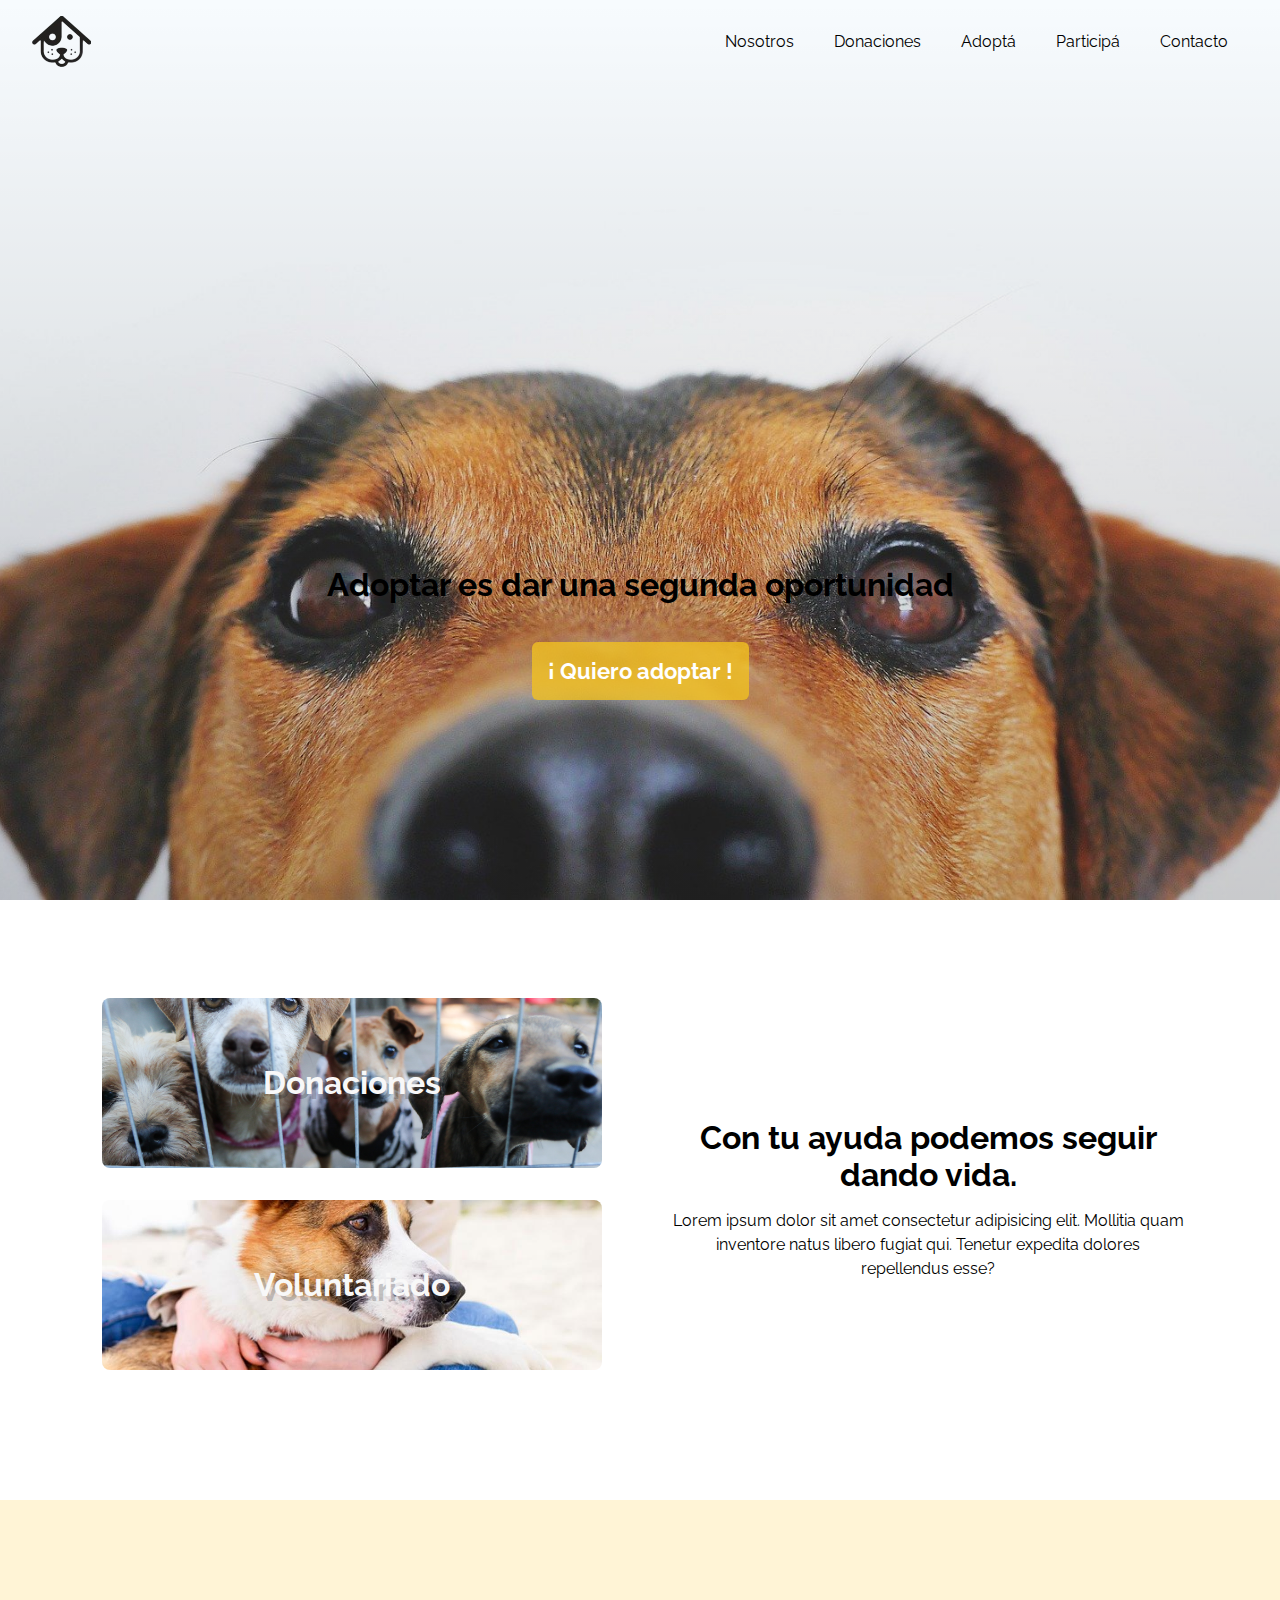
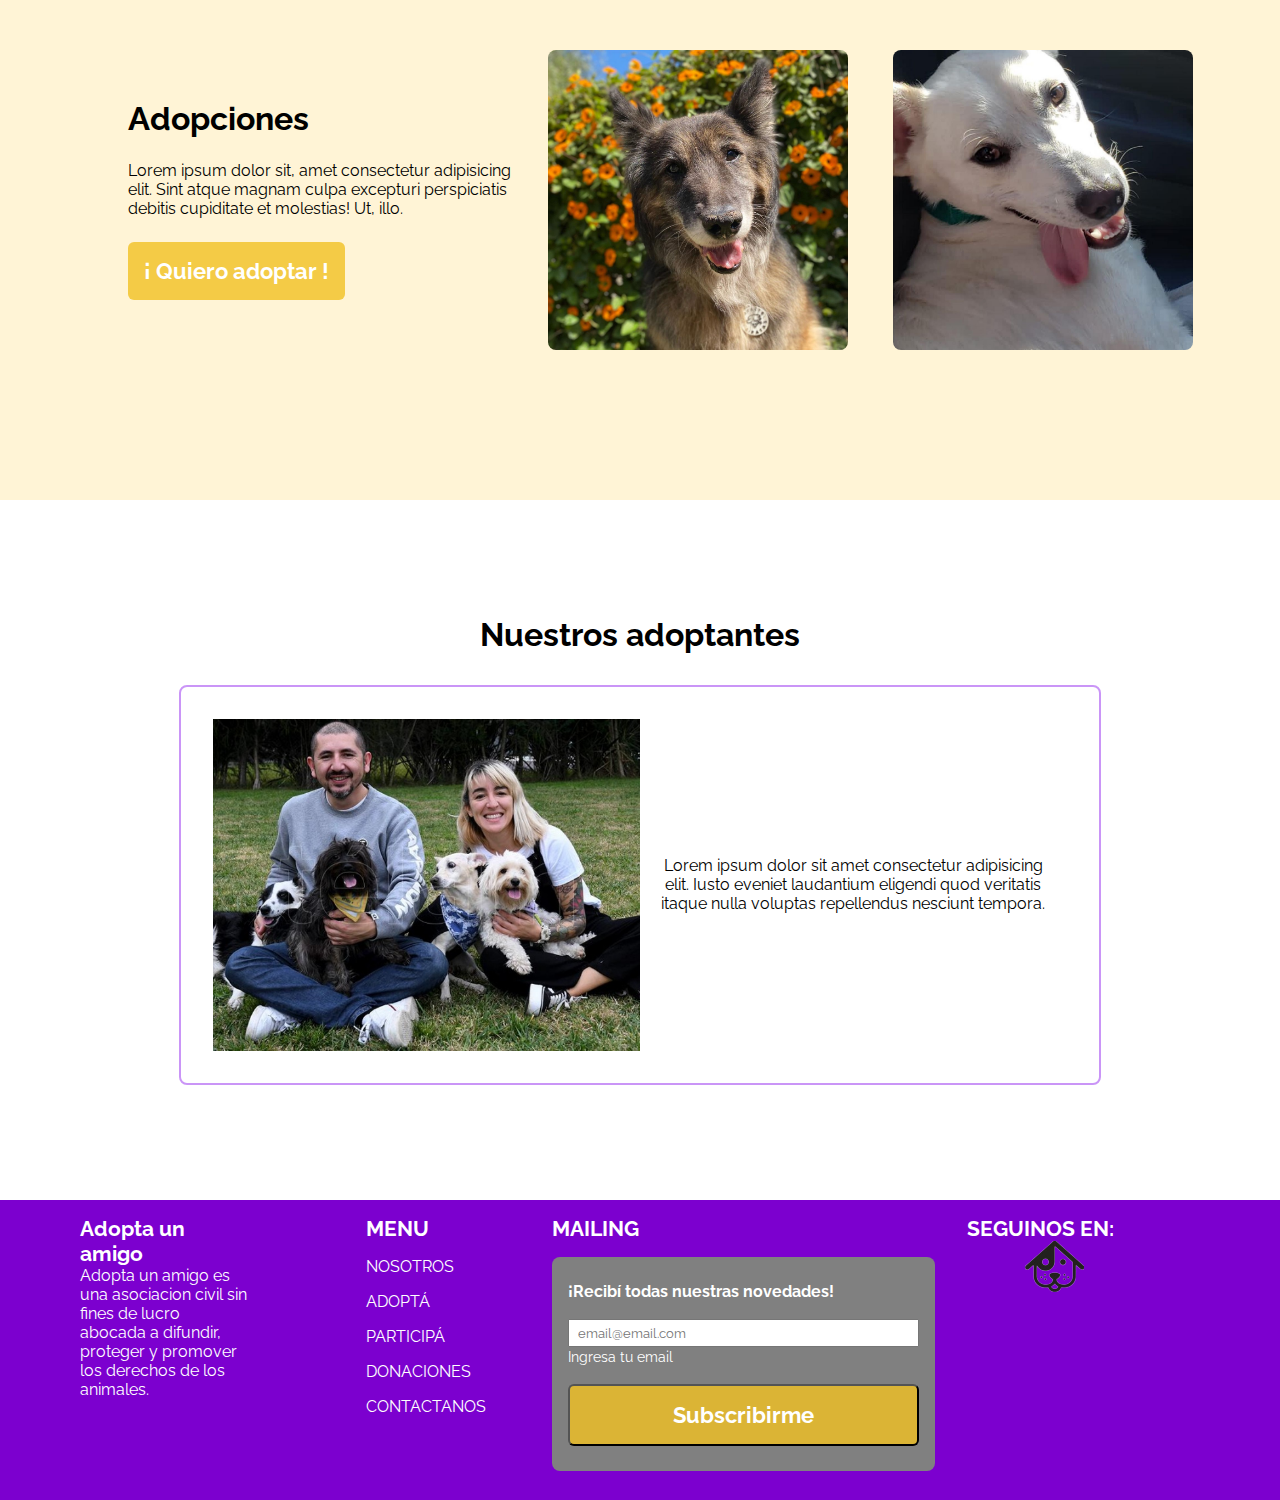
<file: index.html>
<!DOCTYPE html>
<html lang="es">

<head>
    <meta charset="UTF-8" />
    <meta http-equiv="X-UA-Compatible" content="IE=edge" />
    <meta name="viewport" content="width=device-width, initial-scale=1.0" />
    <title>Adopta un amigo</title>
    <link rel="stylesheet" href="public/css/style.css">
    <link rel="stylesheet" href="https://pro.fontawesome.com/releases/v5.10.0/css/all.css"
        integrity="sha384-AYmEC3Yw5cVb3ZcuHtOA93w35dYTsvhLPVnYs9eStHfGJvOvKxVfELGroGkvsg+p" crossorigin="anonymous" />
</head>

<body class="home">
    <header class="header hero_header">
        <nav class="nav">
            <a class="nav__logo" href="index.html"><img class="logo" src="public/images/logo-removebg-preview.png"
                    alt="Logo" /></a>

            <ul class="nav__links text-m">
                <li>
                    <a class="nav__link" href="pages/nosotros.html">Nosotros</a>
                </li>
                <li>
                    <a class="nav__link" href="pages/donaciones.html">Donaciones</a>
                </li>
                <li>
                    <a class="nav__link" href="pages/adopta.html">Adoptá</a>
                </li>
                <li>
                    <a class="nav__link" href="pages/participa.html">Participá</a>
                </li>
                <li>
                    <a class="nav__link" href="pages/contacto.html">Contacto</a>
                </li>
            </ul>
        </nav>

        <div class="flex hero__info">
            <h1 class="title text-xl">Adoptar es dar una segunda oportunidad</h1><br>
            <a href="pages/adopta.html" class="btn btn--cta">
                ¡ Quiero adoptar !
            </a>
        </div>

    </header>

    <main class="flex">
        <section class="flex banner-section inner_container">

            <div class="flex banners">
                <div class="banner banner-2">
                    <a href="pages/donaciones.html">

                        <img class="rounded" src="public/images/donations.jpg" alt="Donaciones banner">
                        <h3>Donaciones</h3>
                    </a>
                </div>

                <div class="banner banner-1">
                    <a href="pages/participa.html">
                        <img class="rounded" src="public/images/voluntariado.jpg" alt="Voluntariado banner">
                        <h3>Voluntariado</h3>
                    </a>
                </div>
            </div>

            <div class="flex banner--info">
                <h2 class="text-l">Con tu ayuda podemos seguir dando vida.</h2>
                <p>
                    Lorem ipsum dolor sit amet consectetur adipisicing elit.
                    Mollitia quam inventore natus libero fugiat qui. Tenetur
                    expedita dolores repellendus esse?
                </p>
            </div>

        </section>

        <section class="flex adoption-section section--color ">

            <div class="flex inner_container">
                <div class="flex adoption--info">
                    <h2>Adopciones</h2>
                    <p>
                        Lorem ipsum dolor sit, amet consectetur adipisicing elit. Sint atque magnam culpa excepturi
                        perspiciatis
                        debitis cupiditate et molestias! Ut, illo.
                    </p>
                    <a href="pages/adopta.html" class="btn btn--cta">
                        ¡ Quiero adoptar !
                    </a>
                </div>
                <div class="flex adoption--images">
                    <div class="card-img img1">
                        <img class="rounded" src="public/images/Aloe.jpg" alt="Perra marron sonriendo a la cámara">
                    </div>
                    <div class="card-img img2">
                        <img class="rounded" src="public/images/Max.jpg"
                            alt="Perro de color blanco sonriendo a la cámara">
                    </div>

                </div>
            </div>

        </section>

        <section class="experience-section">

            <div class="flex inner_container">
                <h2>Nuestros adoptantes</h2>
                <article class="experience--card">
                    <div class="experience-img">
                        <img src="public/images/adoptantes1.jpg" alt="Imagen de un adoptante con sus mascotas">
                    </div>
                    <blockquote class="experience--info">
                        <p>Lorem ipsum dolor sit amet consectetur adipisicing elit. Iusto eveniet laudantium
                            eligendi
                            quod
                            veritatis itaque nulla voluptas repellendus nesciunt tempora.
                        </p>
                    </blockquote>
                </article>
            </div>

        </section>
    </main>

    <footer class="footer">
        <div class="inner_container">
            <section class="footer--info">

                <h3 class="text-m">Adopta un amigo</h3>
                <p>
                    Adopta un amigo es una asociacion civil sin fines de lucro abocada a difundir, proteger y
                    promover
                    los
                    derechos de los animales.
                </p>


            </section>
            <section class="footer--menu">
                <h3>MENU</h3>
                <nav>
                    <ul>
                        <li class="footer-link">
                            <a href="pages/nosotros.html">NOSOTROS</a>
                        </li>
                        <li class="footer-link">
                            <a href="pages/adopta.html">ADOPTÁ</a>
                        </li>
                        <li class="footer-link">
                            <a href="pages/participa.html">PARTICIPÁ</a>
                        </li>
                        <li class="footer-link">
                            <a href="pages/donaciones.html">DONACIONES</a>
                        </li>
                        <li class="footer-link">
                            <a href="pages/contacto.html">CONTACTANOS</a>
                        </li>
                    </ul>
                </nav>
            </section>

            <section class="footer--mailing">
                <h3>MAILING</h3>

                <form class="mailing--form rounded" action="#">
                    <h4>¡Recibí todas nuestras novedades!</h4>
                    <div class="form-input">
                        <input type="email" placeholder="email@email.com"><br>
                        <label for="email">Ingresa tu email</label>
                    </div>
                    <button type="submit" class="btn btn--cta">Subscribirme</button>
                </form>

            </section>

            <section class="footer--social">
                <h3>
                    SEGUINOS EN:
                </h3>
                <a class="icon" href="#"> <i class="fab fa-facebook"></i></a>
                <a class="icon" href="#"> <i class="fab fa-instagram"></i></a>
                <a class="icon" href="index.html"><img src="public/images/logo-removebg-preview.png"
                        alt="Logo" /></a>
            </section>
        </div>

    </footer>
</body>

</html>
</file>
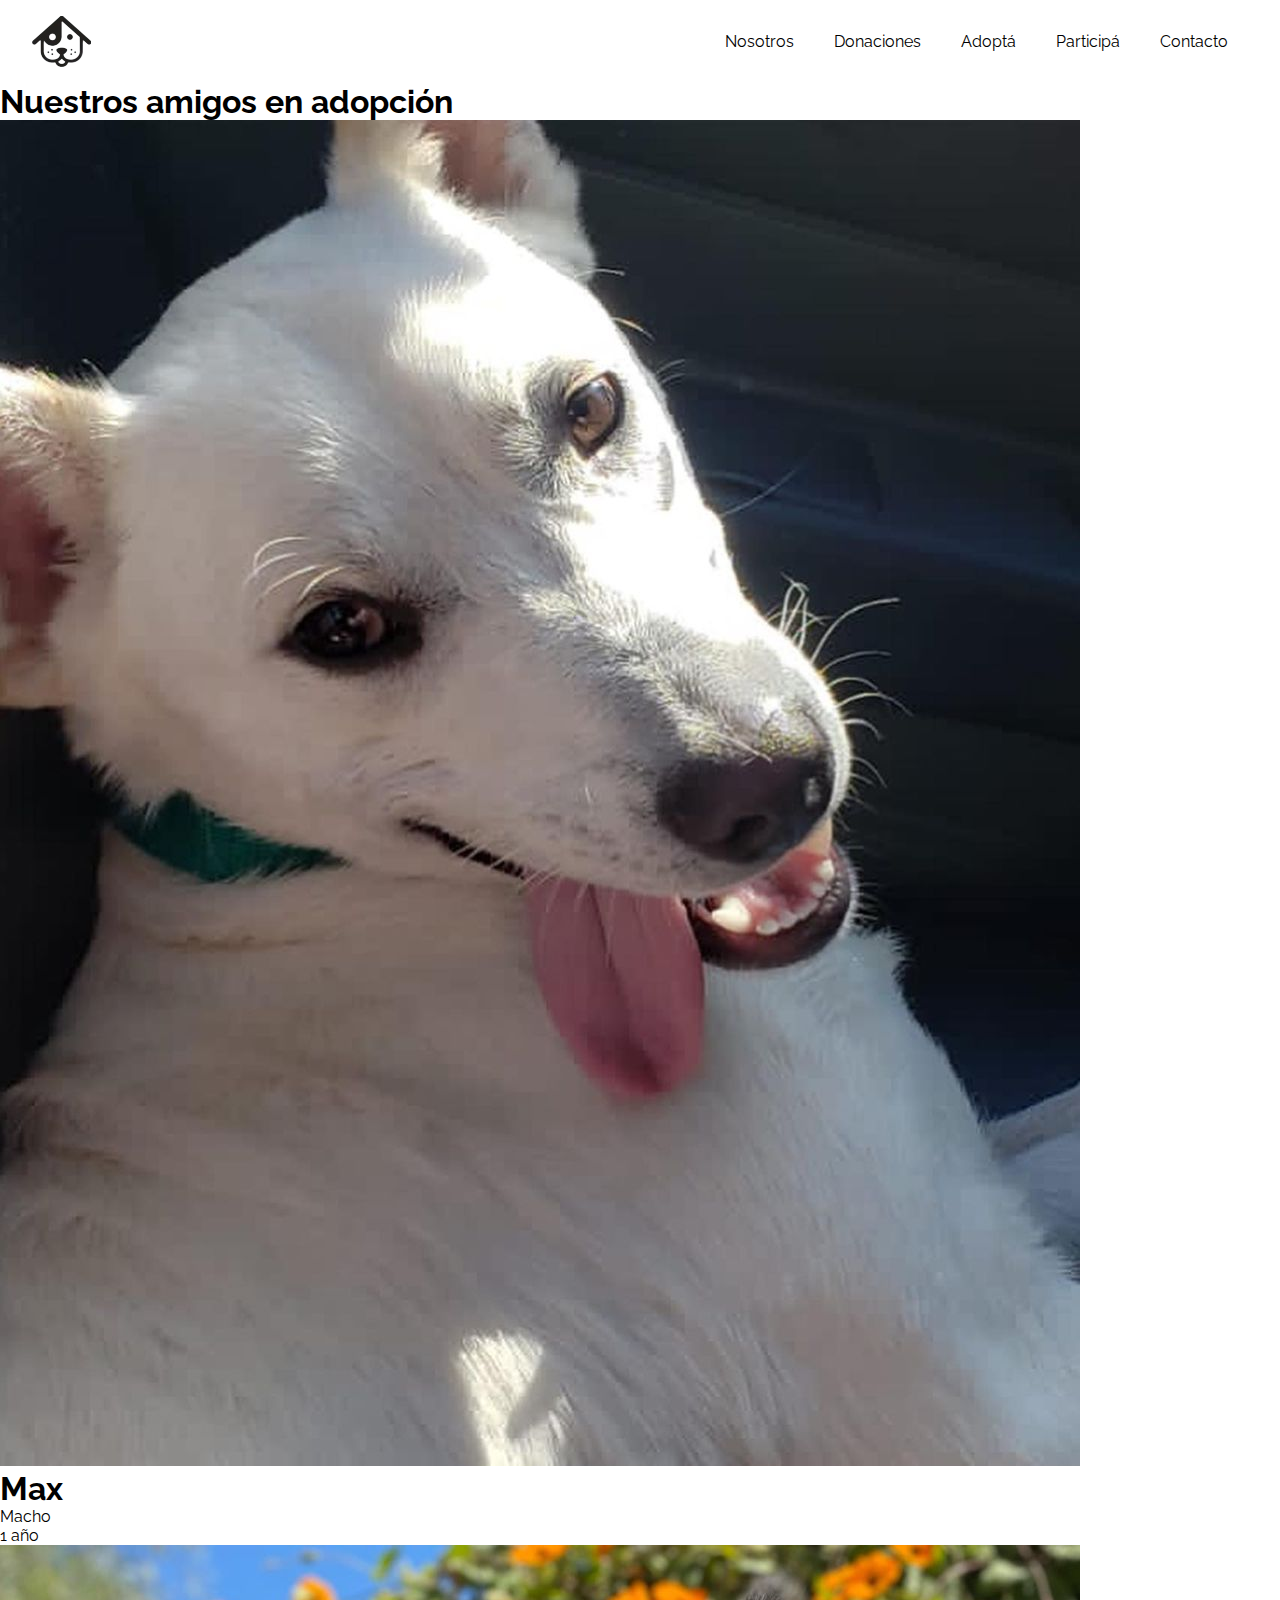
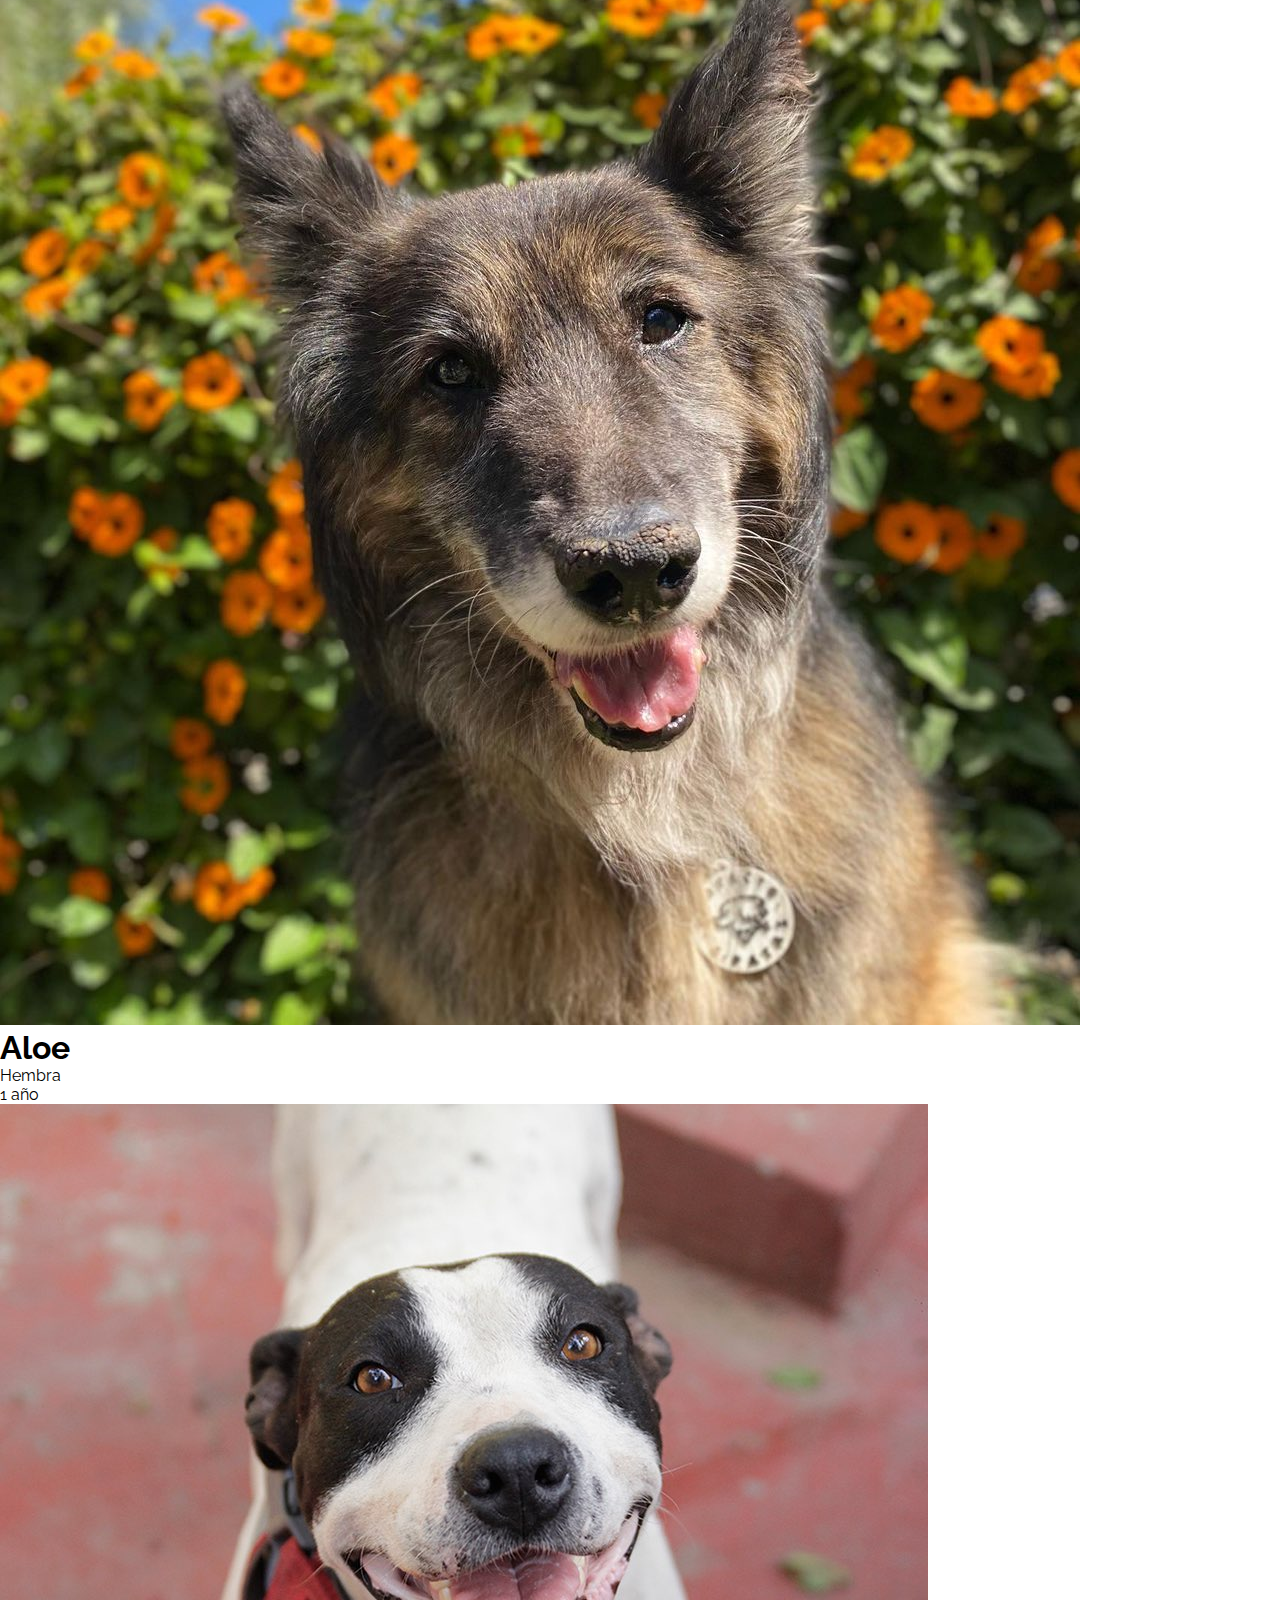
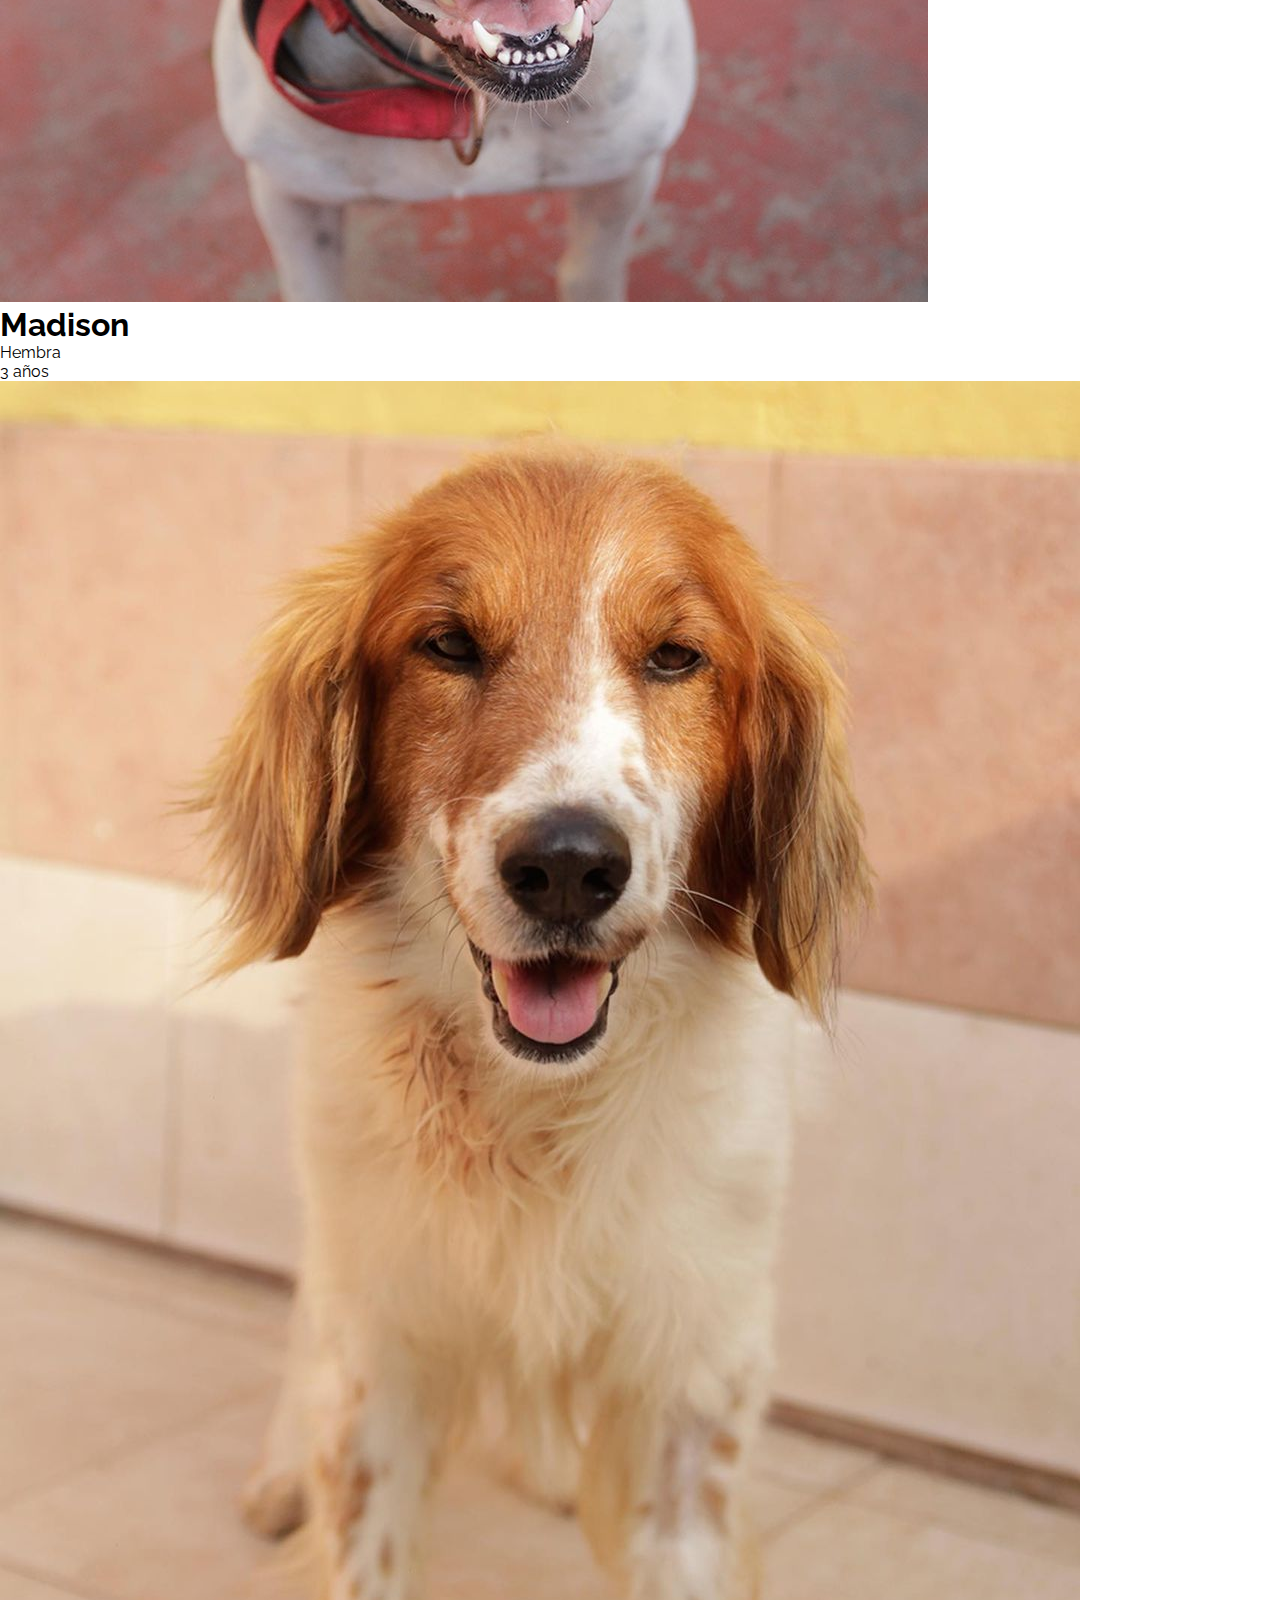
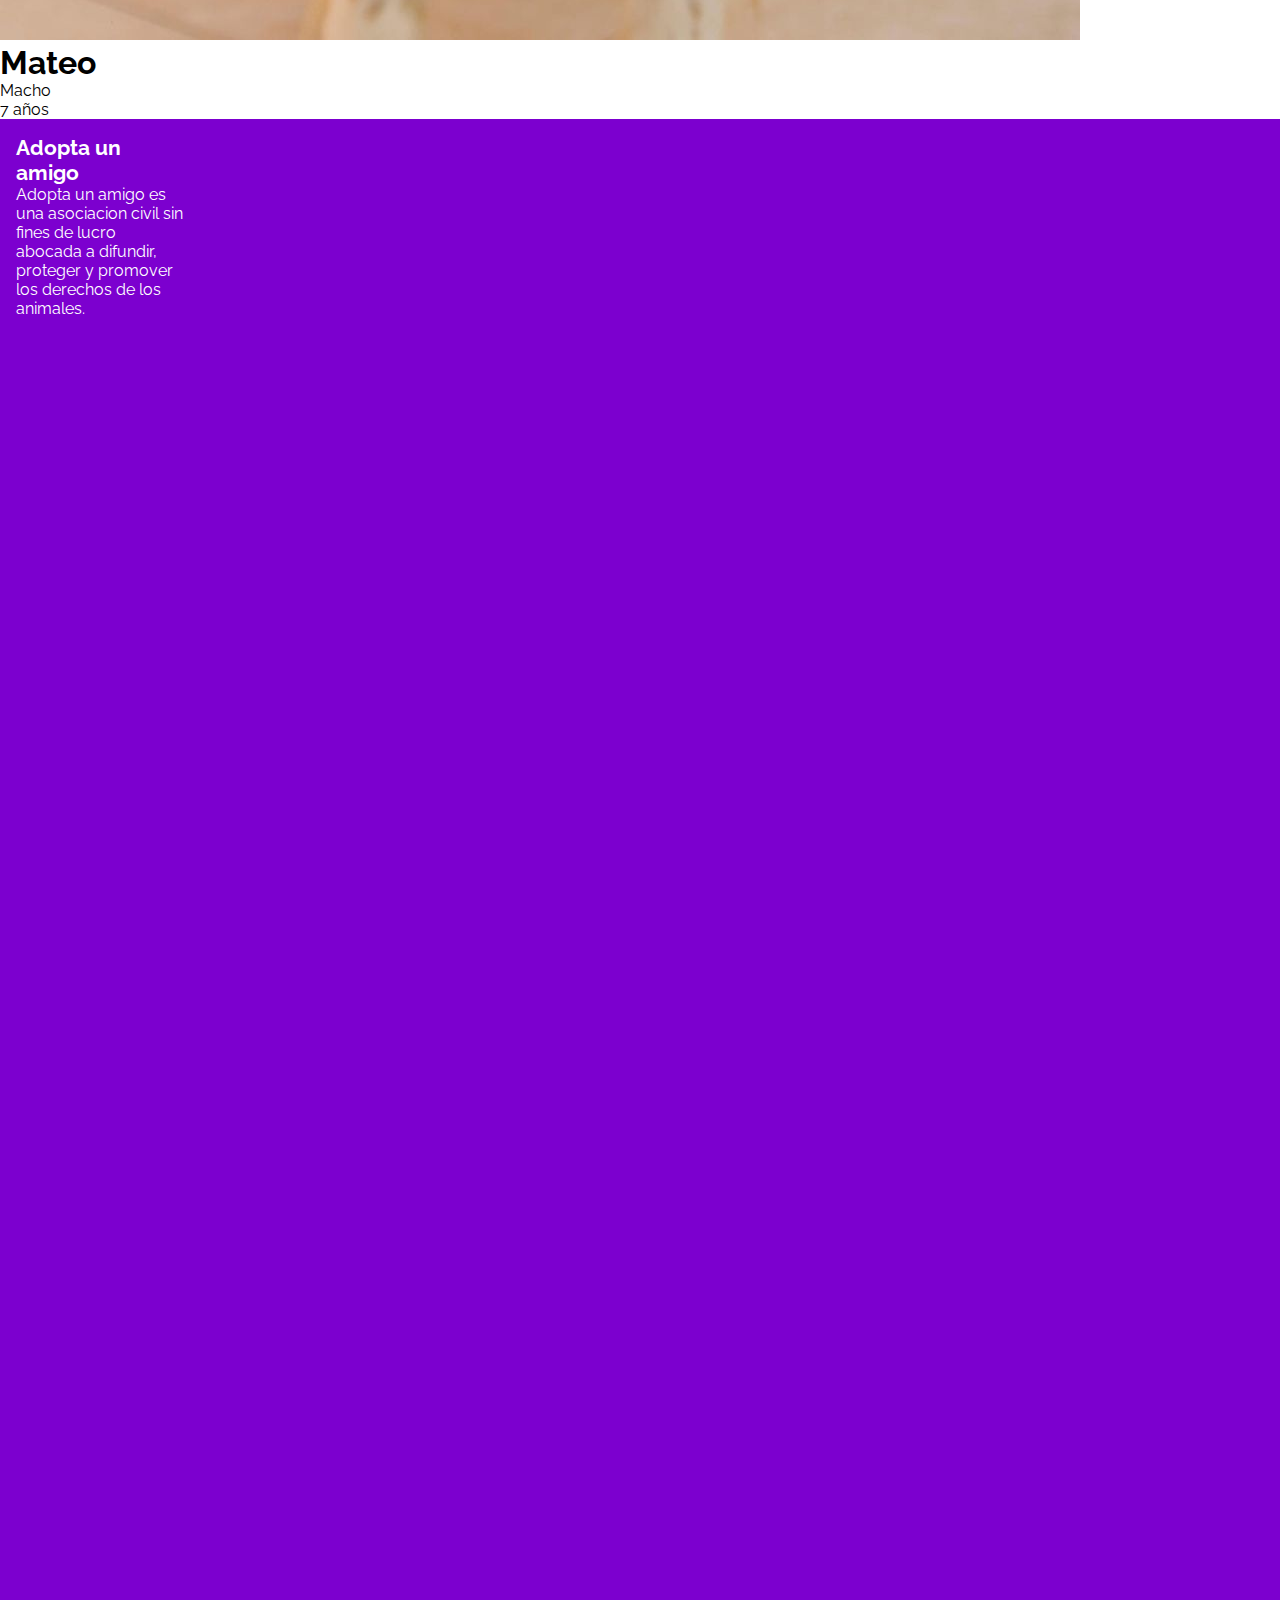
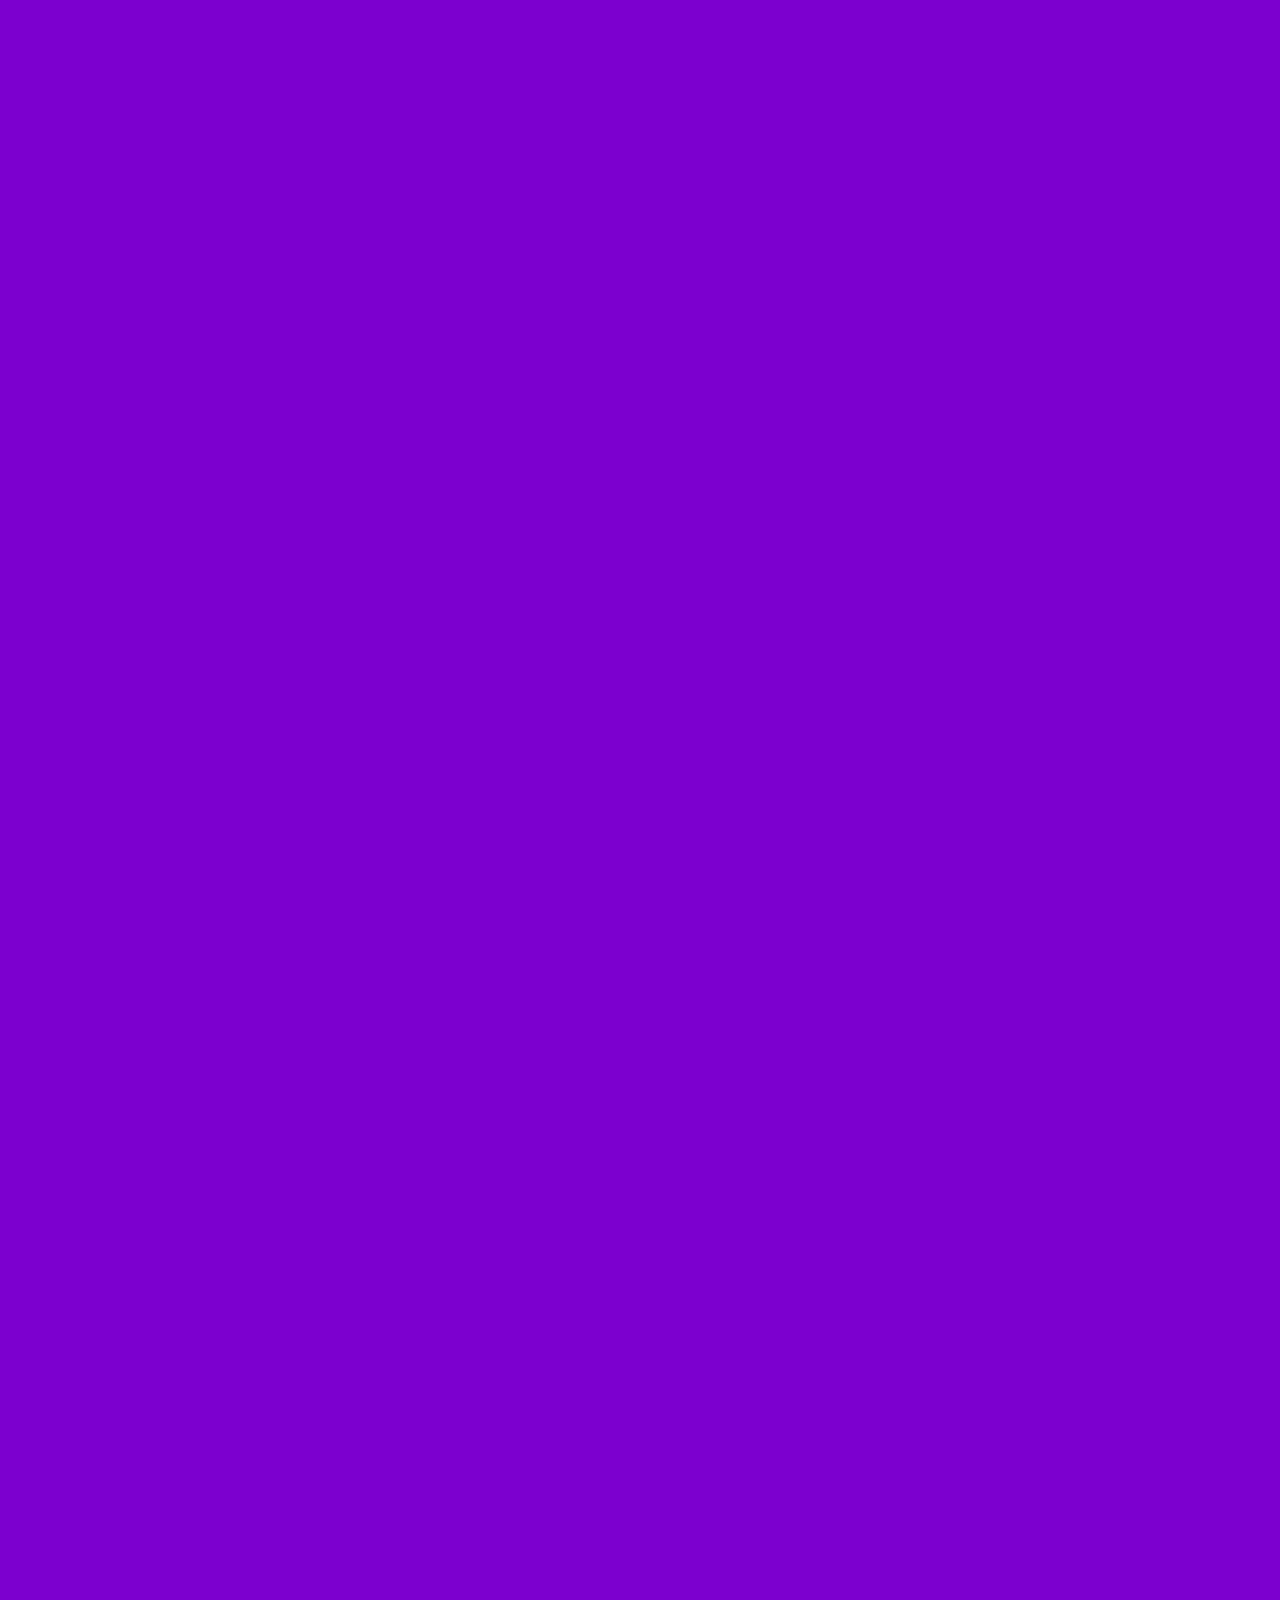
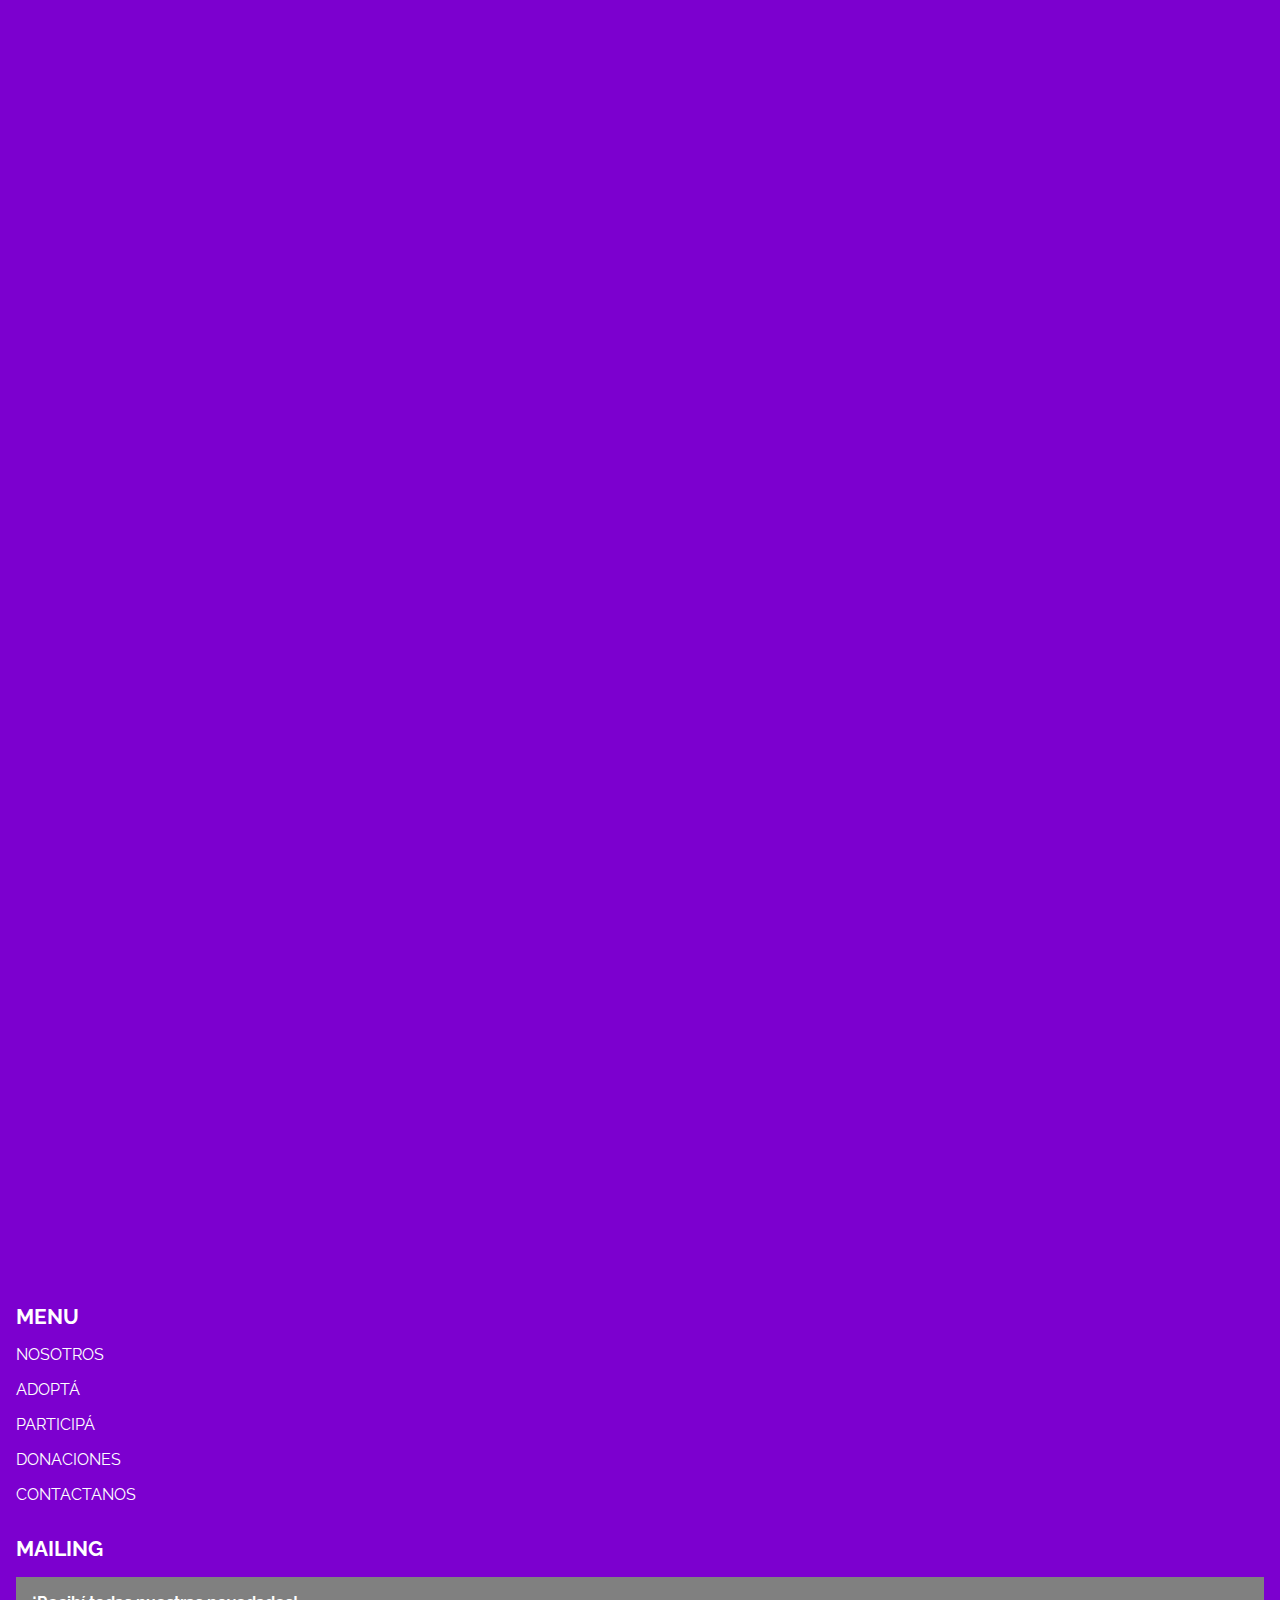
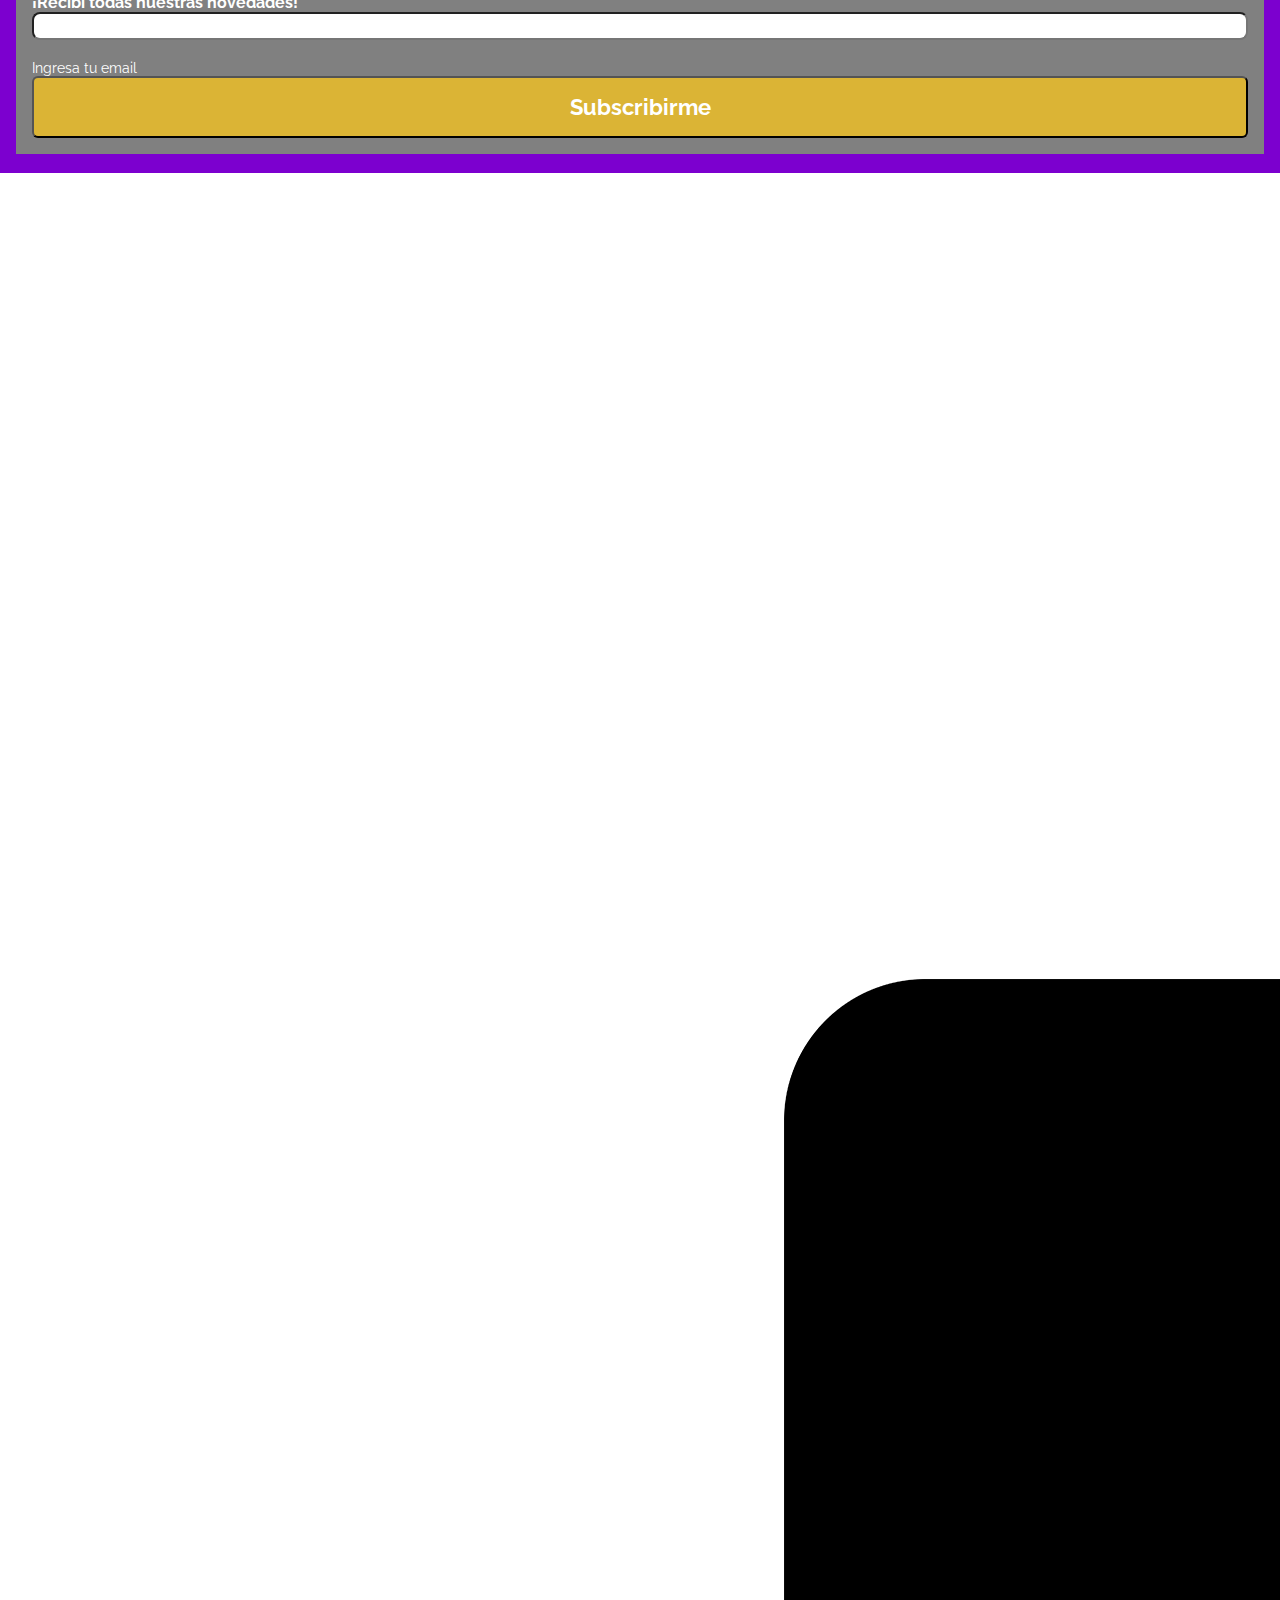
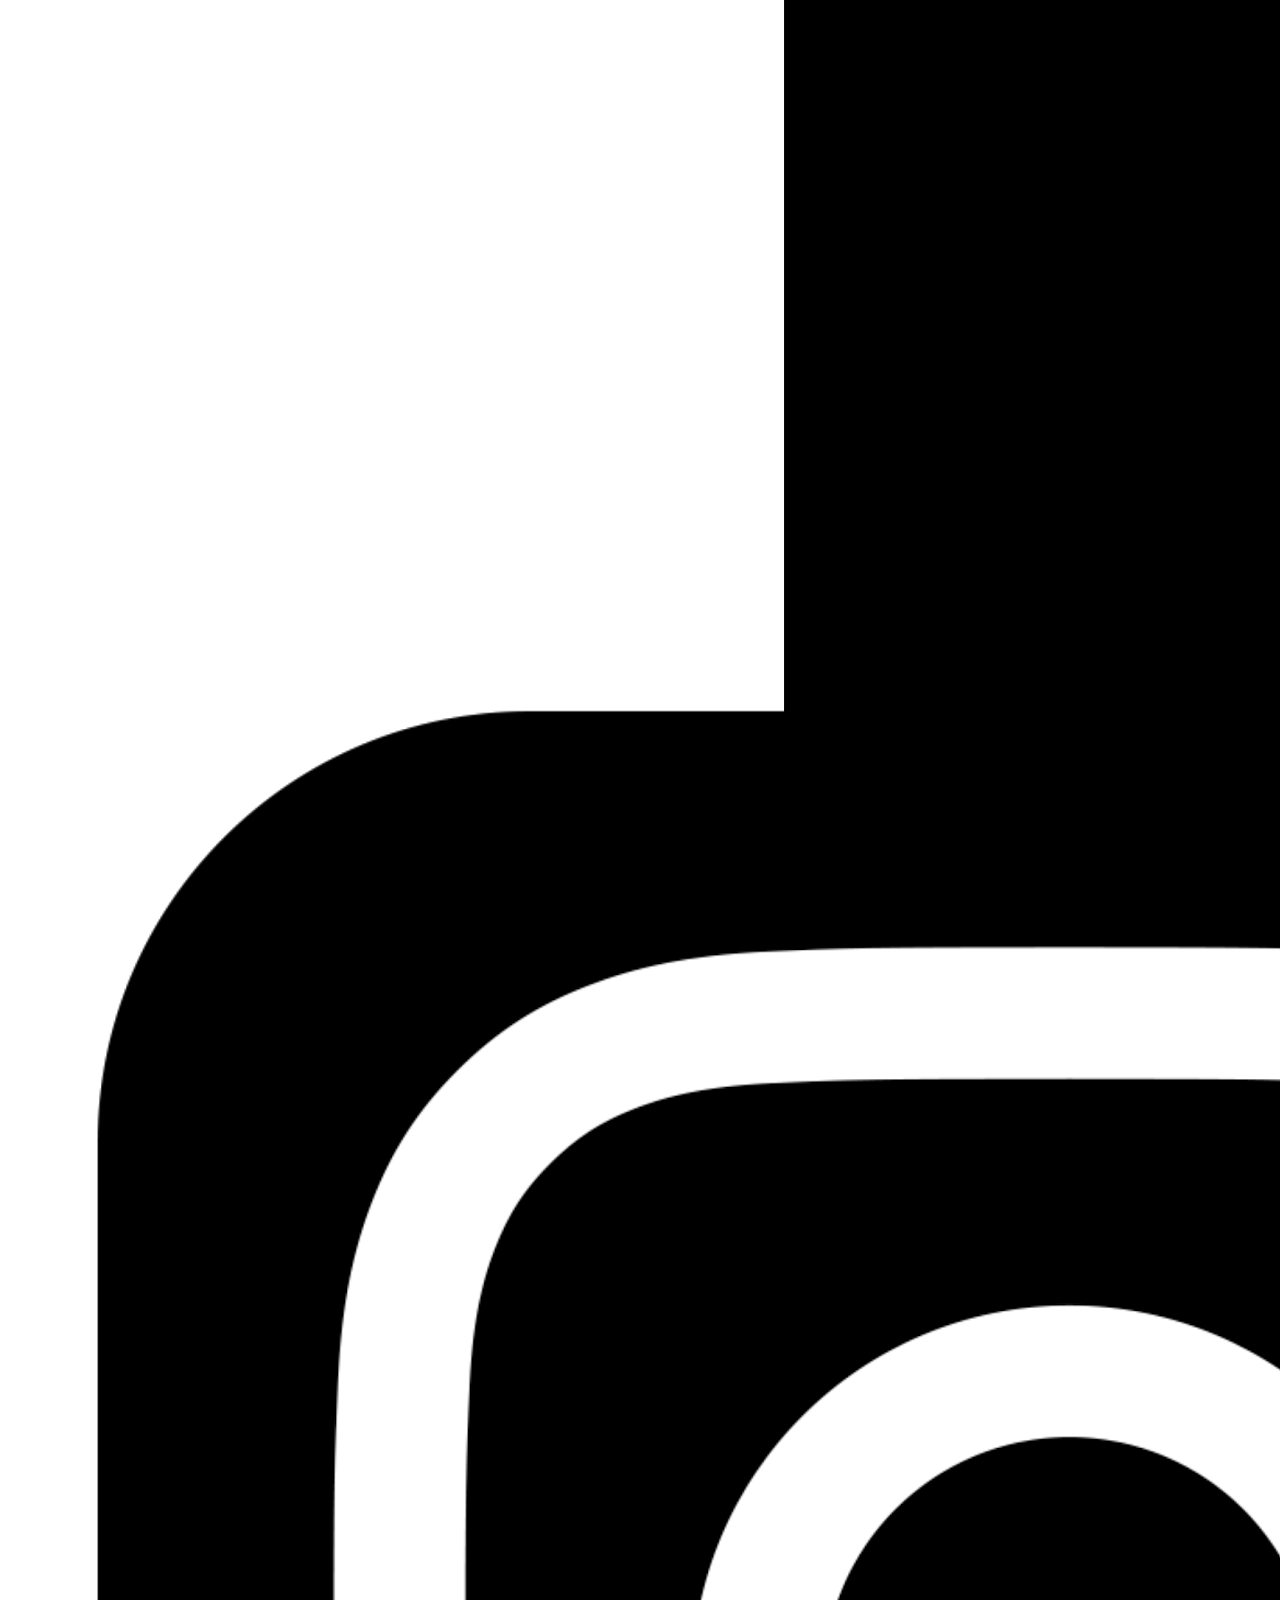
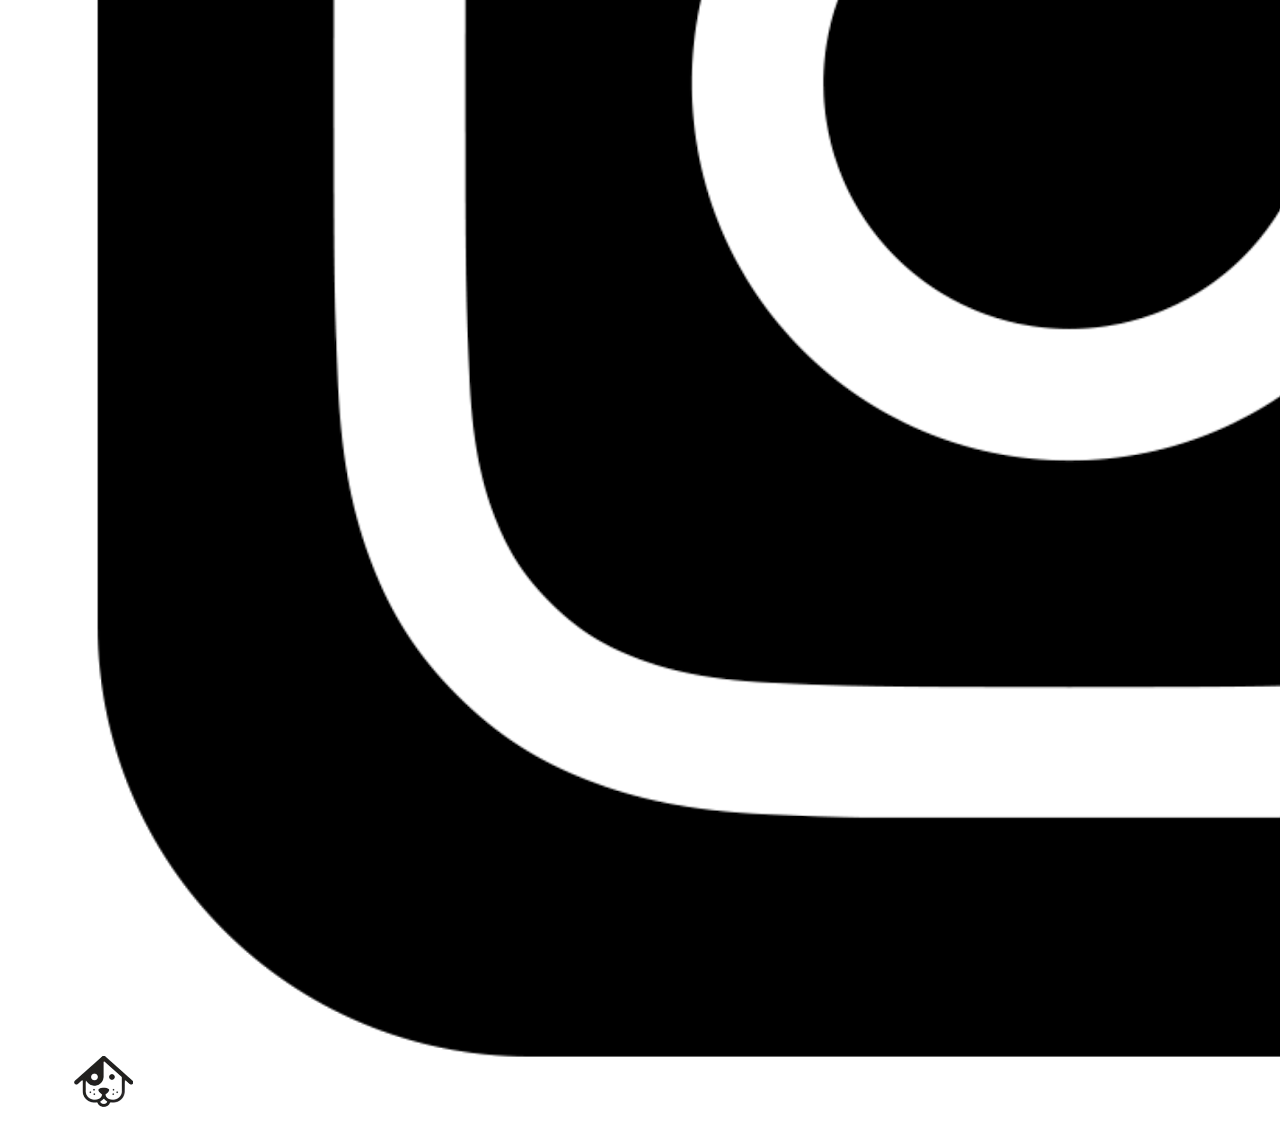
<file: pages/adopta.html>
<!DOCTYPE html>
<html lang="en">

<head>
    <meta charset="UTF-8">
    <meta http-equiv="X-UA-Compatible" content="IE=edge">
    <meta name="viewport" content="width=device-width, initial-scale=1.0">
    <title>Adopta</title>
    <link rel="stylesheet" href="../public/css/style.css">
</head>

<body>
    <header class="header">
        <nav class="nav">
            <a class="nav__logo" href="../index.html"><img class="logo" src="../public/images/logo-removebg-preview.png"
                    alt="Logo" /></a>

            <ul class="nav__links text-m">
                <li>
                    <a class="nav__link" href="../pages/nosotros.html">Nosotros</a>
                </li>
                <li>
                    <a class="nav__link" href="../pages/donaciones.html">Donaciones</a>
                </li>
                <li>
                    <a class="nav__link" href="#">Adoptá</a>
                </li>
                <li>
                    <a class="nav__link" href="../pages/participa.html">Participá</a>
                </li>
                <li>
                    <a class="nav__link" href="../pages/contacto.html">Contacto</a>
                </li>
            </ul>
        </nav>
    </header>

    <main>
        <header class="header--image">
            <h1 class="title">Nuestros amigos en adopción</h1>
        </header>
        <div class="container">
            <div class="cards container">
                <div class="puppy-card">
                    <a href="#">
                        <img src="../public/images/Max.jpg" alt="Perro Blanco mirando a la camara">
                        <div class="card--info">
                            <h2 class="text-l">Max</h2>
                            <p>Macho</p>
                            <p>1 año</p>
                        </div>
                    </a>


                </div>
                <div class="puppy-card">
                    <a href="#">
                        <img src="../public/images/Aloe.jpg" alt="Perro Marron mirando a la camara">
                        <div class="card--info">
                            <h2 class="text-l">Aloe</h2>
                            <p>Hembra</p>
                            <p>1 año</p>
                        </div>
                    </a>

                </div>
                <div class="puppy-card">
                    <a href="#">
                        <img src="../public/images/Madison.jpg" alt="Perro Blanco mirando a la camara">
                        <div class="card--info">
                            <h2 class="text-l">Madison</h2>
                            <p>Hembra</p>
                            <p>3 años</p>
                        </div>
                    </a>

                </div>
                <div class="puppy-card">
                    <a href="#">

                        <img src="../public/images/Mateo.jpg" alt="Perro Blanco mirando a la camara">
                        <div class="card--info">

                            <h2 class="text-l">Mateo</h2>
                            <p>Macho</p>
                            <p>7 años</p>
                        </div>
                    </a>

                </div>
            </div>
        </div>
    </main>


    <footer class="footer section--color">
        <section class="footer--info">
            <div class="container">
                <h3 class="text-m">Adopta un amigo</h3>
                <p>
                    Adopta un amigo es una asociacion civil sin fines de lucro abocada a difundir, proteger y promover
                    los
                    derechos de los animales.
                </p>
            </div>

        </section>
        <section class="footer--menu">
            <div class="container">
                <h3>MENU</h3>
                <nav>
                    <ul>
                        <li class="footer-link">
                            <a href="../pages/nosotros.html">NOSOTROS</a>
                        </li>
                        <li class="footer-link">
                            <a href="#">ADOPTÁ</a>
                        </li>
                        <li class="footer-link">
                            <a href="../pages/participa.html">PARTICIPÁ</a>
                        </li>
                        <li class="footer-link">
                            <a href="../pages/donaciones.html">DONACIONES</a>
                        </li>
                        <li class="footer-link">
                            <a href="../pages/contacto.html">CONTACTANOS</a>
                        </li>
                    </ul>
                </nav>
            </div>

        </section>

        <section class="footer--mailing">
            <h3>MAILING</h3>

            <form class="mailing--form" action="#">
                <h4>¡Recibí todas nuestras novedades!</h4>
                <input class="rounded" type="email"><br>
                <label for="email">Ingresa tu email</label>
                <button type="submit" class="btn btn--cta">Subscribirme</button>
            </form>

        </section>

        <section class="footer--social">
            <h3>
                SEGUINOS EN:
            </h3>
            <a class="icon" href="#"> <img src="../public/images/facebook.png" alt="Facebook logo"></a>
            <a class="icon" href="#"> <img src="../public/images/instagram.png" alt="Instagram logo"></a>
            <a class="nav__logo" href="../index.html"><img src="../public/images/logo-removebg-preview.png"
                    alt="Logo" /></a>
        </section>
    </footer>
</body>

</html>
</file>
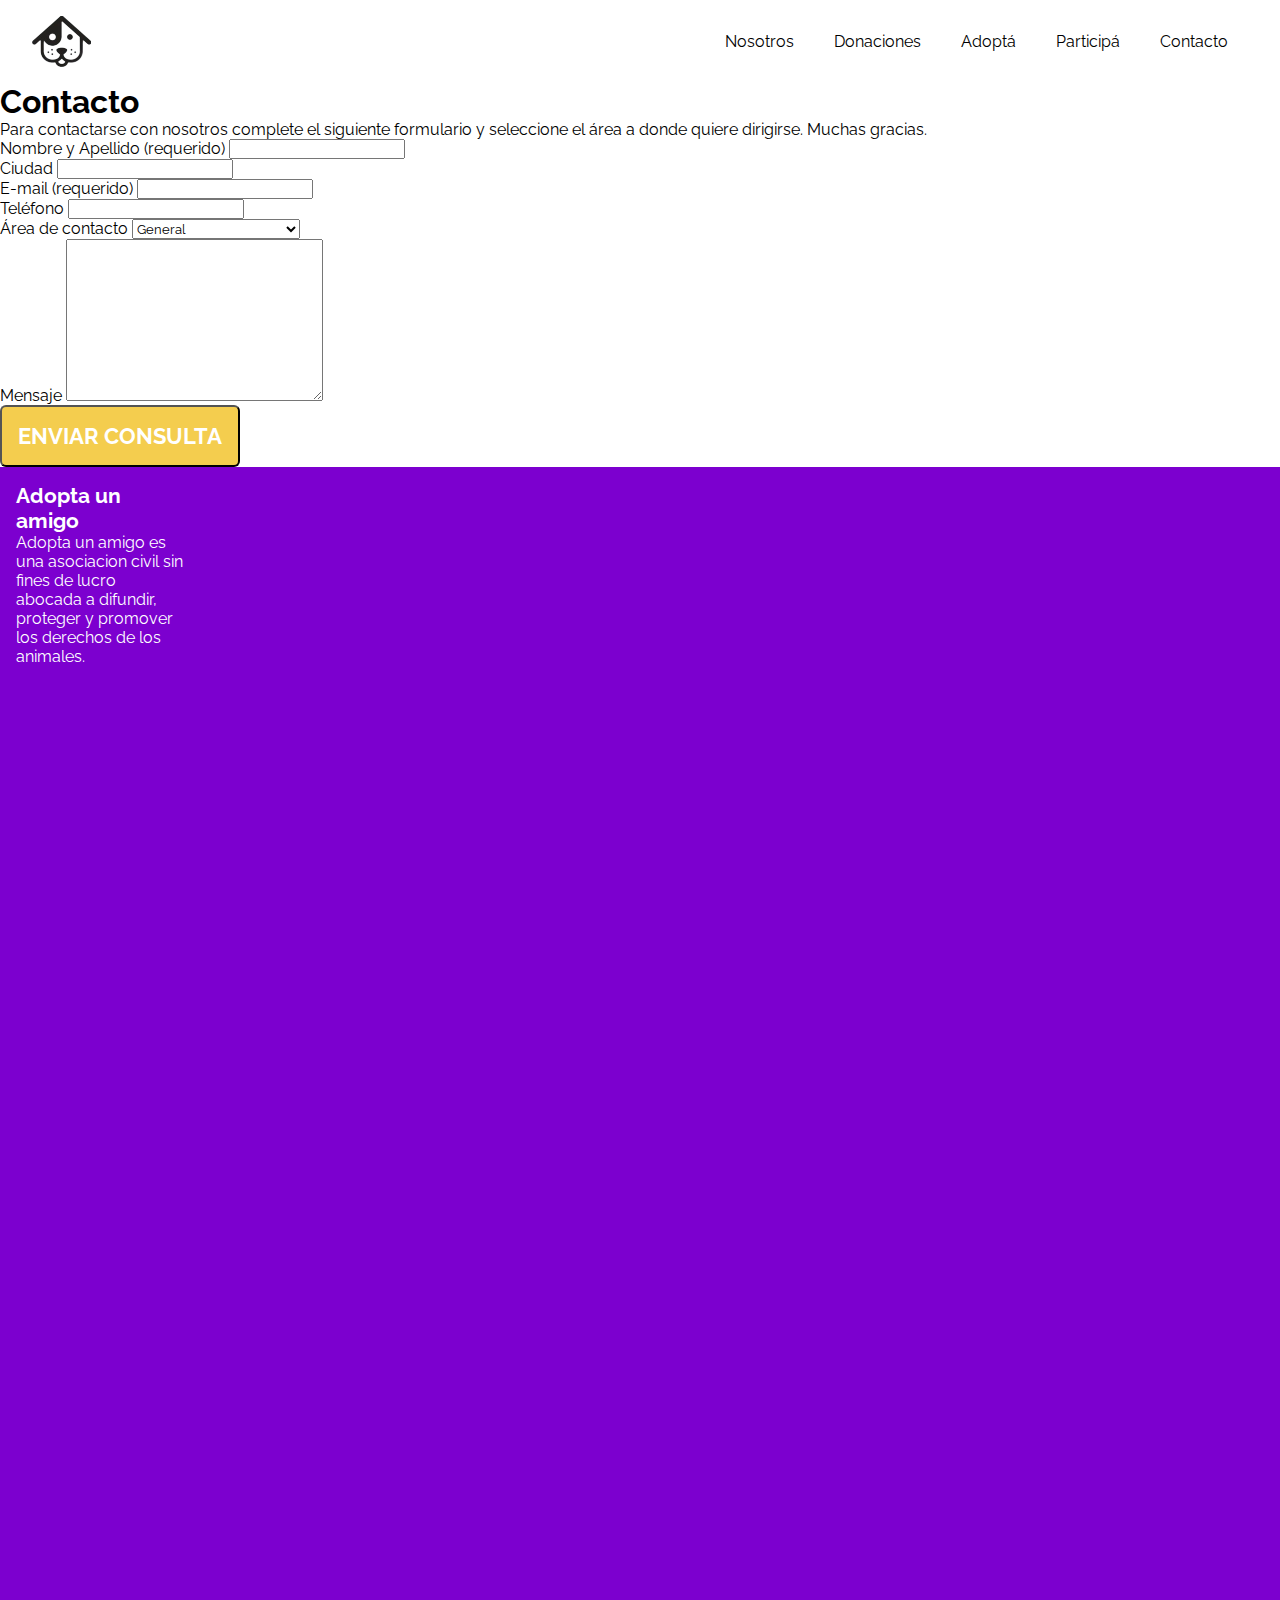
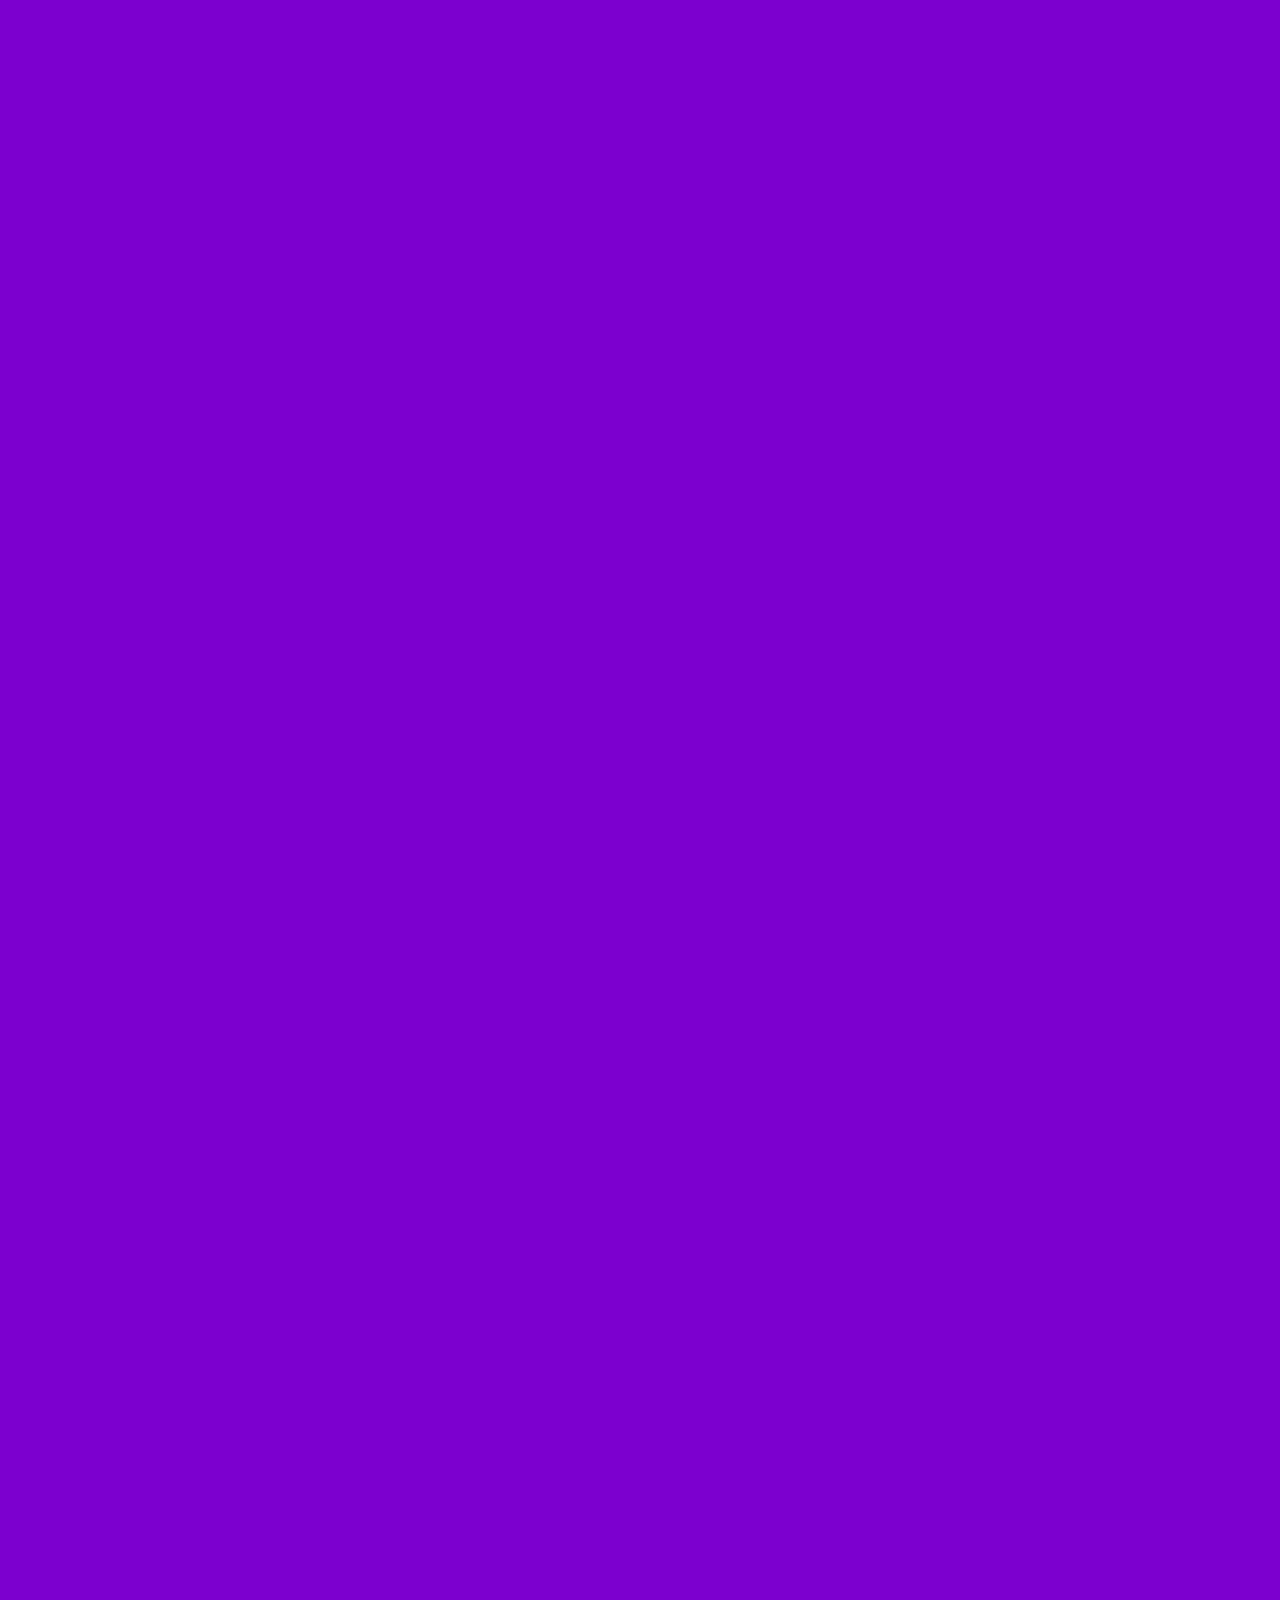
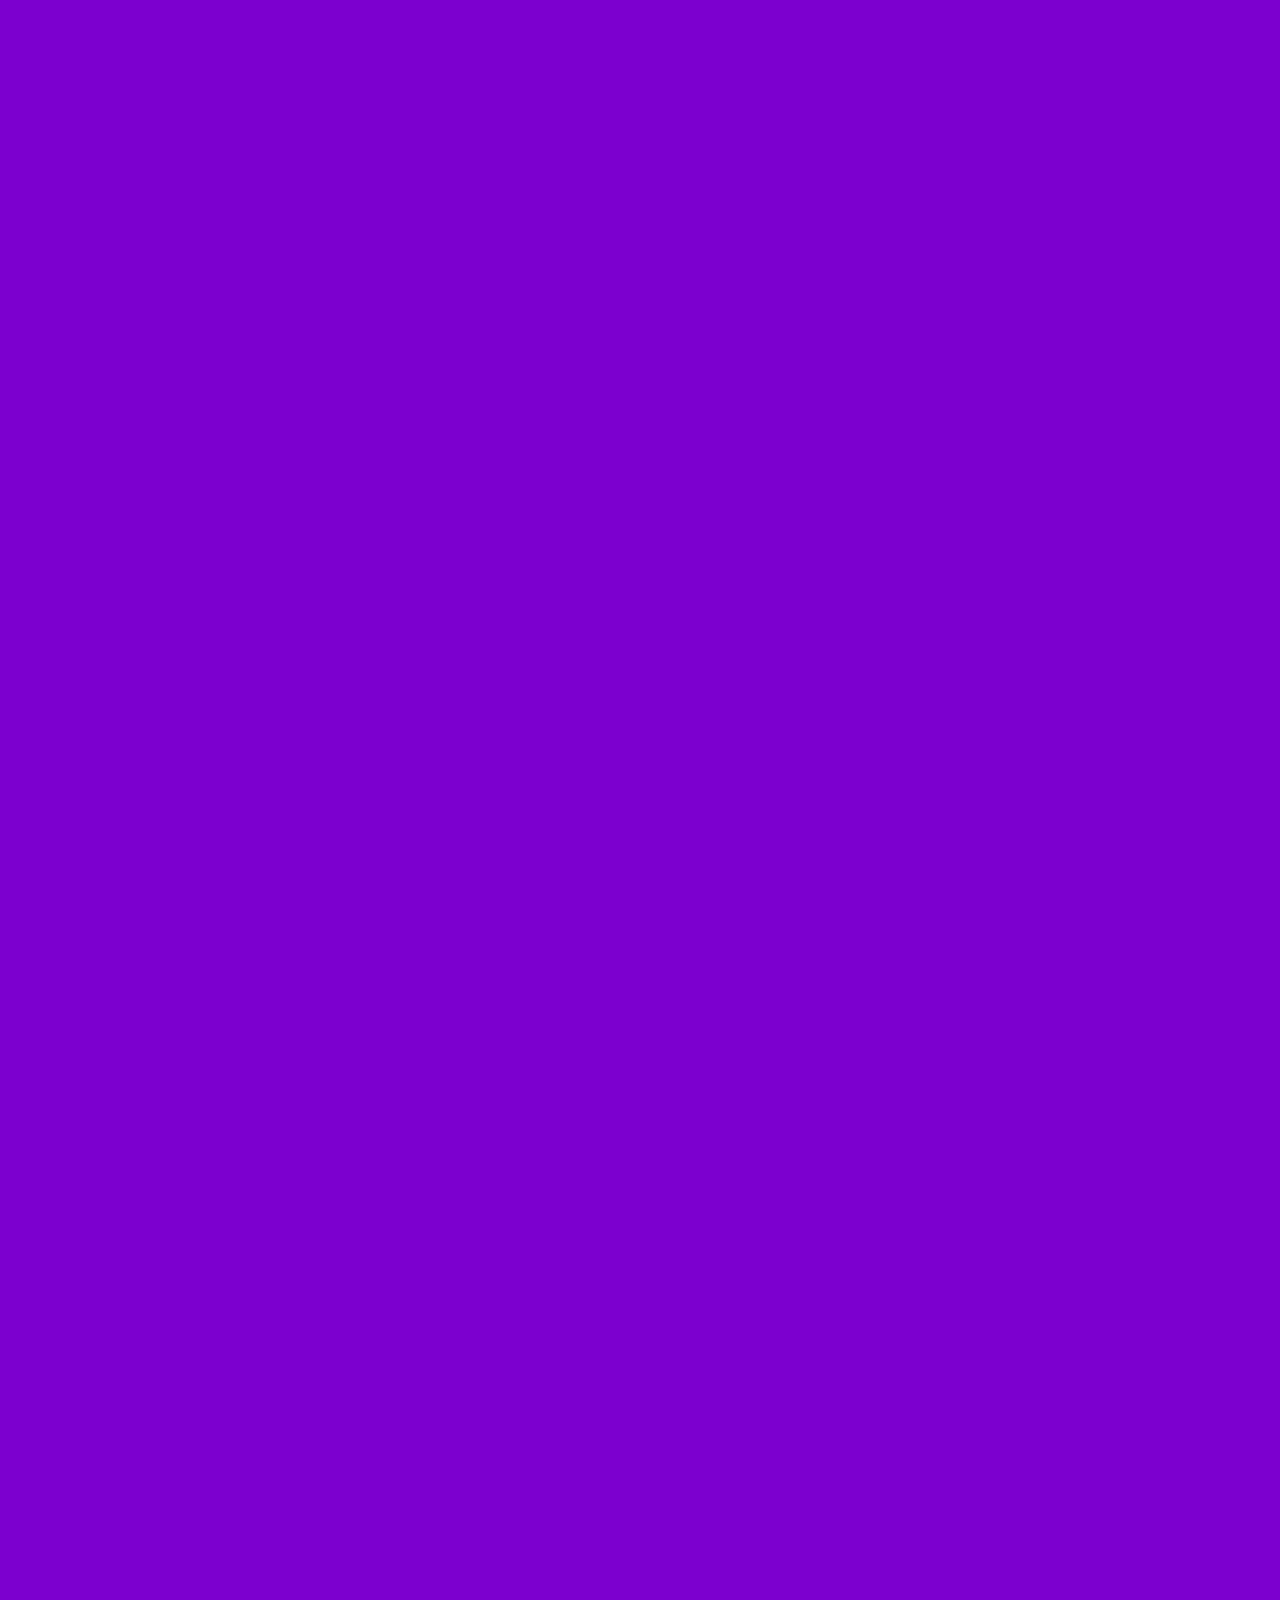
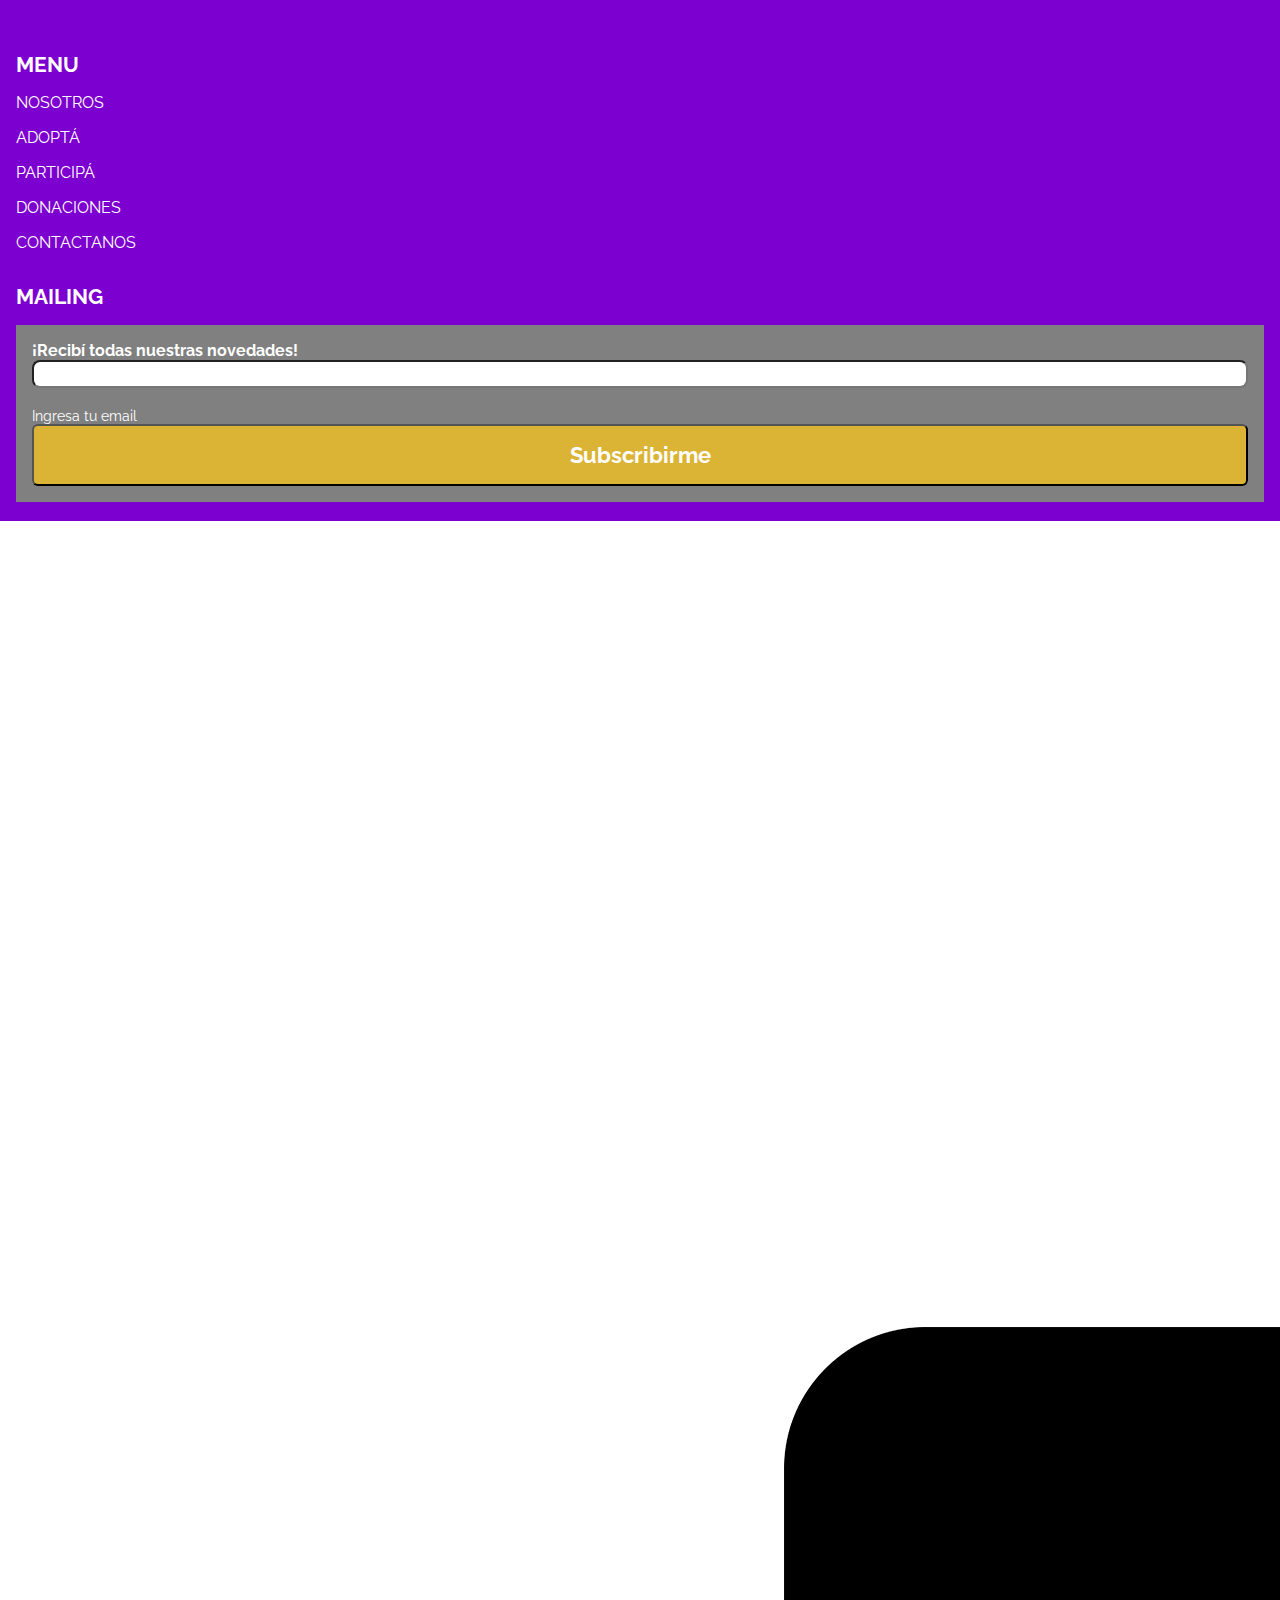
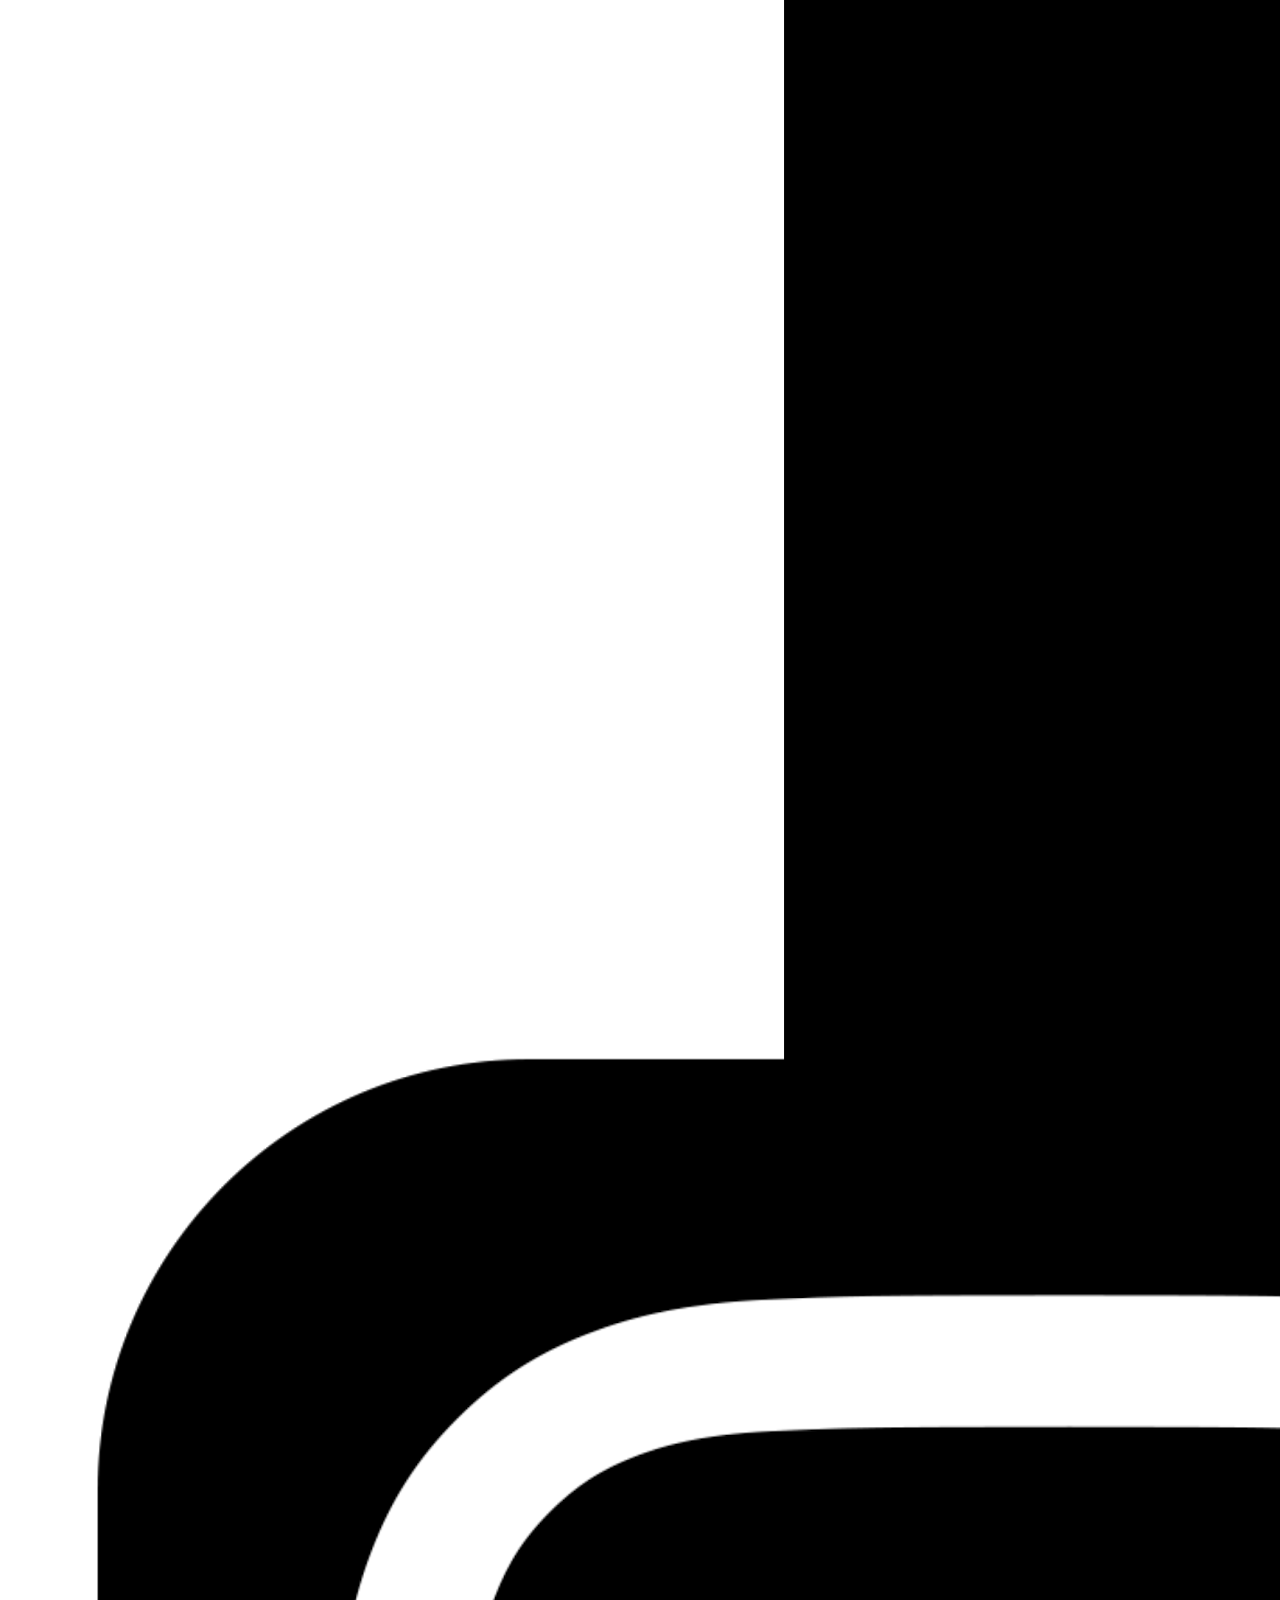
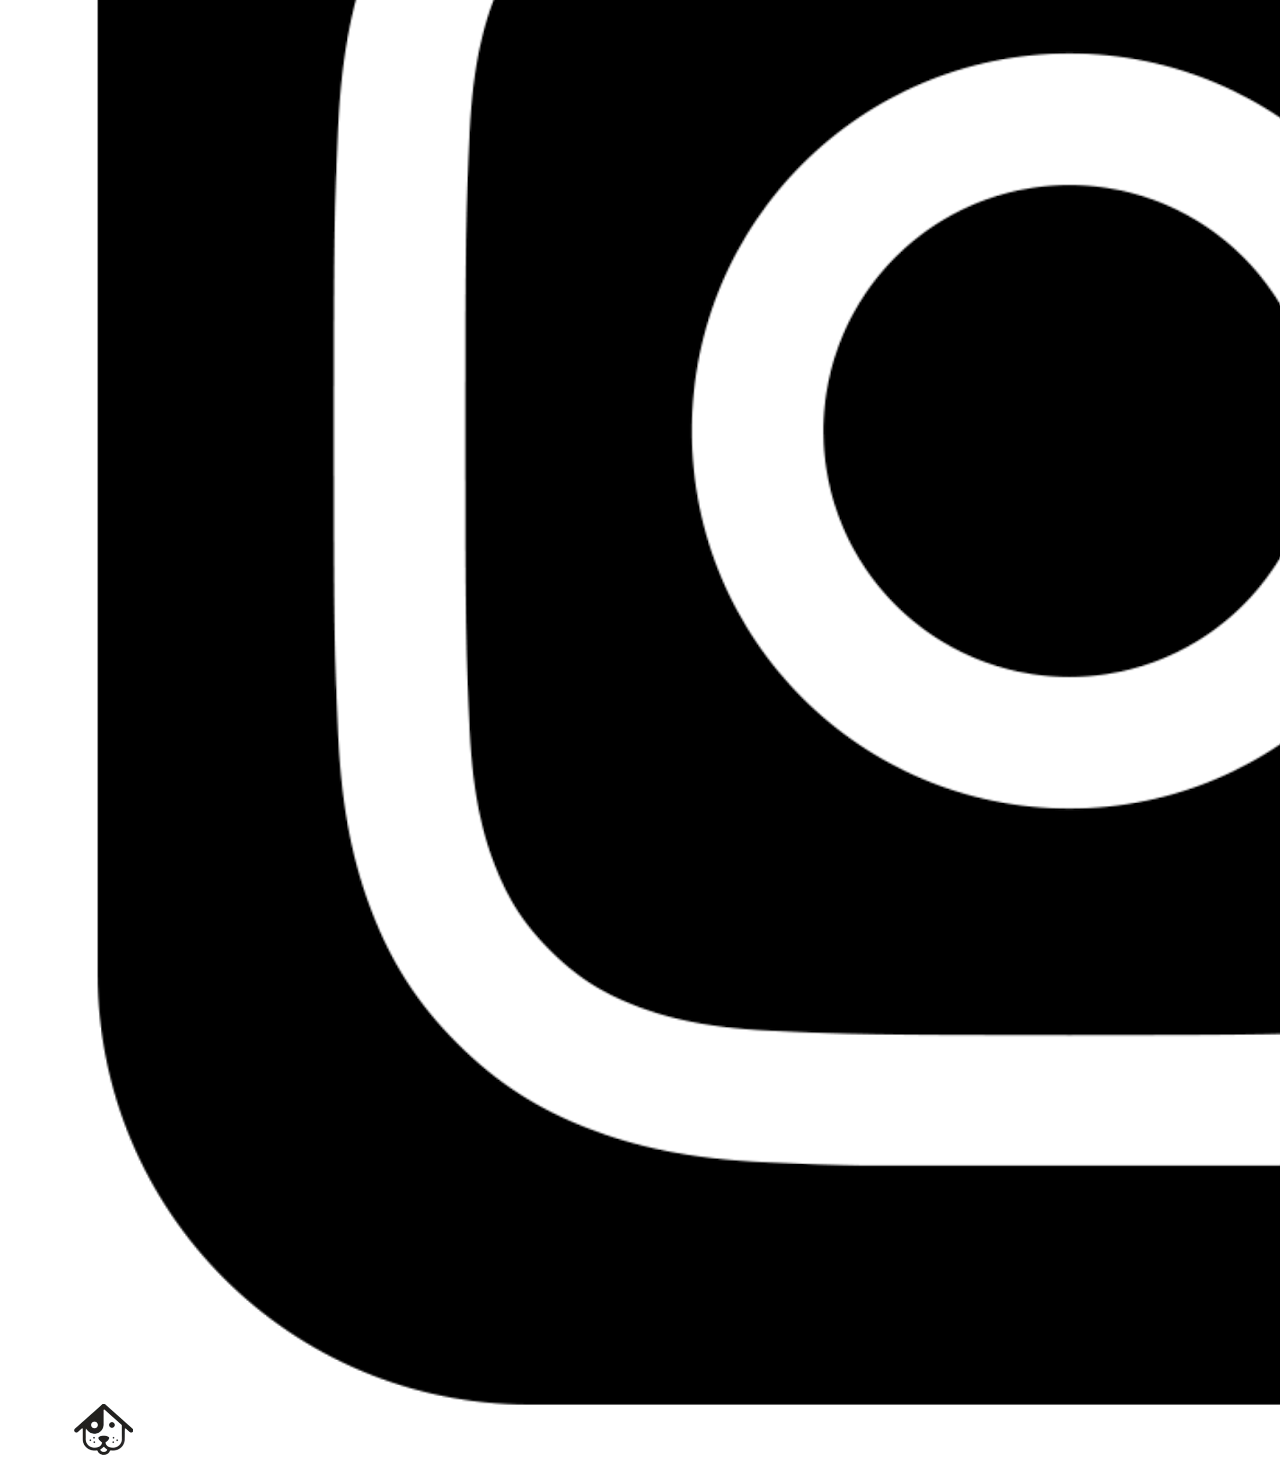
<file: pages/contacto.html>
<!DOCTYPE html>
<html lang="en">

<head>
    <meta charset="UTF-8" />
    <meta http-equiv="X-UA-Compatible" content="IE=edge" />
    <meta name="viewport" content="width=device-width, initial-scale=1.0" />
    <title>Adopta</title>
    <link rel="stylesheet" href="../public/css/style.css">
</head>

<body>
    <header class="header">
        <nav class="nav">
            <a class="nav__logo" href="../index.html"><img class="logo" src="../public/images/logo-removebg-preview.png"
                    alt="Logo" /></a>

            <ul class="nav__links text-m">
                <li>
                    <a class="nav__link" href="../pages/nosotros.html">Nosotros</a>
                </li>
                <li>
                    <a class="nav__link" href="../pages/donaciones.html">Donaciones</a>
                </li>
                <li>
                    <a class="nav__link" href="../pages/adopta.html">Adoptá</a>
                </li>
                <li>
                    <a class="nav__link" href="../pages/participa.html">Participá</a>
                </li>
                <li>
                    <a class="nav__link" href="#">Contacto</a>
                </li>
            </ul>
        </nav>
    </header>

    <main>
        <header class="header--image">
            <h1 class="title">Contacto</h1>
        </header>
        <div class="container-70">
            <p>
                Para contactarse con nosotros complete el siguiente formulario y
                seleccione el área a donde quiere dirigirse. Muchas gracias.
            </p>
            <form class="contact-form" action="#">
                <div class="contact--input">
                    <label for="nombre">Nombre y Apellido (requerido)</label>
                    <input type="text" name="nombre" required>
                </div>

                <div class="contact--input">
                    <label for="ciudad">Ciudad</label>
                    <input type="text" name="Ciudad">
                </div>
                <div class="contact--input">
                    <label for="email">E-mail (requerido)</label>
                    <input type="email" name="email" required>
                </div>
                <div class="contact--input">
                    <label for="telefono">Teléfono</label>
                    <input type="tel">
                </div>
                <div class="contact--input">
                    <label for="area">Área de contacto</label>
                    <select name="area" id="area">
                        <option value="general">General</option>
                        <option value="donaciones">Donaciones</option>
                        <option value="voluntariado">Voluntariado / Transitos</option>
                        <option value="adopciones">Adopciones</option>
                    </select>
                </div>
                <div class="contact--input">
                    <label for="mensaje">Mensaje</label>
                    <textarea name="mensaje" id="mensaje" cols="30" rows="10"></textarea>
                </div>
                <button class="btn btn--cta" type="submit">ENVIAR CONSULTA</button>
            </form>
        </div>
    </main>
    <footer class="footer section--color">
        <section class="footer--info">
            <div class="container">
                <h3 class="text-m">Adopta un amigo</h3>
                <p>
                    Adopta un amigo es una asociacion civil sin fines de lucro abocada a difundir, proteger y promover
                    los
                    derechos de los animales.
                </p>
            </div>

        </section>
        <section class="footer--menu">
            <div class="container">
                <h3>MENU</h3>
                <nav>
                    <ul>
                        <li class="footer-link">
                            <a href="../pages/nosotros.html">NOSOTROS</a>
                        </li>
                        <li class="footer-link">
                            <a href="../pages/adopta.html">ADOPTÁ</a>
                        </li>
                        <li class="footer-link">
                            <a href="../pages/participa.html">PARTICIPÁ</a>
                        </li>
                        <li class="footer-link">
                            <a href="../pages/donaciones.html">DONACIONES</a>
                        </li>
                        <li class="footer-link">
                            <a href="#">CONTACTANOS</a>
                        </li>
                    </ul>
                </nav>
            </div>

        </section>

        <section class="footer--mailing">
            <h3>MAILING</h3>

            <form class="mailing--form" action="#">
                <h4>¡Recibí todas nuestras novedades!</h4>
                <input class="rounded" type="email"><br>
                <label for="email">Ingresa tu email</label>
                <button type="submit" class="btn btn--cta">Subscribirme</button>
            </form>

        </section>

        <section class="footer--social">
            <h3>
                SEGUINOS EN:
            </h3>
            <a class="icon" href="#"> <img src="../public/images/facebook.png" alt="Facebook logo"></a>
            <a class="icon" href="#"> <img src="../public/images/instagram.png" alt="Instagram logo"></a>
            <a class="nav__logo" href="../index.html"><img src="../public/images/logo-removebg-preview.png" alt="Logo" /></a>
        </section>
    </footer>
</body>

</html>
</file>
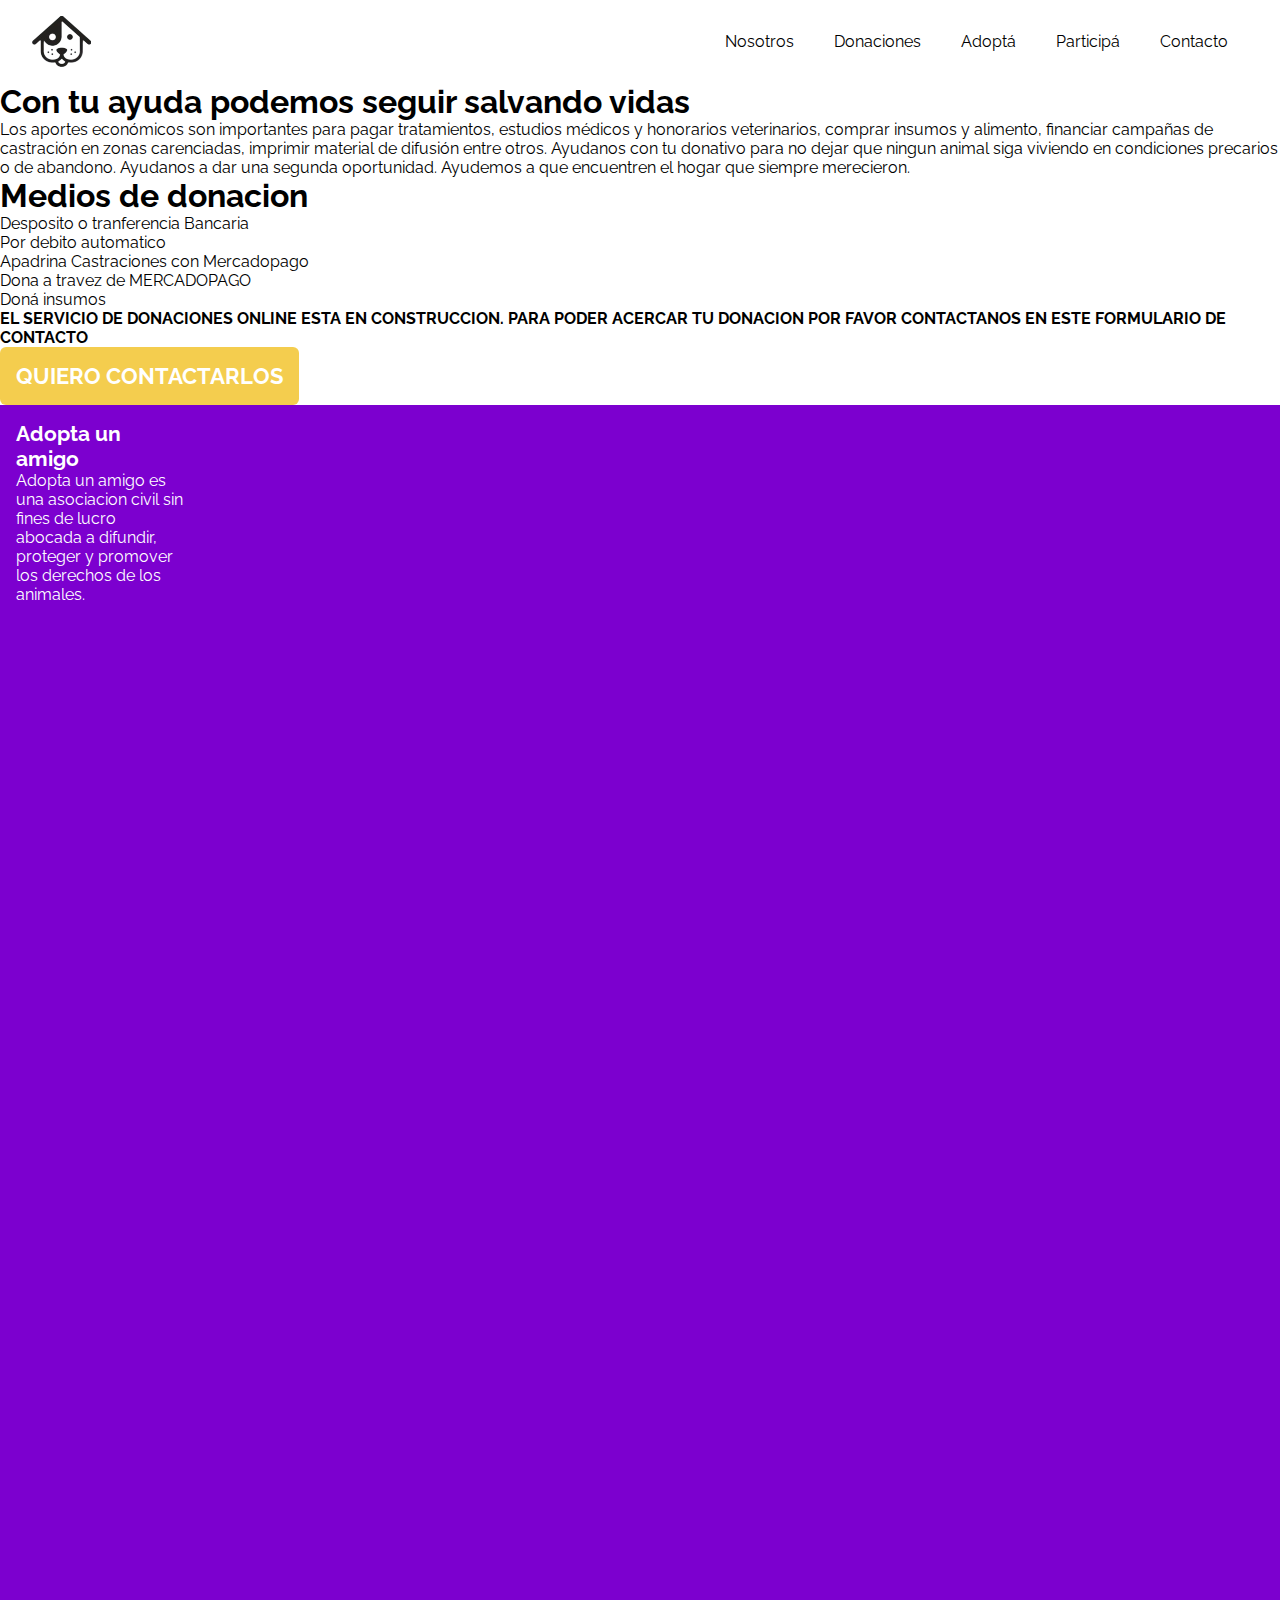
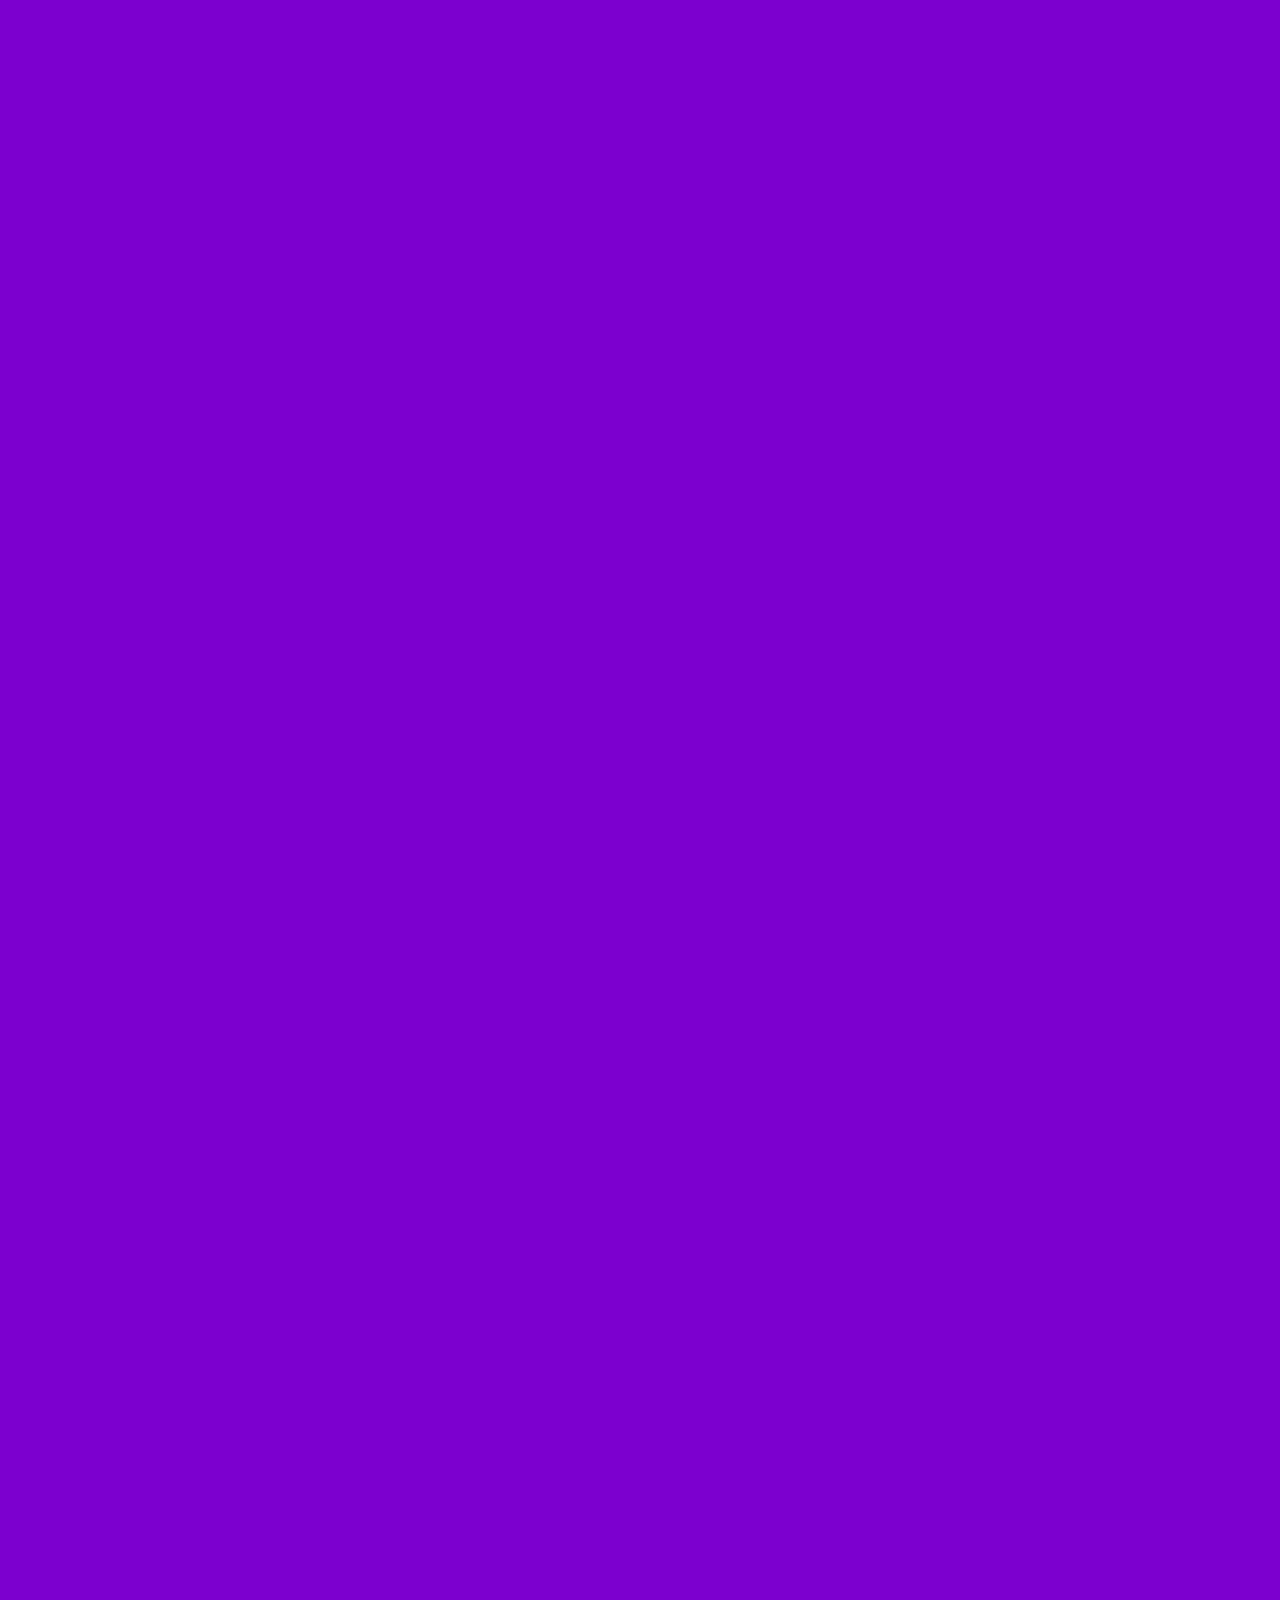
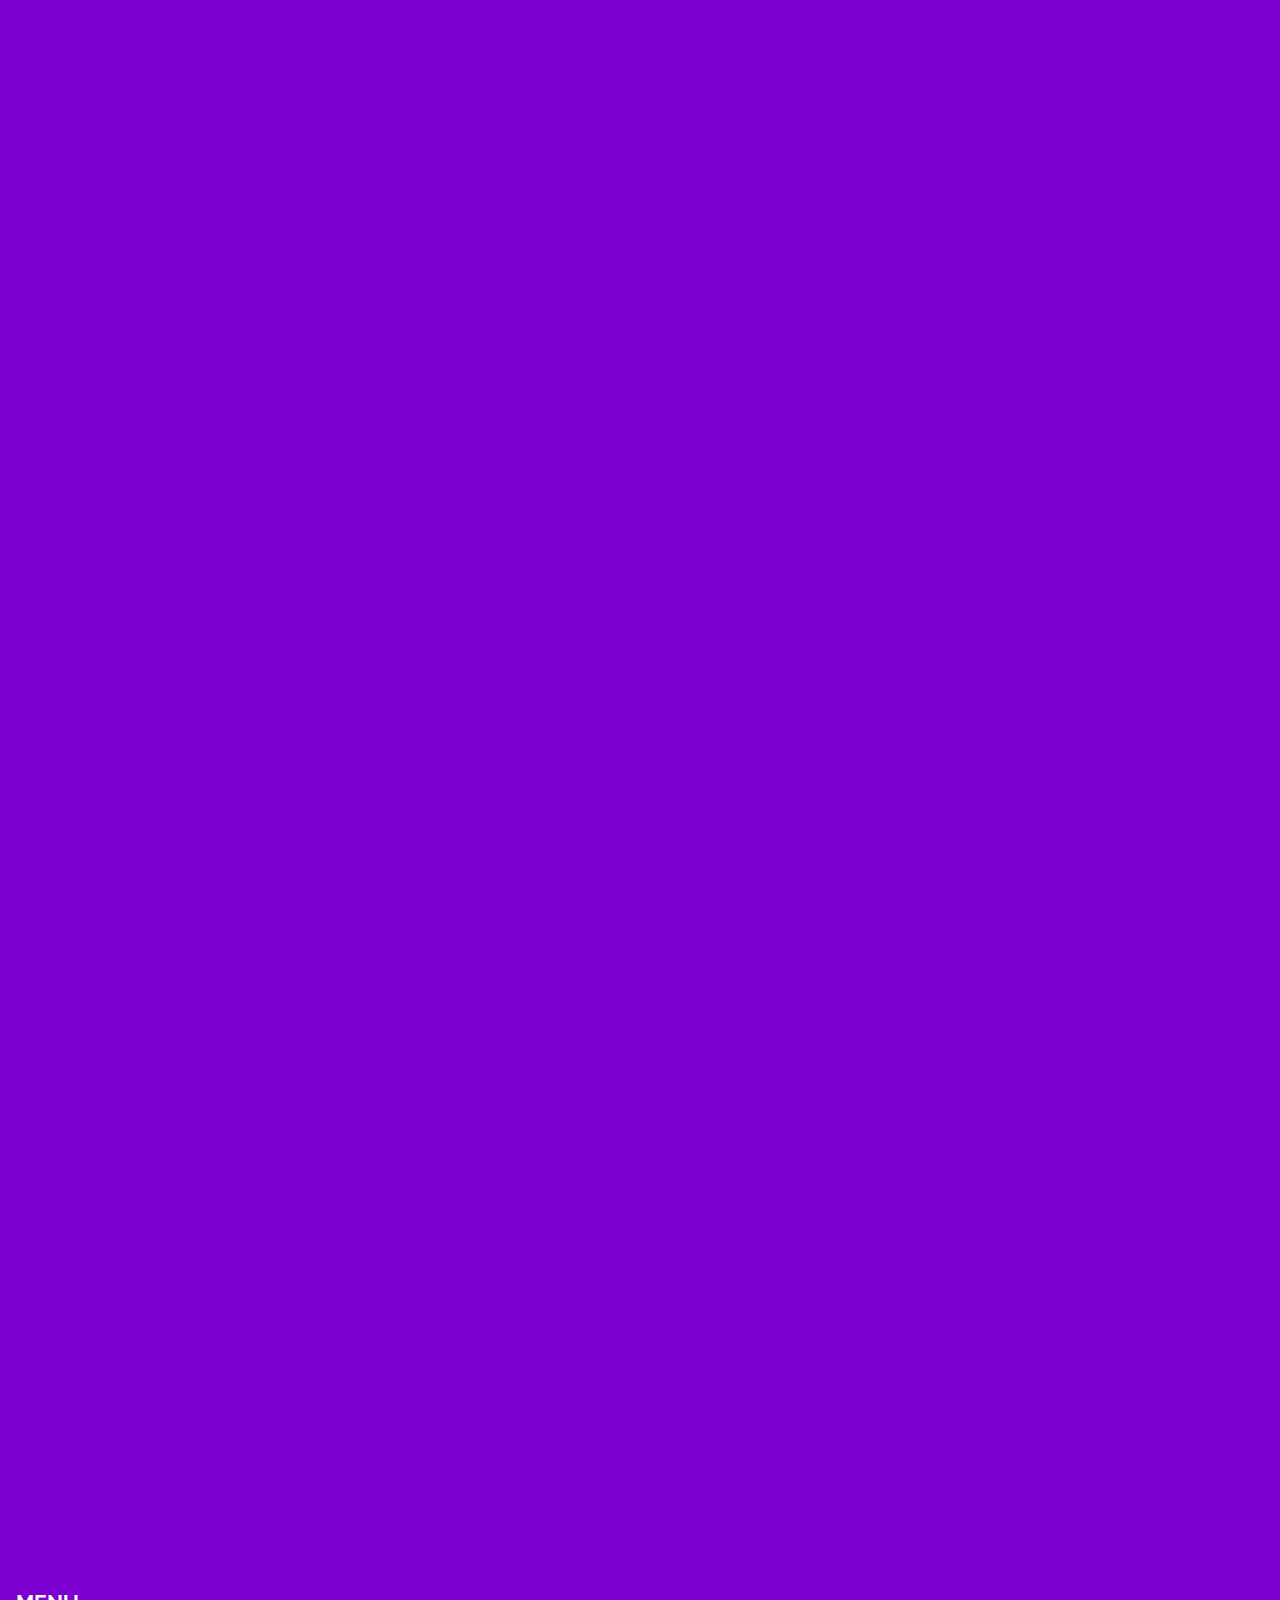
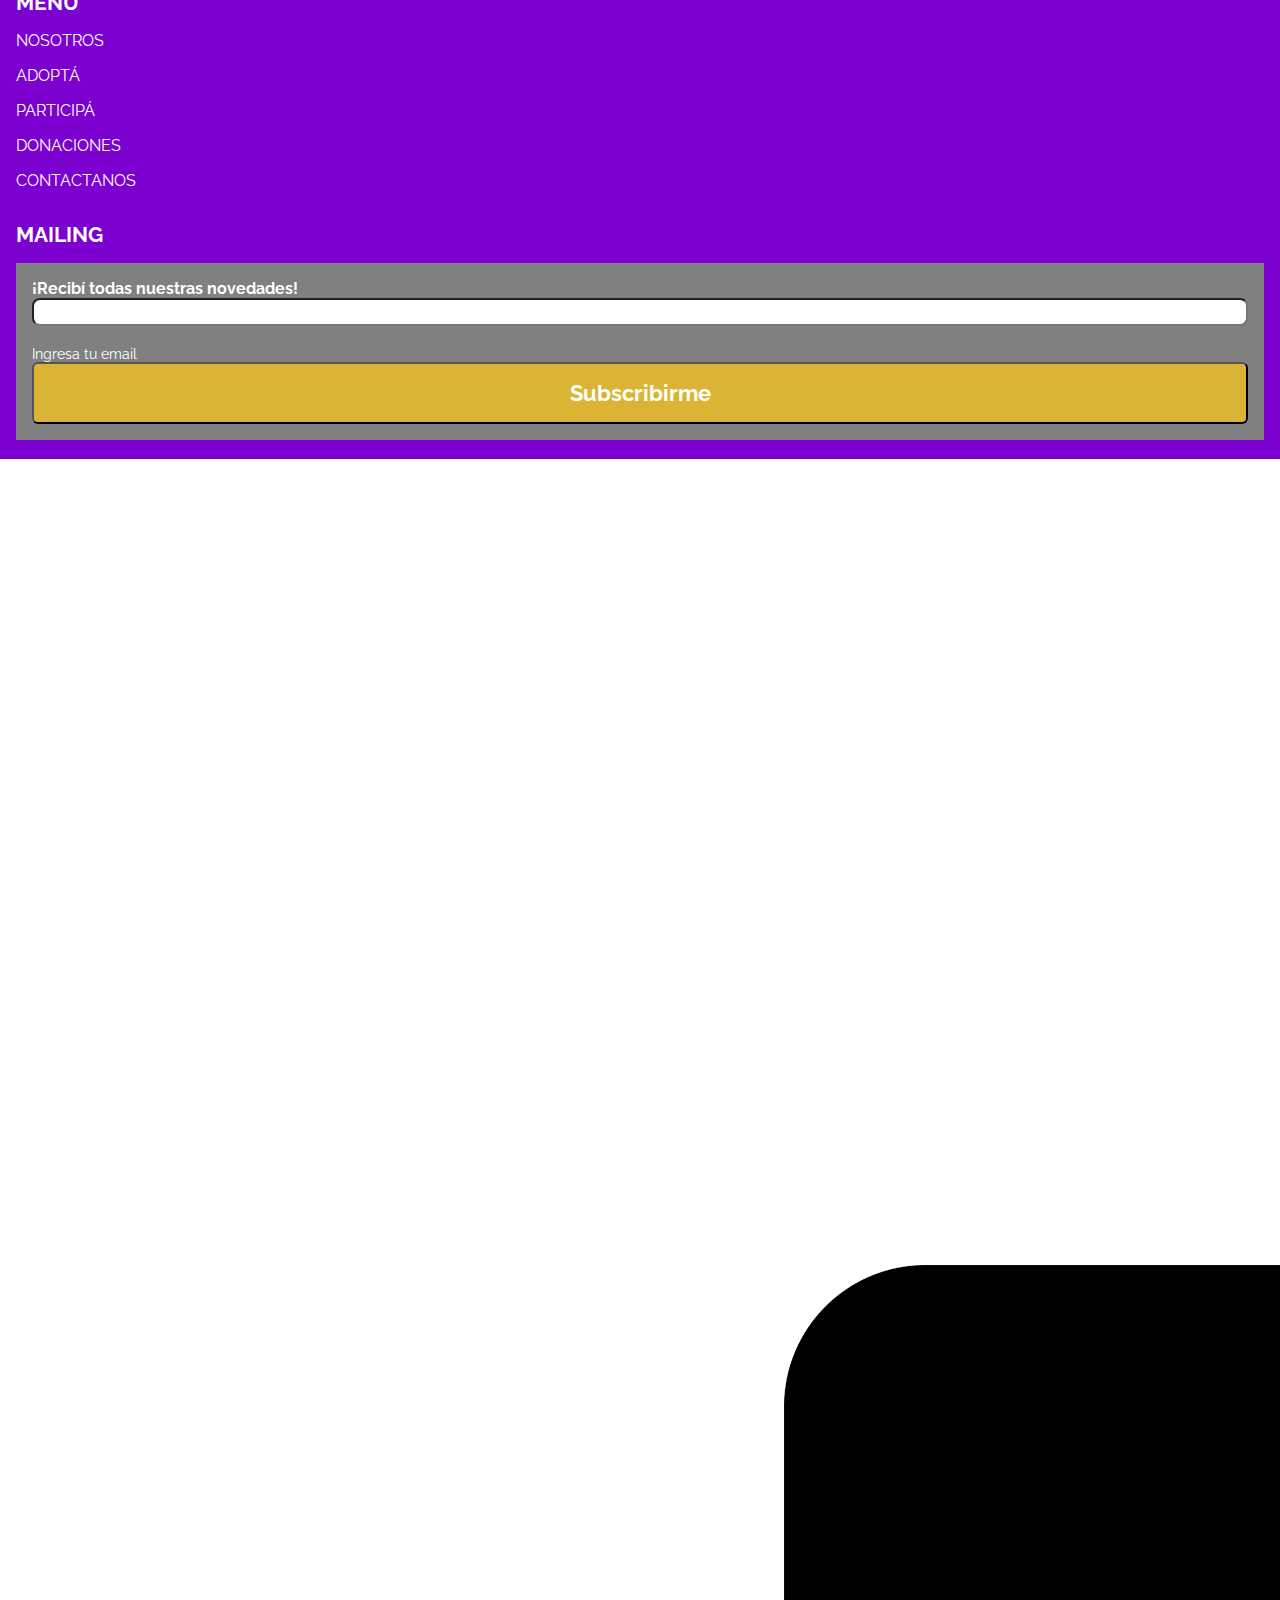
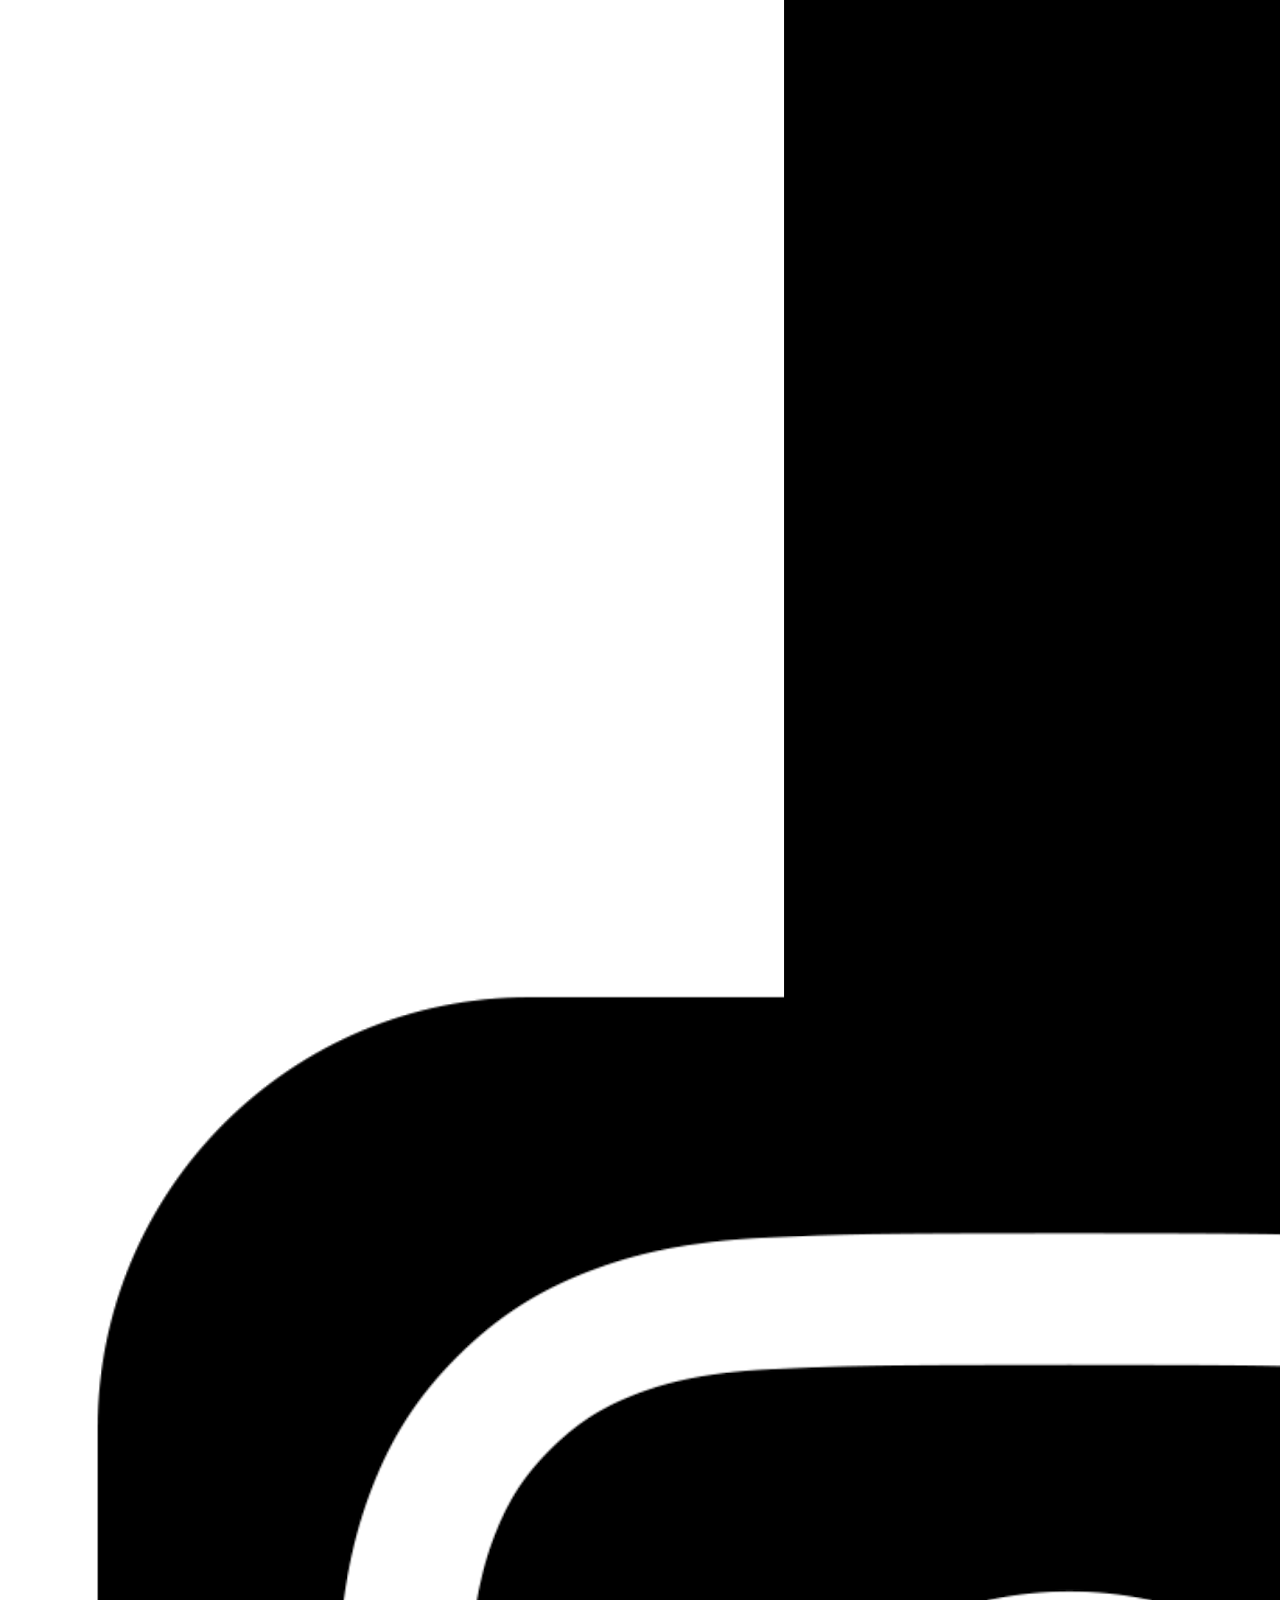
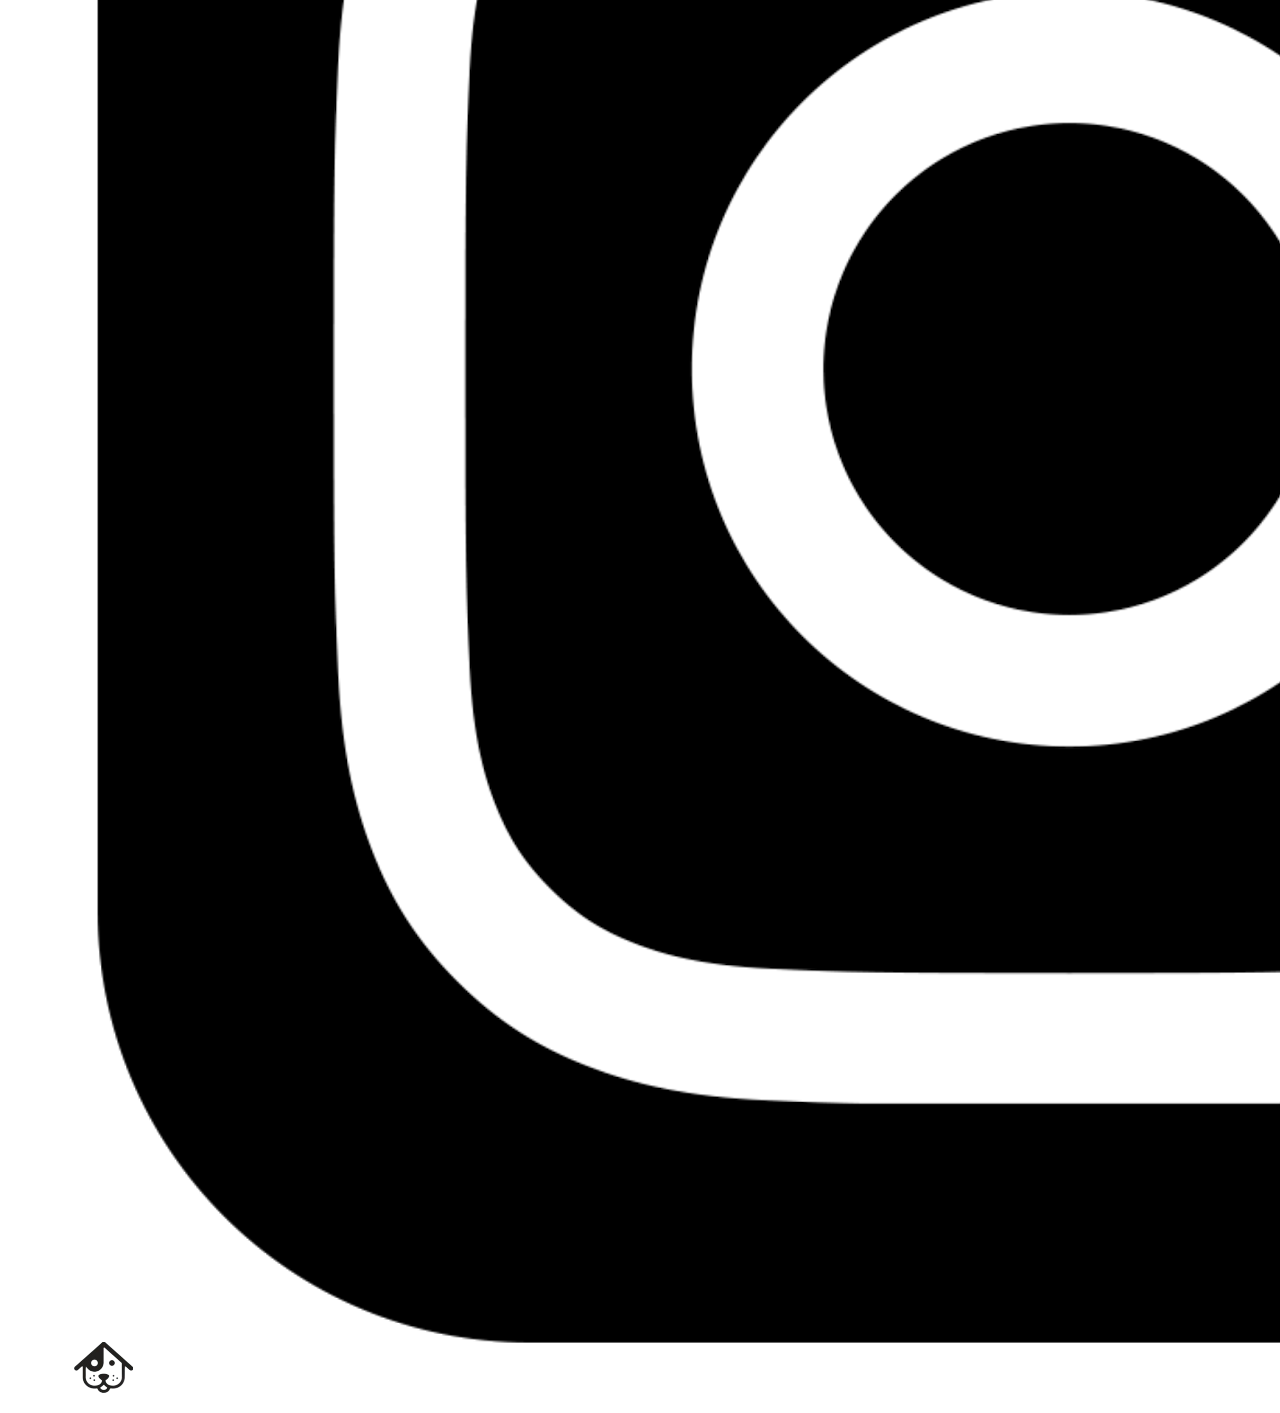
<file: pages/donaciones.html>
<!DOCTYPE html>
<html lang="en">

<head>
    <meta charset="UTF-8">
    <meta http-equiv="X-UA-Compatible" content="IE=edge">
    <meta name="viewport" content="width=device-width, initial-scale=1.0">
    <title>Donaciones</title>
    <link rel="stylesheet" href="../public/css/style.css">
</head>

<body>
    <header class="header">
        <nav class="nav">
            <a class="nav__logo" href="../index.html"><img class="logo" src="../public/images/logo-removebg-preview.png"
                    alt="Logo" /></a>

            <ul class="nav__links text-m">
                <li>
                    <a class="nav__link" href="../pages/nosotros.html">Nosotros</a>
                </li>
                <li>
                    <a class="nav__link" href="#">Donaciones</a>
                </li>
                <li>
                    <a class="nav__link" href="../pages/adopta.html">Adoptá</a>
                </li>
                <li>
                    <a class="nav__link" href="../pages/participa.html">Participá</a>
                </li>
                <li>
                    <a class="nav__link" href="../pages/contacto.html">Contacto</a>
                </li>
            </ul>
        </nav>
    </header>

    <main>
        <header class="header--image">
            <h1 class="title">Con tu ayuda podemos seguir salvando vidas</h1>
        </header>

        <section class="container-70">
            <p>
                Los aportes económicos son importantes para pagar tratamientos, estudios médicos y honorarios
                veterinarios,
                comprar insumos y alimento, financiar campañas de castración en zonas carenciadas, imprimir material de
                difusión entre otros.
                Ayudanos con tu donativo para no dejar que ningun animal siga viviendo en condiciones precarios o de
                abandono. Ayudanos a dar una segunda oportunidad. Ayudemos a que encuentren el hogar que siempre
                merecieron.
            </p>

            <h2 class="text-m">Medios de donacion</h2>
            <ul class="list">
                <li><span></span>Desposito o tranferencia Bancaria</li>
                <li><span></span>Por debito automatico</li>
                <li><span></span>Apadrina Castraciones con Mercadopago</li>
                <li><span></span>Dona a travez de MERCADOPAGO</li>
                <li><span></span>Doná insumos</li>
            </ul>
            <p>
                <strong>EL SERVICIO DE DONACIONES ONLINE ESTA EN CONSTRUCCION. PARA PODER ACERCAR TU DONACION POR FAVOR
                    CONTACTANOS EN ESTE FORMULARIO DE CONTACTO</strong>
            </p>
            <a class="btn btn--cta" href="contacto.html">QUIERO CONTACTARLOS</a>
        </section>
    </main>
    <footer class="footer section--color">
        <section class="footer--info">
            <div class="container">
                <h3 class="text-m">Adopta un amigo</h3>
                <p>
                    Adopta un amigo es una asociacion civil sin fines de lucro abocada a difundir, proteger y promover
                    los
                    derechos de los animales.
                </p>
            </div>

        </section>
        <section class="footer--menu">
            <div class="container">
                <h3>MENU</h3>
                <nav>
                    <ul>
                        <li class="footer-link">
                            <a href="../pages/nosotros.html">NOSOTROS</a>
                        </li>
                        <li class="footer-link">
                            <a href="../pages/adopta.html">ADOPTÁ</a>
                        </li>
                        <li class="footer-link">
                            <a href="../pages/participa.html">PARTICIPÁ</a>
                        </li>
                        <li class="footer-link">
                            <a href="#">DONACIONES</a>
                        </li>
                        <li class="footer-link">
                            <a href="../pages/contacto.html">CONTACTANOS</a>
                        </li>
                    </ul>
                </nav>
            </div>

        </section>

        <section class="footer--mailing">
            <h3>MAILING</h3>

            <form class="mailing--form" action="#">
                <h4>¡Recibí todas nuestras novedades!</h4>
                <input class="rounded" type="email"><br>
                <label for="email">Ingresa tu email</label>
                <button type="submit" class="btn btn--cta">Subscribirme</button>
            </form>

        </section>

        <section class="footer--social">
            <h3>
                SEGUINOS EN:
            </h3>
            <a class="icon" href="#"> <img src="../public/images/facebook.png" alt="Facebook logo"></a>
            <a class="icon" href="#"> <img src="../public/images/instagram.png" alt="Instagram logo"></a>
            <a class="nav__logo" href="../index.html"><img src="../public/images/logo-removebg-preview.png"
                    alt="Logo" /></a>
        </section>
    </footer>
</body>

</html>
</file>
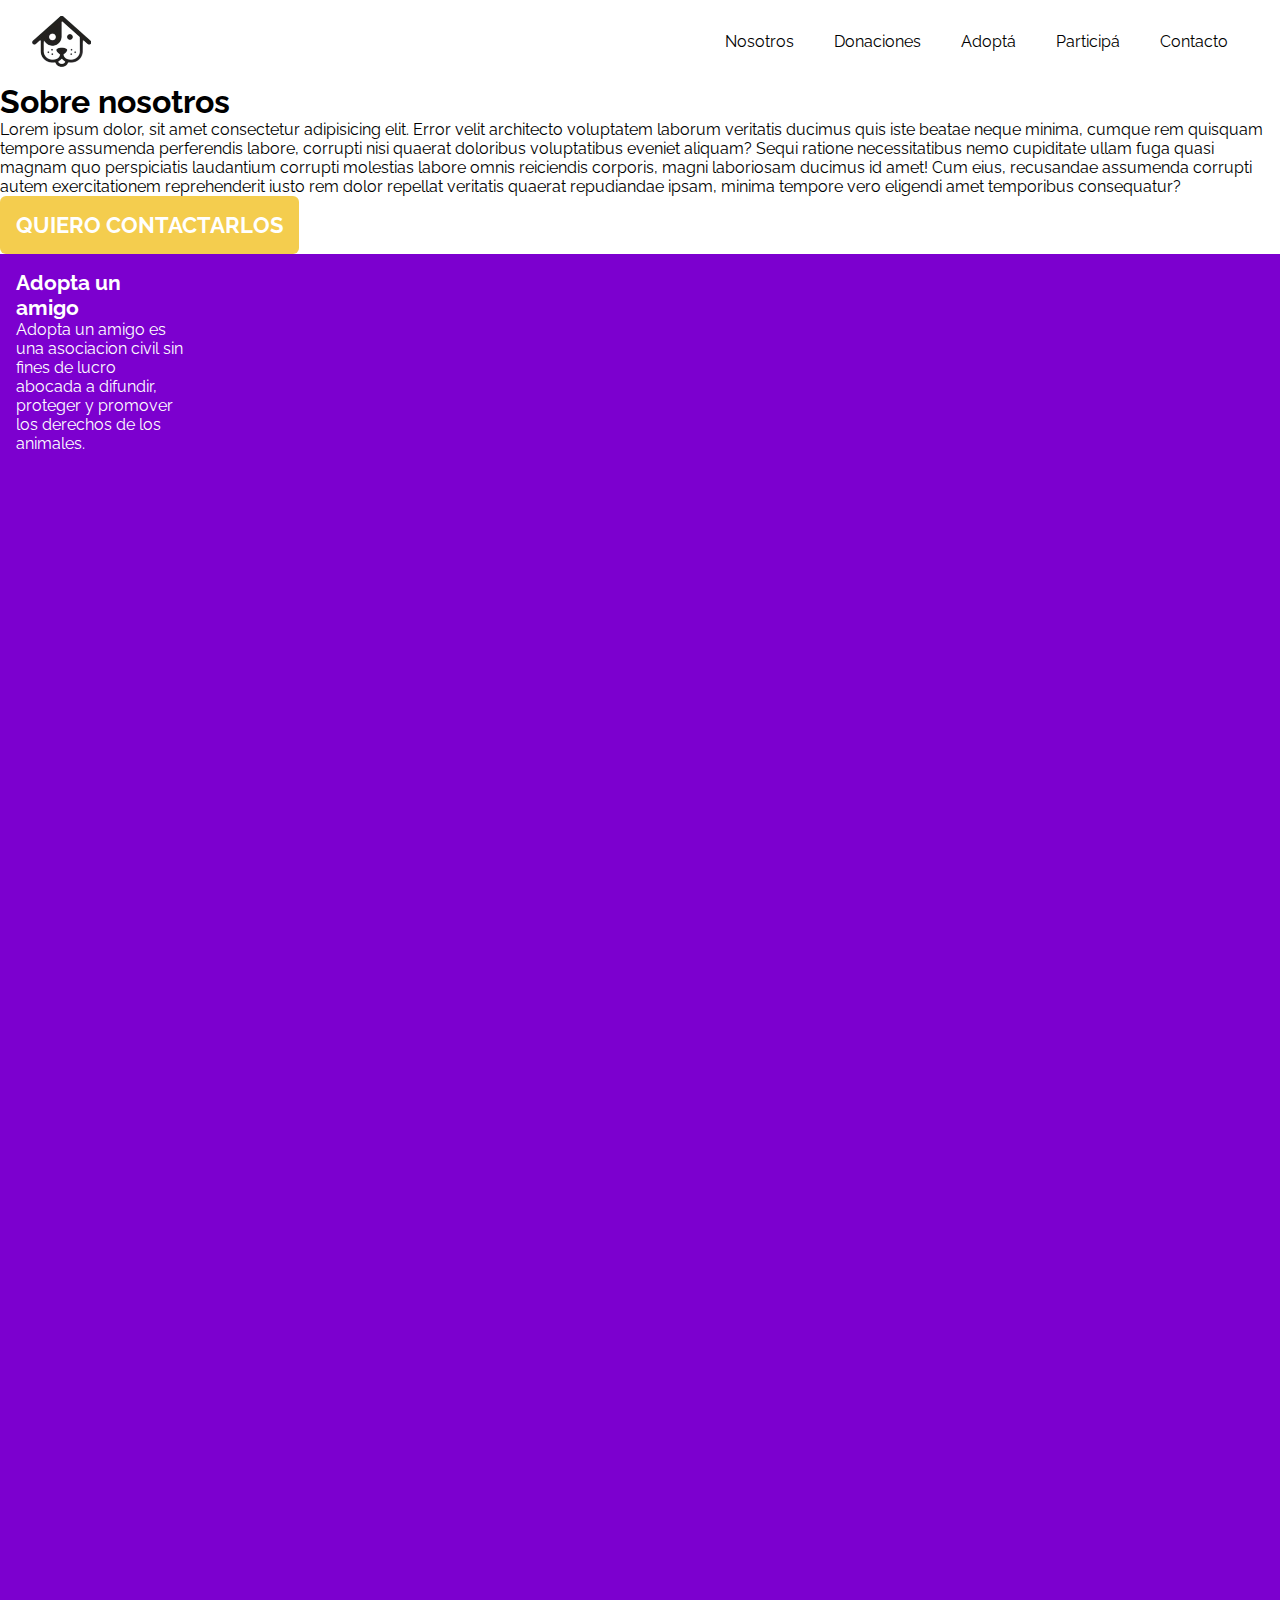
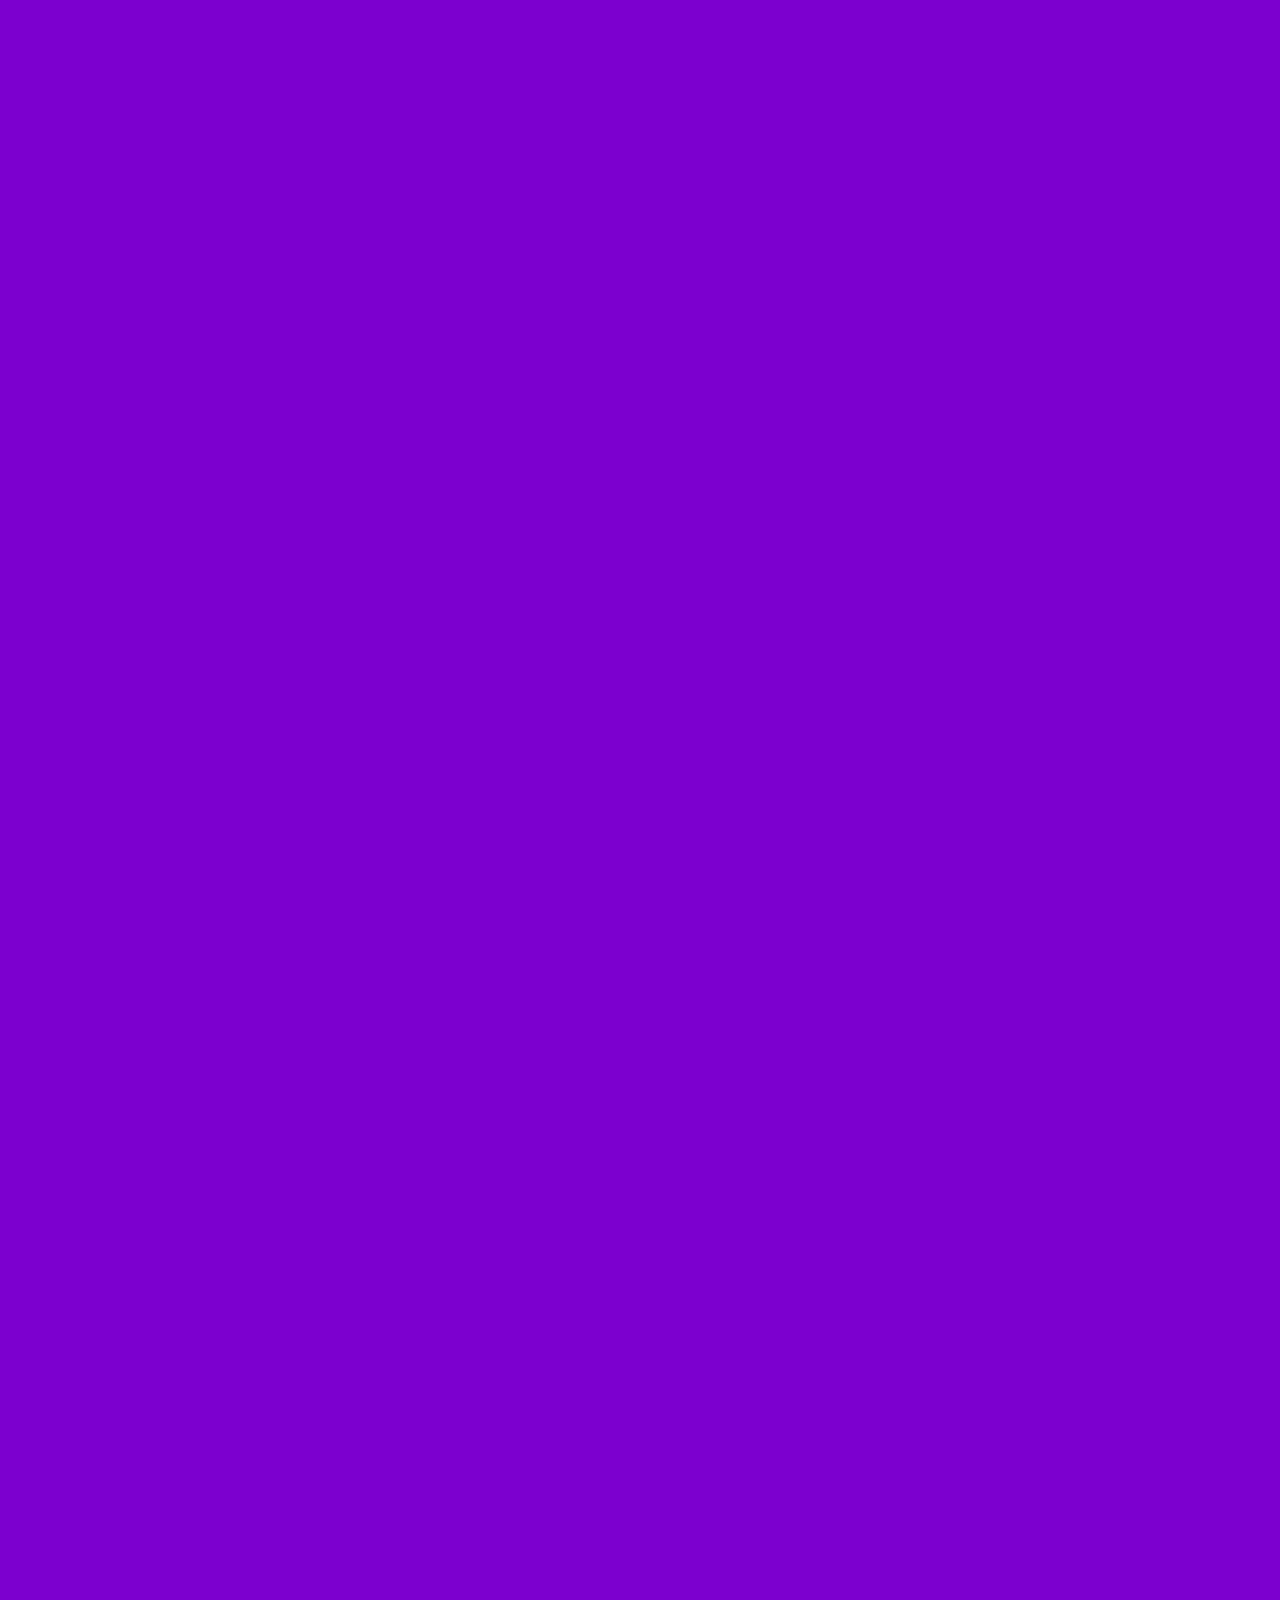
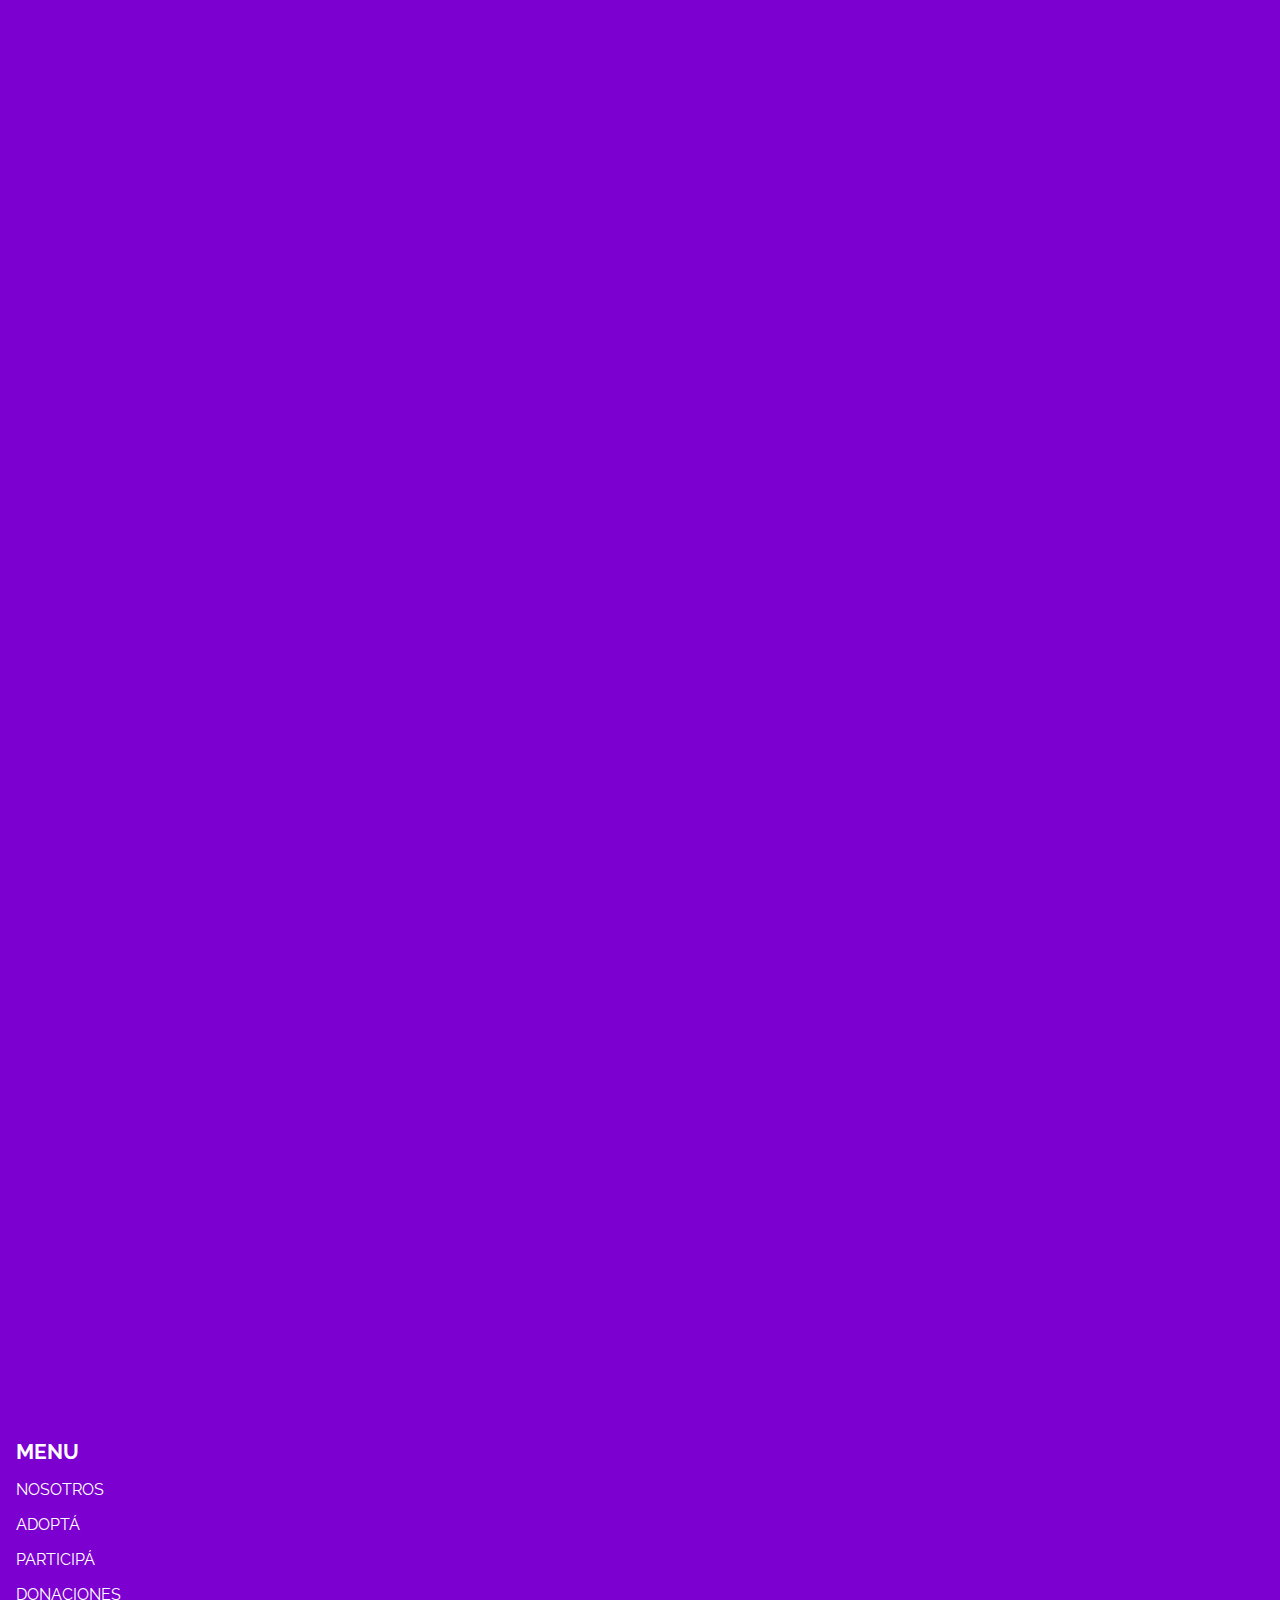
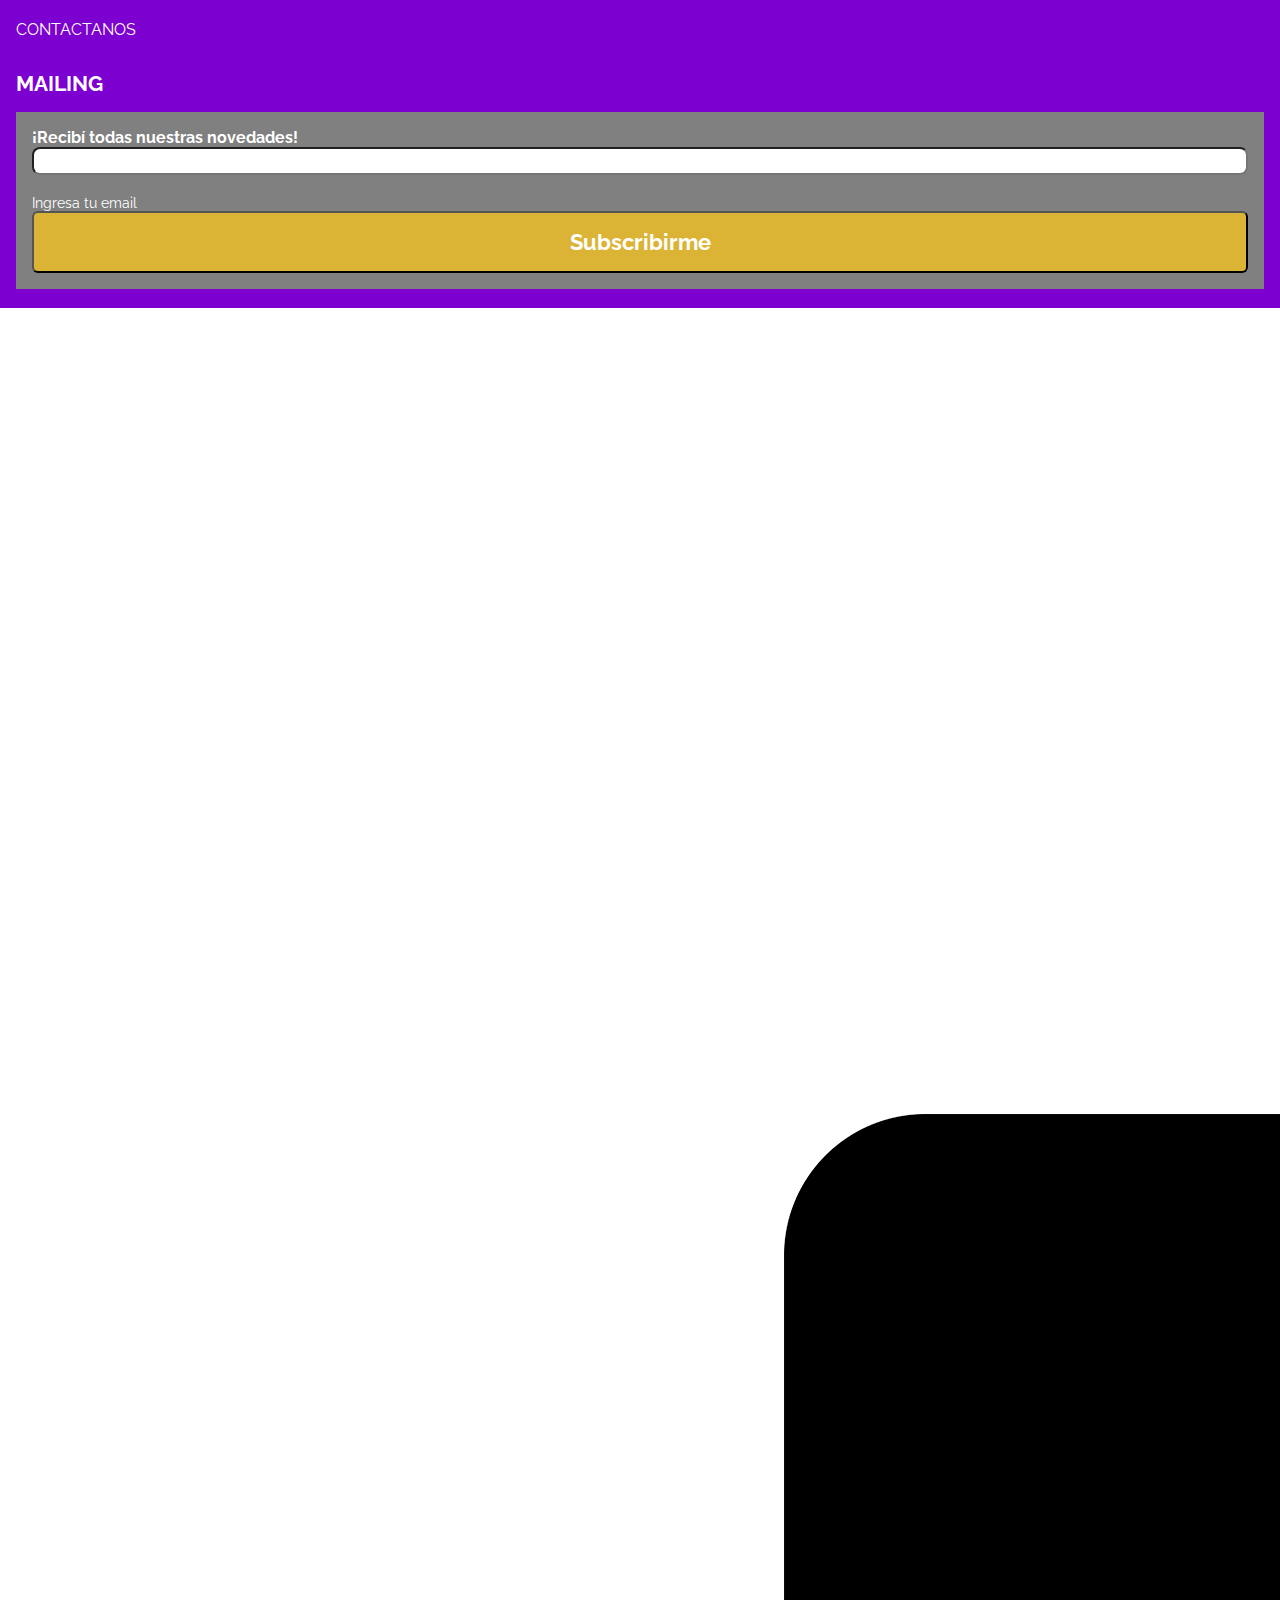
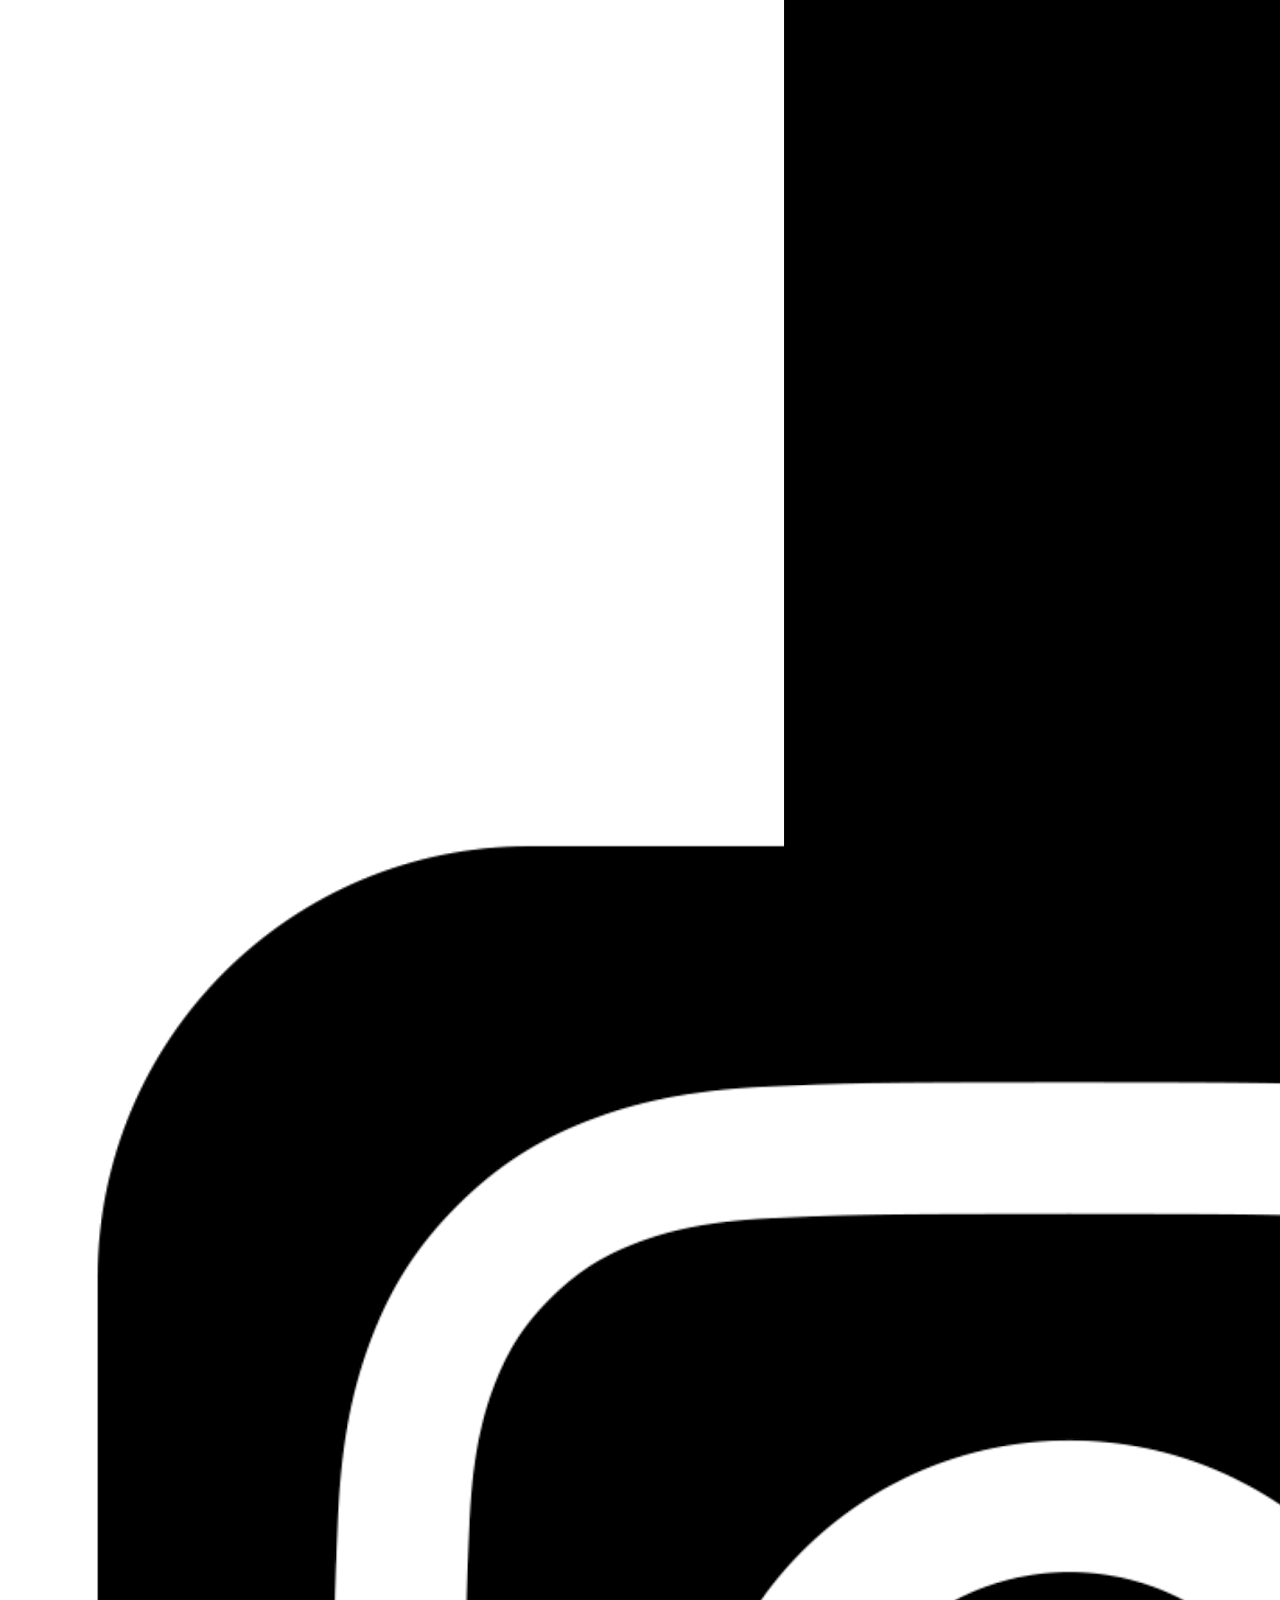
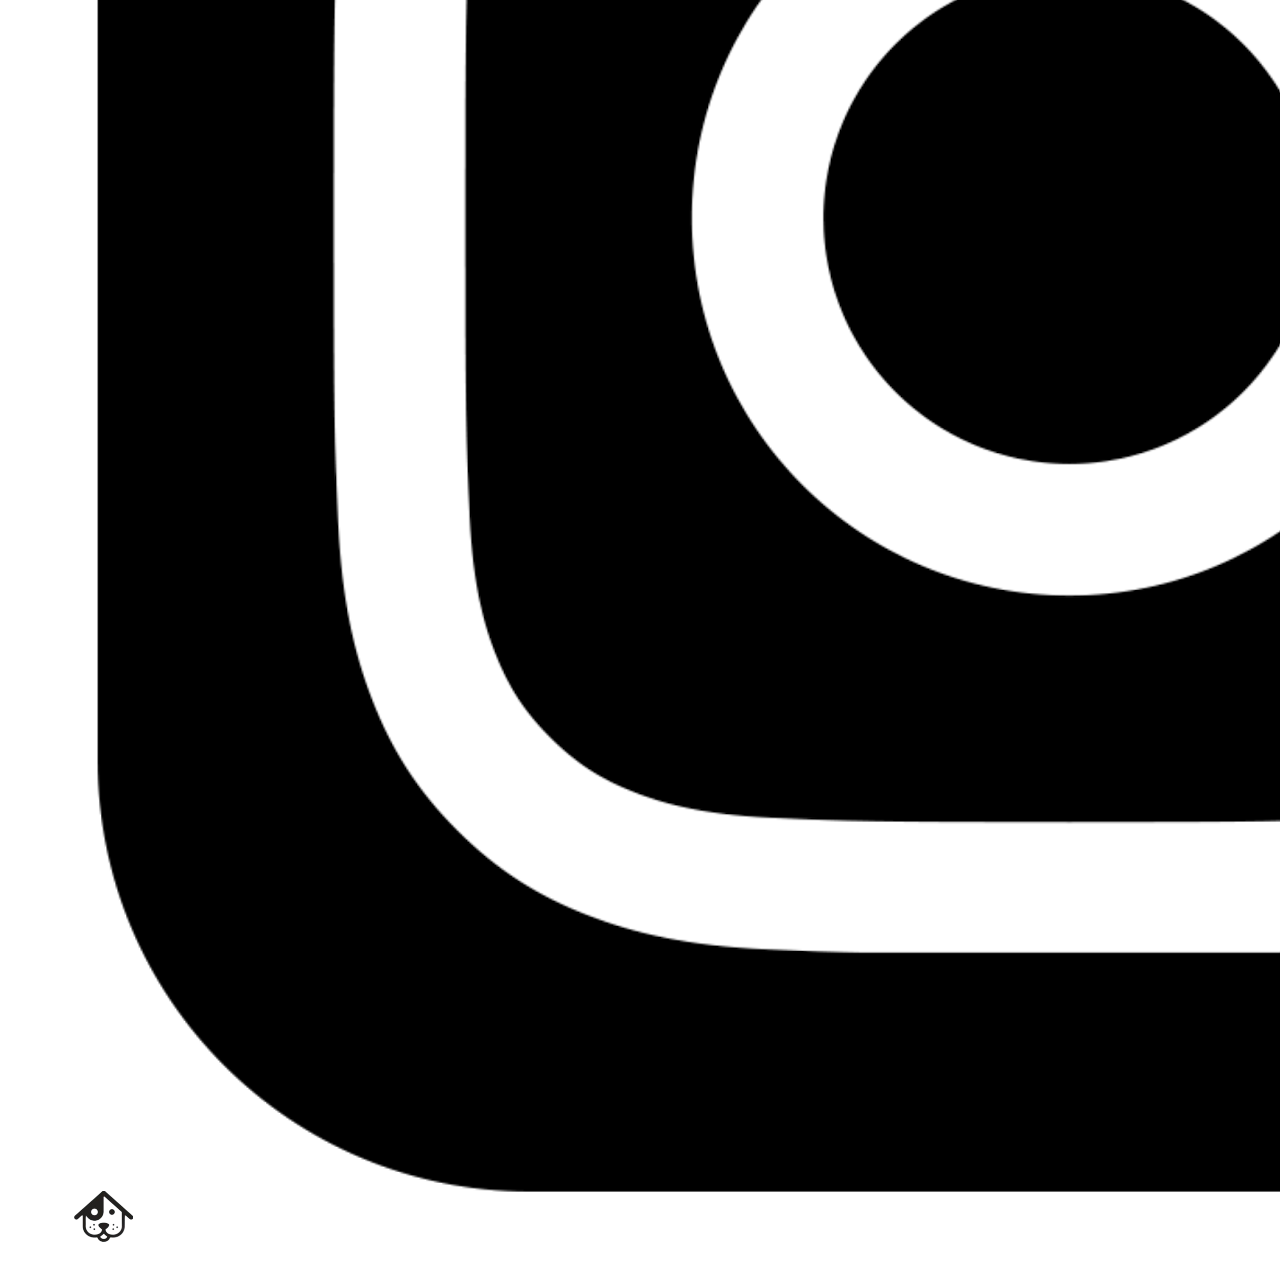
<file: pages/nosotros.html>
<!DOCTYPE html>
<html lang="en">

<head>
    <meta charset="UTF-8">
    <meta http-equiv="X-UA-Compatible" content="IE=edge">
    <meta name="viewport" content="width=device-width, initial-scale=1.0">
    <title>Nosotros</title>
    <link rel="stylesheet" href="../public/css/style.css">
</head>

<body>
    <header class="header">
        <nav class="nav">
            <a class="nav__logo" href="../index.html"><img class="logo" src="../public/images/logo-removebg-preview.png"
                    alt="Logo" /></a>

            <ul class="nav__links text-m">
                <li>
                    <a class="nav__link" href="#">Nosotros</a>
                </li>
                <li>
                    <a class="nav__link" href="../pages/donaciones.html">Donaciones</a>
                </li>
                <li>
                    <a class="nav__link" href="../pages/adopta.html">Adoptá</a>
                </li>
                <li>
                    <a class="nav__link" href="../pages/participa.html">Participá</a>
                </li>
                <li>
                    <a class="nav__link" href="../pages/contacto.html">Contacto</a>
                </li>
            </ul>
        </nav>
    </header>

    <main>
        <header class="header--image">
            <h1 class="title">Sobre nosotros</h1>
        </header>
        <div class="container-70">
            <div>
                <p>Lorem ipsum dolor, sit amet consectetur adipisicing elit. Error velit architecto
                    voluptatem laborum
                    veritatis ducimus quis iste beatae neque minima, cumque rem quisquam tempore assumenda perferendis
                    labore, corrupti nisi quaerat doloribus voluptatibus eveniet aliquam? Sequi ratione necessitatibus
                    nemo
                    cupiditate ullam fuga quasi magnam quo perspiciatis laudantium corrupti molestias labore omnis
                    reiciendis corporis, magni laboriosam ducimus id amet! Cum eius, recusandae assumenda corrupti autem
                    exercitationem reprehenderit iusto rem dolor repellat veritatis quaerat repudiandae ipsam, minima
                    tempore vero eligendi amet temporibus consequatur?</p>
                <a class="btn btn--cta" href="contacto.html">
                    QUIERO CONTACTARLOS
                </a>
            </div>
        </div>
    </main>
    <footer class="footer section--color">
        <section class="footer--info">
            <div class="container">
                <h3 class="text-m">Adopta un amigo</h3>
                <p>
                    Adopta un amigo es una asociacion civil sin fines de lucro abocada a difundir, proteger y promover
                    los
                    derechos de los animales.
                </p>
            </div>

        </section>
        <section class="footer--menu">
            <div class="container">
                <h3>MENU</h3>
                <nav>
                    <ul>
                        <li class="footer-link">
                            <a href="#">NOSOTROS</a>
                        </li>
                        <li class="footer-link">
                            <a href="../pages/adopta.html">ADOPTÁ</a>
                        </li>
                        <li class="footer-link">
                            <a href="../pages/participa.html">PARTICIPÁ</a>
                        </li>
                        <li class="footer-link">
                            <a href="../pages/donaciones.html">DONACIONES</a>
                        </li>
                        <li class="footer-link">
                            <a href="../pages/contacto.html">CONTACTANOS</a>
                        </li>
                    </ul>
                </nav>
            </div>

        </section>

        <section class="footer--mailing">
            <h3>MAILING</h3>

            <form class="mailing--form" action="#">
                <h4>¡Recibí todas nuestras novedades!</h4>
                <input class="rounded" type="email"><br>
                <label for="email">Ingresa tu email</label>
                <button type="submit" class="btn btn--cta">Subscribirme</button>
            </form>

        </section>

        <section class="footer--social">
            <h3>
                SEGUINOS EN:
            </h3>
            <a class="icon" href="#"> <img src="../public/images/facebook.png" alt="Facebook logo"></a>
            <a class="icon" href="#"> <img src="../public/images/instagram.png" alt="Instagram logo"></a>
            <a class="nav__logo" href="../index.html"><img src="../public/images/logo-removebg-preview.png" alt="Logo" /></a>
        </section>
    </footer>
</body>

</html>
</file>
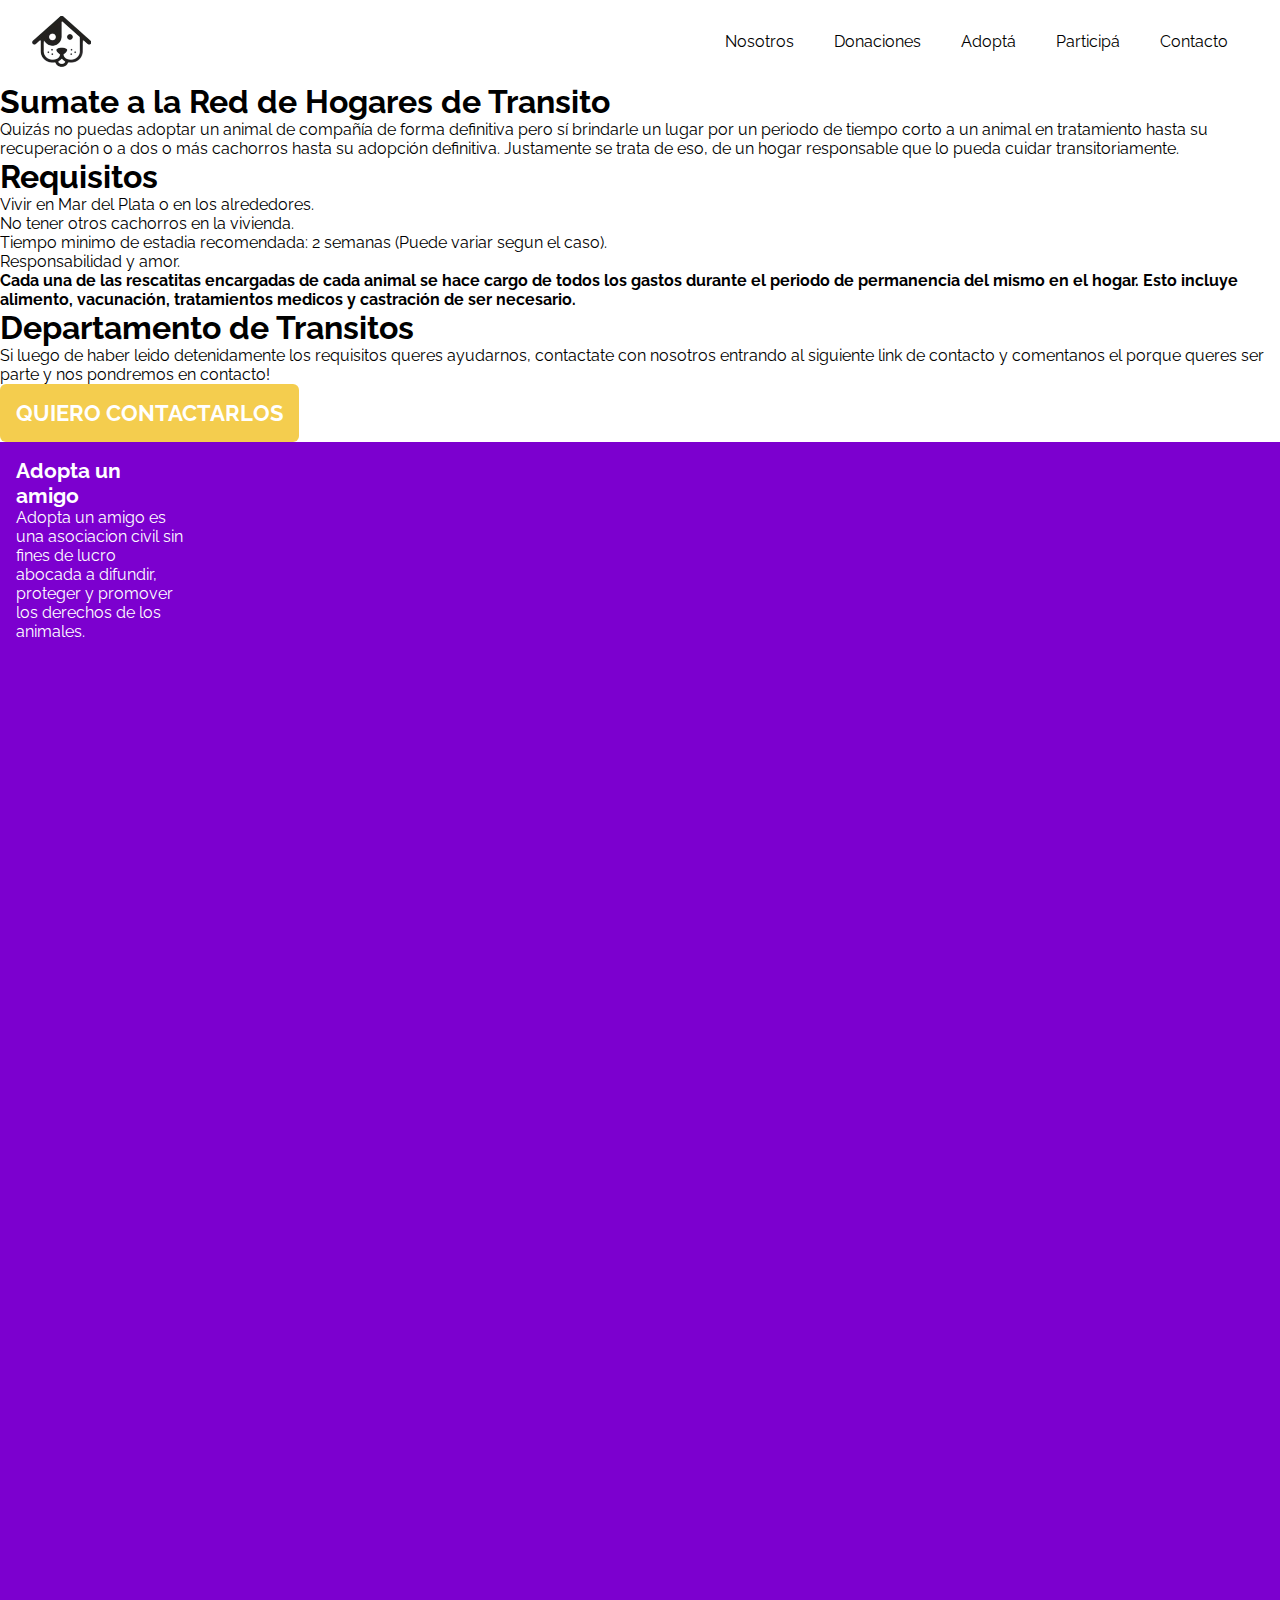
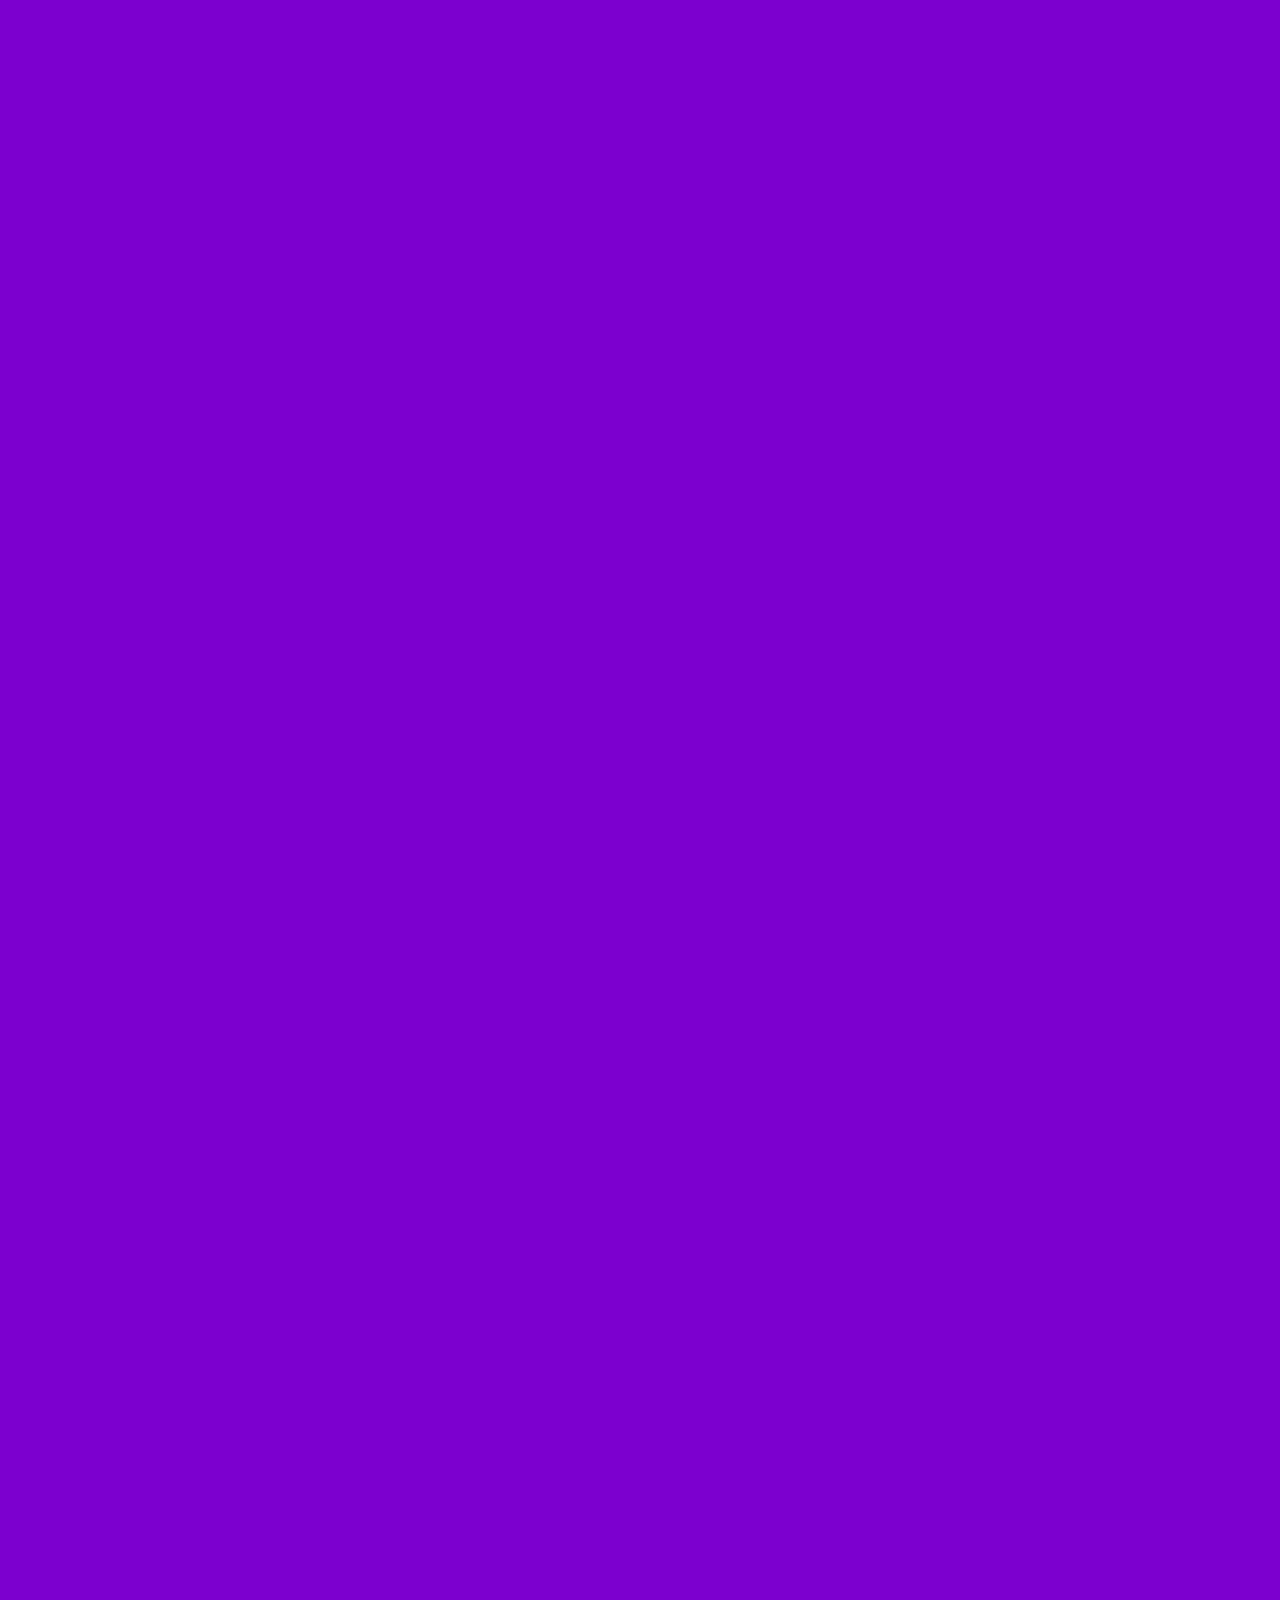
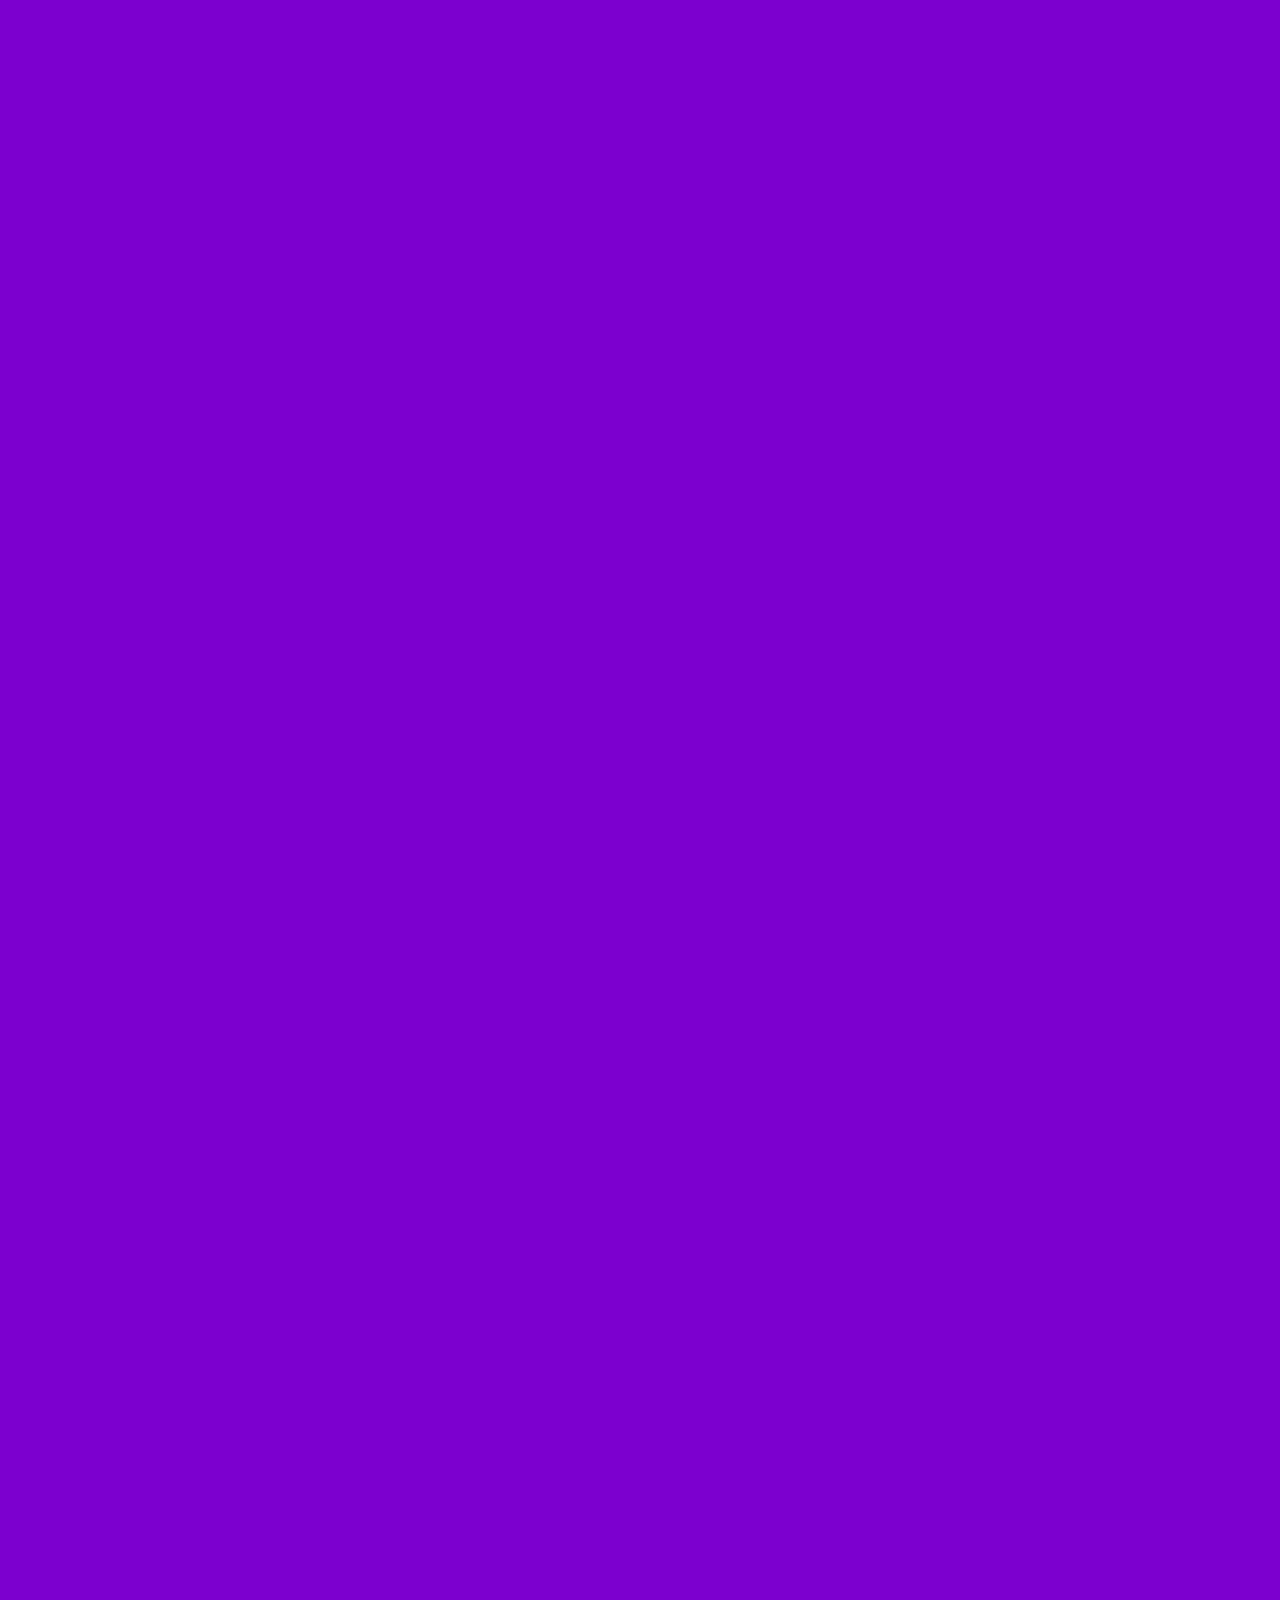
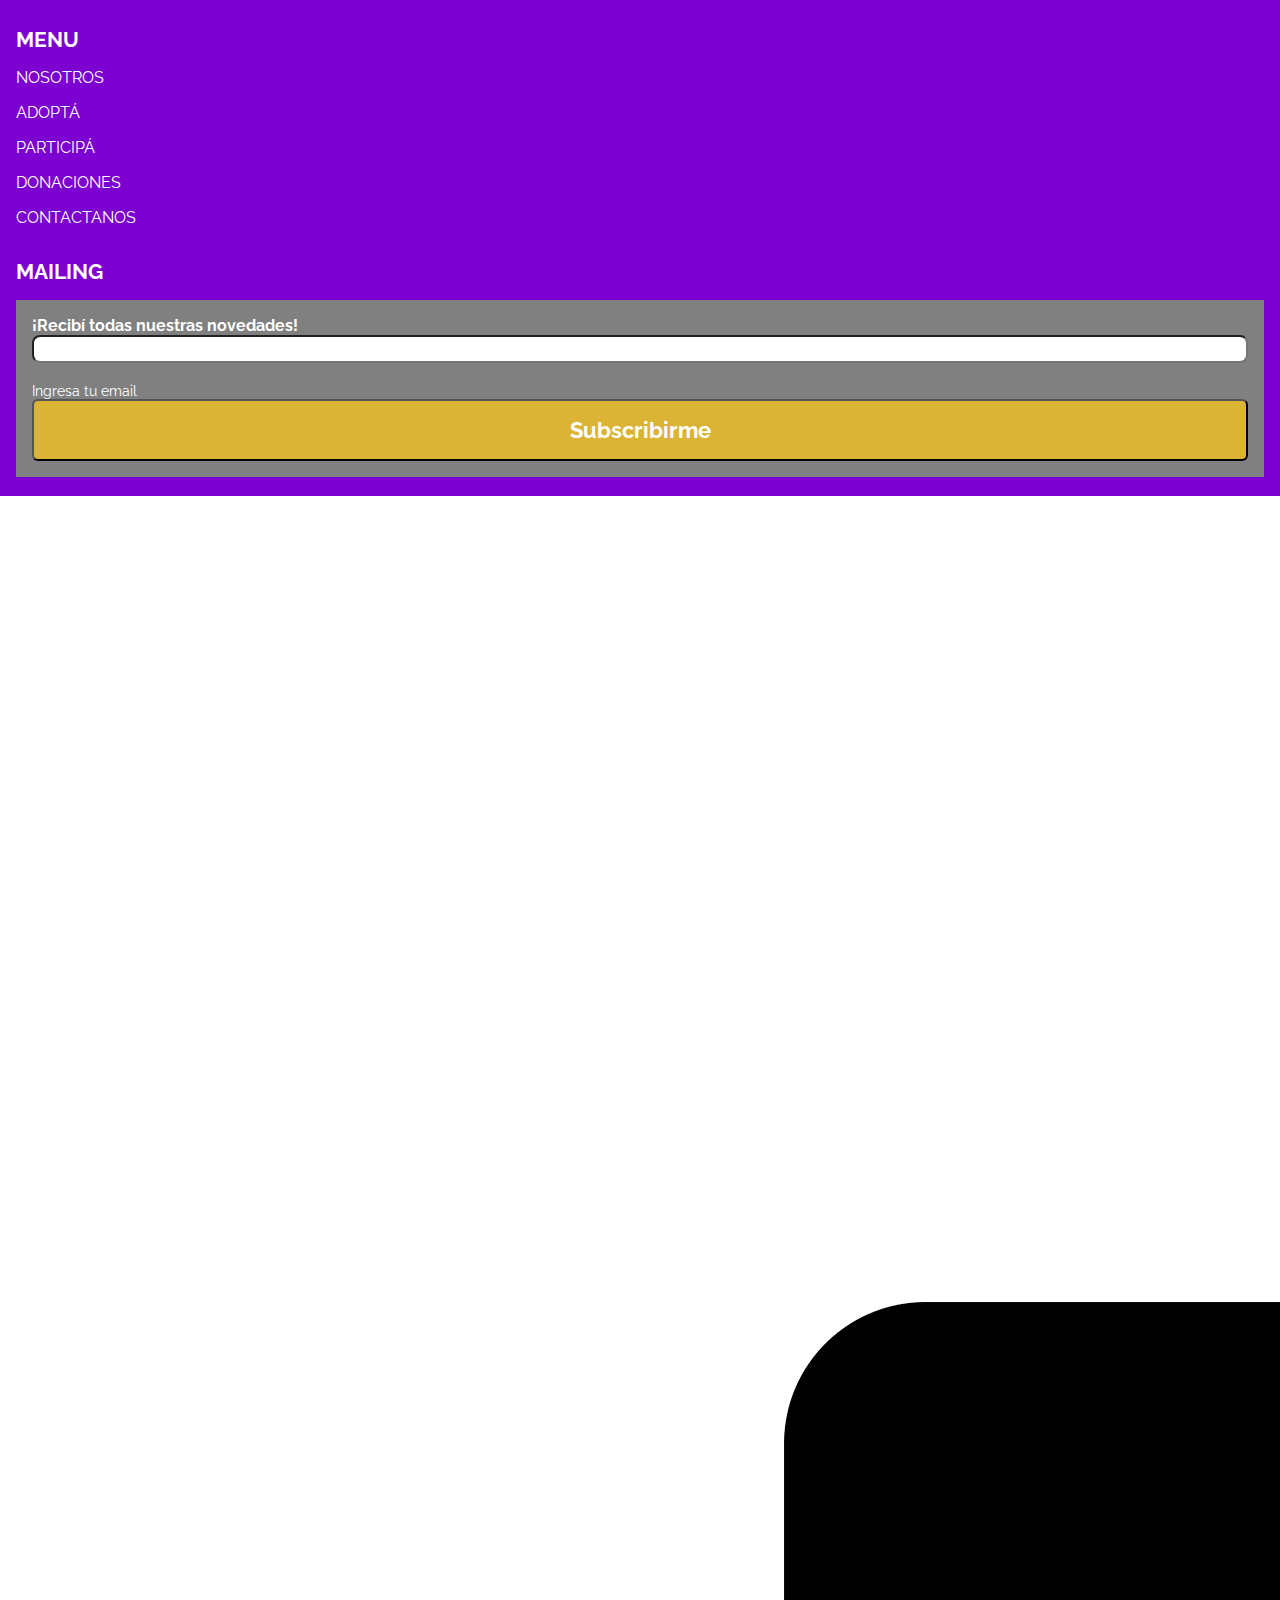
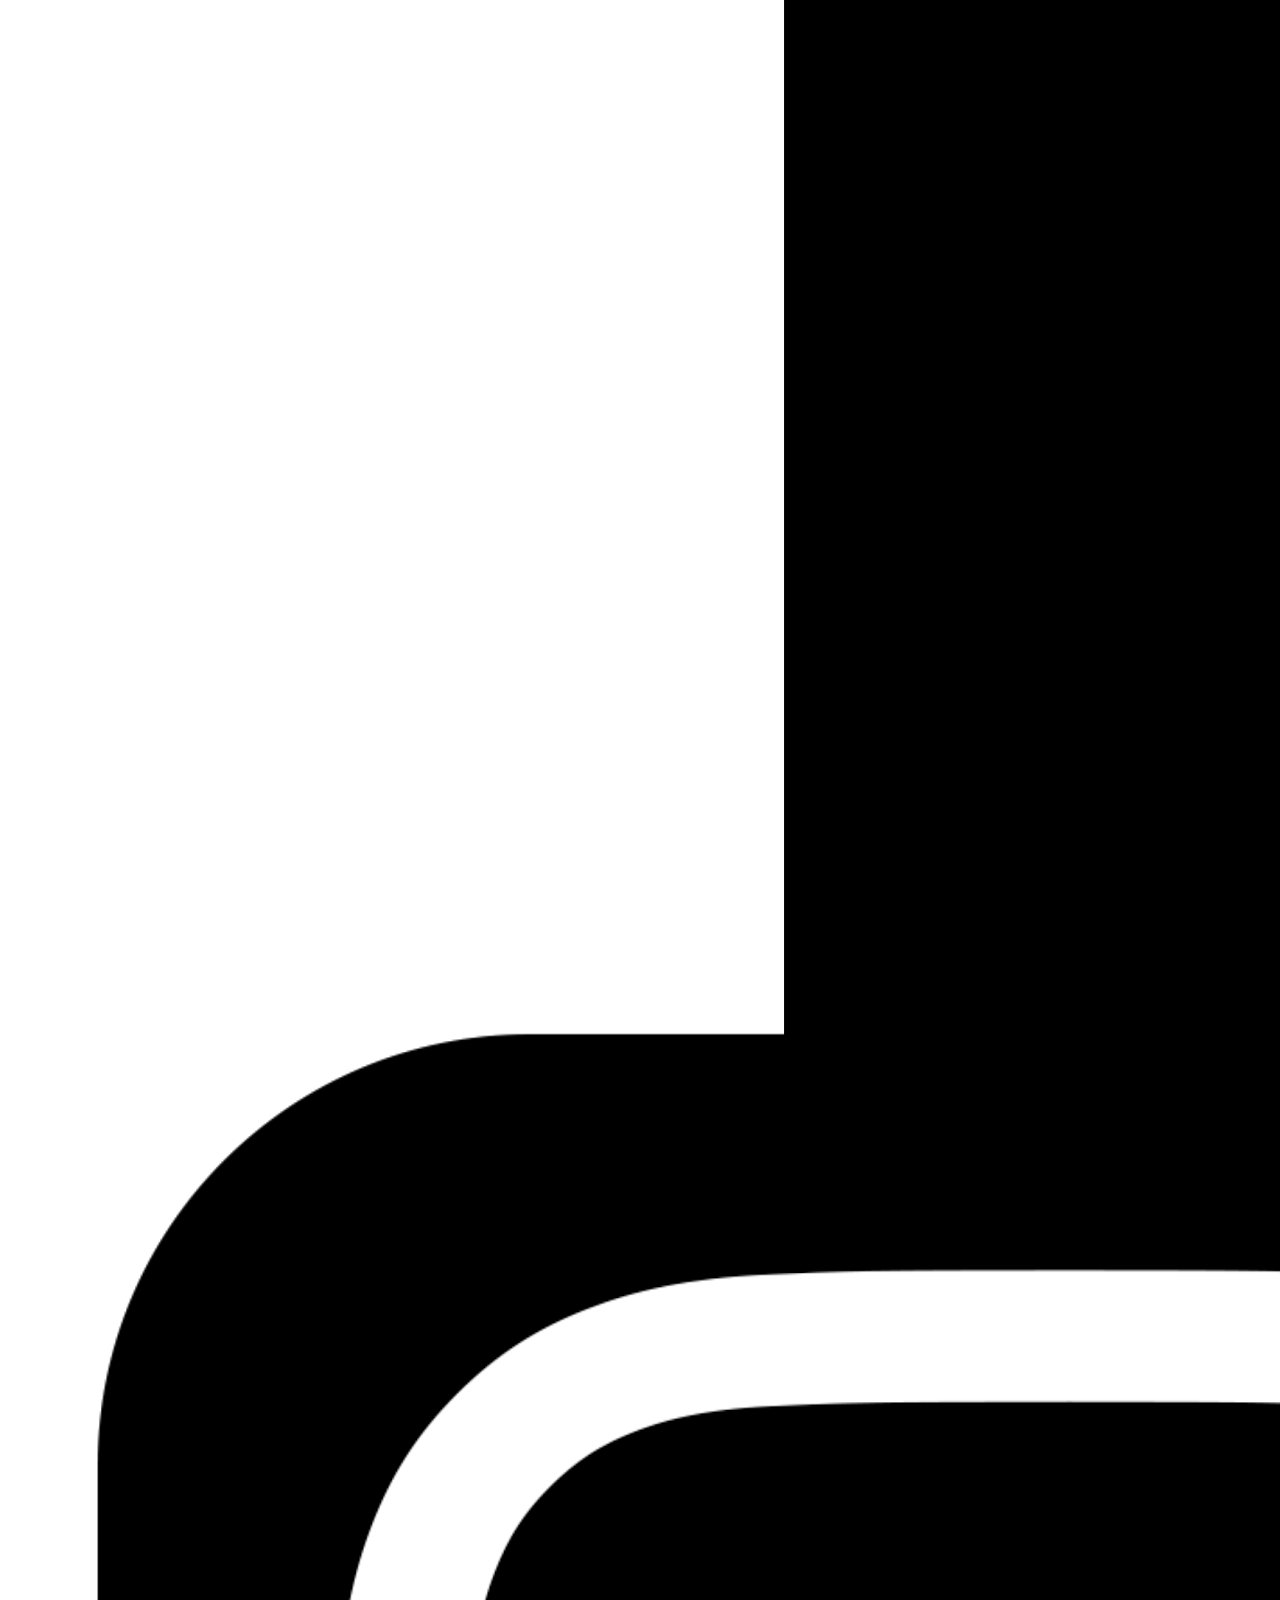
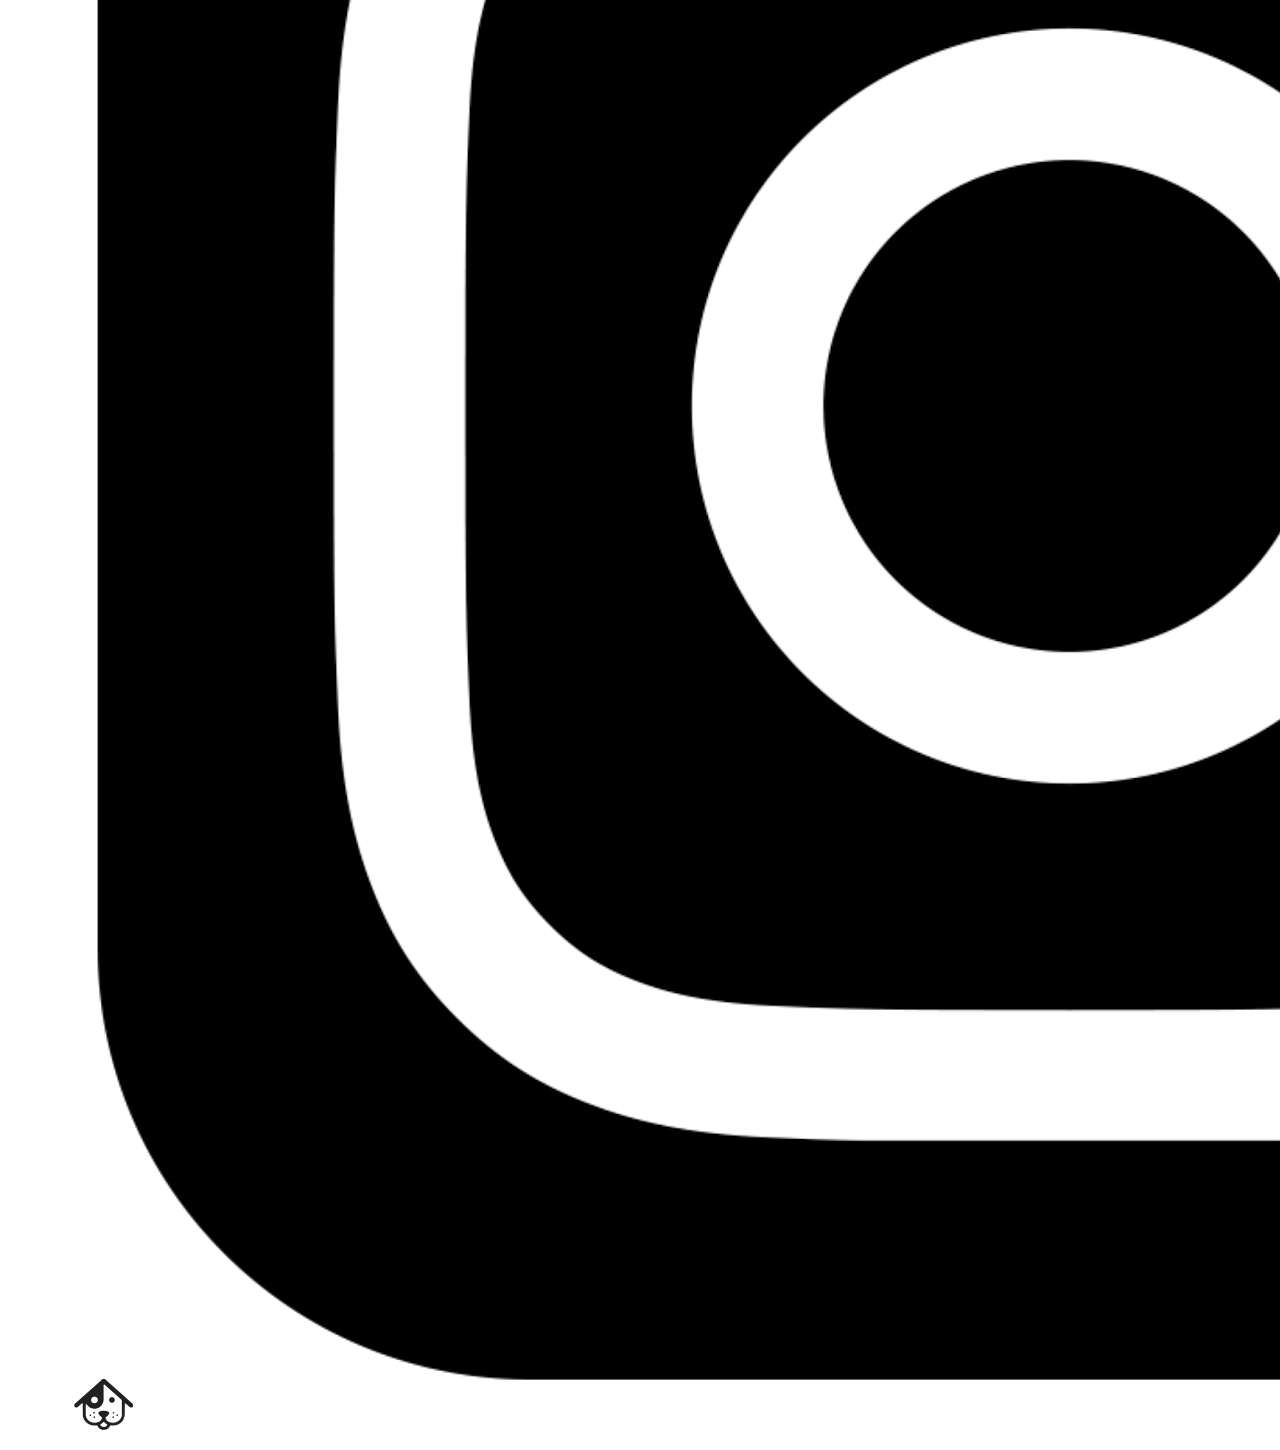
<file: pages/participa.html>
<!DOCTYPE html>
<html lang="en">

<head>
    <meta charset="UTF-8" />
    <meta http-equiv="X-UA-Compatible" content="IE=edge" />
    <meta name="viewport" content="width=device-width, initial-scale=1.0" />
    <title>Participá</title>
    <link rel="stylesheet" href="../public/css/style.css">
</head>

<body>
    <header class="header">
        <nav class="nav">
            <a class="nav__logo" href="../index.html"><img class="logo" src="../public/images/logo-removebg-preview.png"
                    alt="Logo" /></a>

            <ul class="nav__links text-m">
                <li>
                    <a class="nav__link" href="../pages/nosotros.html">Nosotros</a>
                </li>
                <li>
                    <a class="nav__link" href="../pages/donaciones.html">Donaciones</a>
                </li>
                <li>
                    <a class="nav__link" href="../pages/adopta.html">Adoptá</a>
                </li>
                <li>
                    <a class="nav__link" href="#">Participá</a>
                </li>
                <li>
                    <a class="nav__link" href="../pages/contacto.html">Contacto</a>
                </li>
            </ul>
        </nav>
    </header>

    <main>
        <header class="header--image">
            <h1 class="title">Sumate a la Red de Hogares de Transito</h1>
        </header>
        <div class="container-70">
            <!-- <img src="../public/images/transito.jpg" alt="Mujero abrazando a dos perros en transito" /> -->
            <p>
                Quizás no puedas adoptar un animal de compañía de forma
                definitiva pero sí brindarle un lugar por un periodo de
                tiempo corto a un animal en tratamiento hasta su
                recuperación o a dos o más cachorros hasta su adopción
                definitiva. Justamente se trata de eso, de un hogar
                responsable que lo pueda cuidar transitoriamente.
            </p>
            <h2 class="text-m">Requisitos</h2>
            <ul class="list">
                <li><span></span>Vivir en Mar del Plata o en los alrededores.</li>
                <li><span></span>No tener otros cachorros en la vivienda.</li>
                <li>
                    <span></span>Tiempo minimo de estadia recomendada: 2 semanas (Puede
                    variar segun el caso).
                </li>
                <li><span></span>Responsabilidad y amor.</li>
            </ul>
            <p>
                <strong>
                    Cada una de las rescatitas encargadas de cada animal se
                    hace cargo de todos los gastos durante el periodo de
                    permanencia del mismo en el hogar. Esto incluye
                    alimento, vacunación, tratamientos medicos y castración
                    de ser necesario.
                </strong>
            </p>
            <div>
                <h2 class="text-l">Departamento de Transitos</h2>
                <p>
                    Si luego de haber leido detenidamente los requisitos
                    queres ayudarnos, contactate con nosotros entrando al
                    siguiente link de contacto y comentanos el porque queres
                    ser parte y nos pondremos en contacto!
                </p>
                <a class="btn btn--cta" href="contacto.html">QUIERO CONTACTARLOS</a>
            </div>
        </div>
    </main>
    <footer class="footer section--color">
        <section class="footer--info">
            <div class="container">
                <h3 class="text-m">Adopta un amigo</h3>
                <p>
                    Adopta un amigo es una asociacion civil sin fines de lucro abocada a difundir, proteger y promover
                    los
                    derechos de los animales.
                </p>
            </div>

        </section>
        <section class="footer--menu">
            <div class="container">
                <h3>MENU</h3>
                <nav>
                    <ul>
                        <li class="footer-link">
                            <a href="../pages/nosotros.html">NOSOTROS</a>
                        </li>
                        <li class="footer-link">
                            <a href="../pages/adopta.html">ADOPTÁ</a>
                        </li>
                        <li class="footer-link">
                            <a href="#">PARTICIPÁ</a>
                        </li>
                        <li class="footer-link">
                            <a href="../pages/donaciones.html">DONACIONES</a>
                        </li>
                        <li class="footer-link">
                            <a href="../pages/contacto.html">CONTACTANOS</a>
                        </li>
                    </ul>
                </nav>
            </div>

        </section>

        <section class="footer--mailing">
            <h3>MAILING</h3>

            <form class="mailing--form" action="#">
                <h4>¡Recibí todas nuestras novedades!</h4>
                <input class="rounded" type="email"><br>
                <label for="email">Ingresa tu email</label>
                <button type="submit" class="btn btn--cta">Subscribirme</button>
            </form>

        </section>

        <section class="footer--social">
            <h3>
                SEGUINOS EN:
            </h3>
            <a class="icon" href="#"> <img src="../public/images/facebook.png" alt="Facebook logo"></a>
            <a class="icon" href="#"> <img src="../public/images/instagram.png" alt="Instagram logo"></a>
            <a class="nav__logo" href="../index.html"><img src="../public/images/logo-removebg-preview.png" alt="Logo" /></a>
        </section>
    </footer>
</body>

</html>
</file>
<file: public/css/style.css>
@import url('https://fonts.googleapis.com/css2?family=Raleway:wght@300;400;700&display=swap');

*{
    margin: 0;
    padding: 0;
    box-sizing: border-box;
    font-family: "Raleway", sans-serif;
}


a{
    color: inherit;
    text-decoration: none;
}

li {
    list-style: none;
}

body{
    width: 100vw;
    overflow-x: hidden;
}

main{
    margin: 0 auto; 
    flex-direction: column;
    width: 100vw;
    grid-area: "main-section";
}

h2{
    font-size: 2rem;
}

h3{
    font-size: 1.3rem;
}

body,
.home{
    display: grid;
}

.home{
    grid-template-areas: 
        "header"
        "main-section"
        "footer";
    grid-template-rows: 100vh 1fr 300px;
    grid-template-columns: 100vw;
}


/* Buttons */
.btn{
    display: inline-block;
    padding: 1rem;
    color: white;
    font-weight: 700;
    background-color: rgba(241, 193, 34, 0.8);
    border-radius: 6px;
}

.btn--cta{
    font-size: 1.4rem;
}

.rounded{
    border-radius: 8px;
}

.icon{
    display: inline-block;
    width: 25px;
    height: 25px;
}

.icon i{
    font-size: 25px;
    line-height: 25px;
}

/* Containers */
.inner_container{
    width: 90%;
}

.flex{
    display: flex;
    justify-content: center;
    align-items: center;
}


/* Navigation */

.logo{
    height: 100%;
    vertical-align: middle;
}

.nav{
    display: flex;
    align-items: center;
    justify-content: space-between;
    width: 100%;
    padding: 1rem 2rem;
}

.nav__links{
    display: flex;
}

.nav__link{
    padding: 6px 4px;

}

.nav__link:hover{
    border-bottom: 1px solid red;
}

/* Header */

.header{
    display: flex;
    flex-direction: column;
    align-items: center;
    justify-content: space-between;
    width: 100vw;
    grid-area: "header";
}

.hero_header{
    background-image: 
        linear-gradient(
            transparent,
            rgba(0, 0, 0, 0.2)
        ),
        url(../images/hero-dog.jpg);
    background-repeat: no-repeat;
    background-size: cover;
    background-position: center;
}

.hero__info{
    width: auto;
    text-align: center;
    margin: auto 0 200px;
    flex-direction: column;
    gap: 10px;
}

.hero__info .title{
    min-width: 90%;
}


/* Banner Section */

.banners,
.banner--info{
    width: 50%;
}

.banners{
    flex-direction: column;
    height: 600px; /* Cambiar alto por pixeles fijos*/
}

.banner--info{
    flex-direction: column;
    text-align: center;
    padding: 2rem;
}

.banner{
    position: relative;
    width: 500px;
    height: 170px;
    margin-bottom: 2rem;
}

.banner img{
    width: 100%;
    height: 100%;
    object-fit: cover;
    overflow: hidden;
}

.banner--info h2{
    padding-bottom: 1rem;
}

.banner--info p{
    line-height: 1.5rem;
}


.banner h3{
    position: absolute;
    top: 0;
    right: 0;
    width: 100%;
    text-align: center;
    line-height: 170px;
    color: #f8f8f8;
    font-size: 2rem;
    text-shadow: 5px 5px 0px rgba(0,0,0,0.2);
}

/* Adoption section */
.adoption-section{
    width: 100%;
    height: 600px;
    background-color: rgb(255, 244, 214);
}

.adoption--info{
    width: 40%;
    height: 200px;
    flex-direction: column;
    justify-content: space-between;
    align-items: flex-start;
    padding-left: 4rem;
}

.adoption--images{
    width: 60%;
    display: grid;
    grid-template-columns: 1fr 1fr;
}

.card-img{
    width: 300px;
    height: 300px;
    margin: 0 auto;
}
.card-img img{
    width: 100%;
    height: 100%;
    object-fit: cover;
}

/* Experience */

.experience-section{
    height: 700px;
}
.experience-section .inner_container{
    margin: 0 auto;
}

.experience-section .flex{
    height: 700px;
    flex-direction: column;
}

.experience--card{
    width: 80%;
    height: 400px;
    display: grid;
    grid-template-columns: 1fr 1fr;
    padding: 2rem;
    border: 2px solid rgba(180, 104, 243, 0.7);
    border-radius: 8px;
    margin-top: 2rem;
}

.experience-img{
    width: 100%;
    height: 100%;
}

.experience-img img{
    width: 100%;
    height: 100%;
    object-fit: cover;
}

.experience--info{
    display: flex;
    justify-content: center;
    align-items: center;
    text-align: center;
}
.experience--info p{
    width: 90%;
}


/* Grid Footer */

.footer{
    grid-area: "footer";
    background-color: rgb(124, 0, 207);
    color: white;
}

.footer .inner_container{
    margin: 0 auto;
    display: grid;
    grid-template-areas: "f-info f-menu f-mailing f-redes";
    height: 100%;
}

.footer--info{
    grid-area: f-info;
    width: 200px;
    height: 90%;
    display: flex;
    flex-direction: column;
    padding: 1rem;
}
.footer--menu{
    grid-area: f-menu;
    width: 100px;
    display: flex;
    flex-direction: column;
    padding: 1rem;
}

.footer--menu nav ul{
    display: flex;
    flex-direction: column;
    height: 100%;
    margin-top: 1rem;
    gap: 1rem;
}

.footer--mailing{
    grid-area: f-mailing;
    padding: 1rem;
}
.footer--mailing form{
    margin-top: 1rem;
    background-color: grey;
    padding: 1rem;
    display: flex;
    flex-direction: column;
    height: 80%;
    justify-content: space-around;
}

.footer--mailing input{
    width: 100%;
    line-height: 1.5rem;
    padding-left: .5rem;
}

.footer--mailing label{
    font-size: .9rem;
}

.footer--social{
    grid-area: f-redes;
    padding: 1rem;
}


@media only screen and (max-width: 576px){
    .nav{
        align-items: stretch;
        padding: .2rem 2rem;
        flex-direction: column;
        text-align: center;
        gap: 20px;
    }
    
    .nav__links{
        display: flex;
        flex-direction: column;
        gap: 10px;
    }

    .nav__link{
        display: inline-block;
        margin-left: 0px;
    }
    
    .hero__info{
        margin: auto 0 100px;
    }

    .btn--cta{
        font-size: 1.1rem;
    }


    /* Banners */

    .banner-section{
        display: flex;
        flex-direction: column;
        margin-bottom: 2rem;
    }
    .banner--info{
        order: 1;
        padding: 2rem 0;
        width: 80%;
    }
    .banners{
        order: 2;
        height: 400px;
    }
    .banner{
        width: 100vw;
        margin-bottom: 2rem;
    }
    .banner h3{
        font-size: 1.7rem;
    }
    
    /* Adoption */
    .adoption-section{
        height: auto;
    }
    .adoption-section .inner_container{
        flex-direction: column;
    }

    .adoption--info{
        order: 1;
        padding: 0 2rem;
        width: 100%;
        height: 300px;
        justify-content: space-around;
        align-items: center;
        text-align: center;
    }
    .adoption--images{
        display: flex;
        align-items: flex-start;
        order: 2;
        width: 100%;
        height: auto;
        margin-bottom: 2rem;
    }
    .card-img{
        width: 100%;
        height: 250px;
        padding: .5rem;
        /* margin-bottom: 2rem; */
    }

    .img2{
        margin-top: 100px;
    }

    /* Experience card */


    .experience-section{
        height: auto;
    }

    .experience-section .flex{
        height: 500px;
    }

    .experience--card{
        width: 300px;
        height: 300px;
        max-width: 400px;
        max-height: 400px;
        position: relative;
        display: inline-block;
        padding: 0;
        color: white;
        font-weight: 500;
        letter-spacing: 1px;
        line-height: 1.5rem;
        border: none;
        border-radius: 8px;
    }

    .experience--info{
        background-color: rgba(0,0,0,.4);
        width: 100%;
        height: 100%;
        position: absolute;
        top: 0;
        right: 0;
    }


        /* Grid Footer */

    .home{
        grid-template-rows: 100vh 1fr 700px;
    }

    .footer{
        grid-area: "footer";
        background-color: rgb(124, 0, 207);
        color: white;
        height: 1000px;
    }

    .footer .inner_container{
        margin: 0 auto;
        display: grid;
        grid-template-areas: 
            "f-info"
            "f-menu"
            "f-mailing"
            "f-redes";
        height: 100%;
    }

    .footer--info{
        grid-area: f-info;
        width: 100%;
    }
    .footer--menu{
        grid-area: f-menu;
        width: 300px;


    }
    .footer--mailing form{
        height: 200px;
    }

    .footer--mailing input{
        width: 100%;
        line-height: 1.5rem;
        padding-left: .5rem;
    }

    .footer--mailing label{
        font-size: .9rem;
    }

    .footer--social{
        grid-area: f-redes;
        padding: 1rem;
    }
    
}

/* Transformation */

.nav__links li{
    transition: .5s ease-in-out;
    display: flex;
    justify-content: center;
    align-items: center;
    padding: 1rem;
    display: inline-block;
}

.nav__links li:hover{
    color: white;
    background-color: rgb(124, 0, 207);
}
</file>
